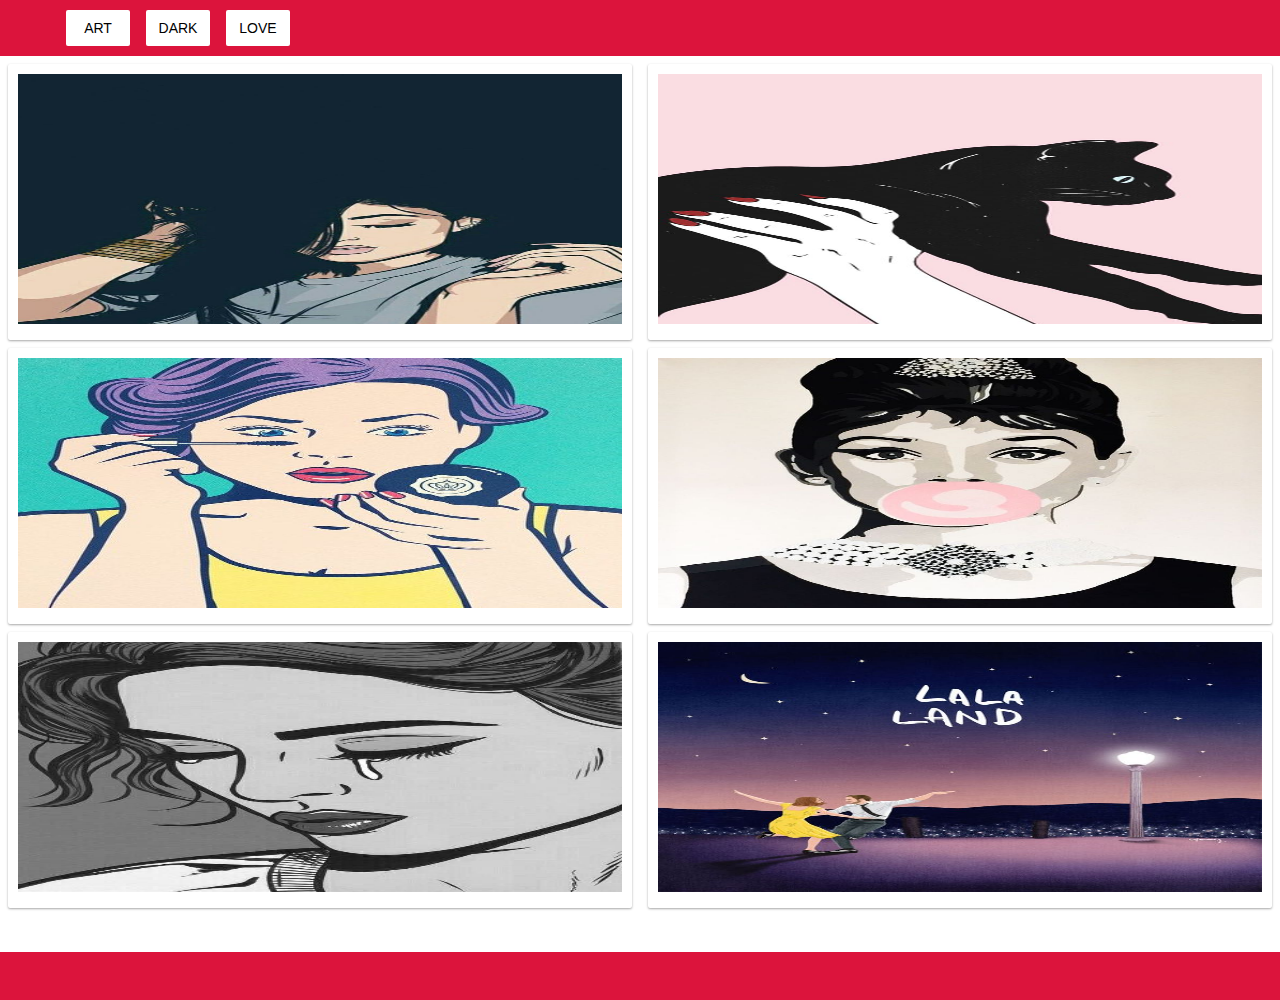
<file: wallpaper/www/index.html>
<!DOCTYPE html>
<html>
  <head>
    <meta charset="utf-8">
    <meta name="viewport" content="width=device-width, initial-scale=1, maximum-scale=1, minimum-scale=1, user-scalable=no, minimal-ui">
    <meta name="apple-mobile-web-app-capable" content="yes">
    <meta name="apple-mobile-web-app-status-bar-style" content="black">
    <title>My App</title>
    <!-- Path to Framework7 Library CSS-->
    <link rel="stylesheet" href="css/framework7.material.min.css">
    <link rel="stylesheet" href="css/framework7.material.colors.min.css">
    <!-- Path to your custom app styles-->
    <link rel="stylesheet" href="css/my-app.css">
  </head>
  <body  >
    <!-- Status bar overlay for fullscreen mode-->
    <div class="statusbar-overlay"></div>
    <!-- Panels overlay-->
    <div class="panel-overlay"></div>
    <!-- Left panel with reveal effect-->
    <div class="panel panel-left panel-reveal">
      <div class="content-block">
        <p>Left panel content goes here</p>
      </div>
    </div>
    <!-- Right panel with cover effect-->
    <div class="panel panel-right panel-cover">
      <div class="content-block">
        <p>Right panel content goes here</p>
      </div>
    </div>
    <!-- Views-->
    <div class="views">
      <!-- Your main view, should have "view-main" class-->
      <div class="view view-main">
        <!-- Top Navbar-->
     
        <!-- Pages, because we need fixed-through navbar and toolbar, it has additional appropriate classes-->
        <div class="pages navbar-through toolbar-through">
          <!-- Page, data-page contains page name-->
          <div data-page="index" class="page">
            <!-- Scrollable page content-->
            <div class="page-content">
<div class="navbar">
  <div class="navbar-inner">
    <div class="right">
    </div>
    <div class="center">
      <!-- Buttons row as tabs controller in navbar-->
      <div class="buttons-row">
        <!-- Link to 1st tab, active -->
        <a href="#tab1" class="tab-link active button">Art</a>
        <!-- Link to 2nd tab -->
        <a href="#tab2" class="tab-link button">Dark</a>
        <!-- Link to 3rd tab -->
        <a href="#tab3" class="tab-link button">LOVE</a>
      </div>
    </div>
  </div>
</div>
<div class="pages">
  <div class="page">
    <div class="page-content">
      <!-- Tabs animated wrapper, required to switch tabs with transition -->
      <div class="tabs-animated-wrap">
        
        <!-- Tabs, tabs wrapper -->
        <div class="tabs">
          <!-- Tab 1, active by default -->
          <div id="tab1" class="tab active">

        <div class="row no-gutter">
    <!-- Each "cell" has col-[widht in percents] class -->
    
    <div class="col-50">
      
      <div class="card">
  <div class="card-content">
    <div class="card-content-inner">
      <img class="pb-standalone" src="img/art1.jpg " onclick=" myPhoto3.open(0)"/></div>


    </div>
  </div>

     <div class="card">
  <div class="card-content">
    <div class="card-content-inner">
           <img class="pb-standalone" src="img/art3.jpg " onclick=" myPhoto3.open(2)"/></div>


    </div>
  </div>



     <div class="card">
  <div class="card-content">
    <div class="card-content-inner">
           <img class="pb-standalone" src="img/art5.jpg " onclick=" myPhoto3.open(4)"/></div>


    </div>
  </div>

 

</div>
 
    <div class="col-50">


    <div class="card">
  <div class="card-content">
    <div class="card-content-inner">
           <img class="pb-standalone" src="img/art2.jpg " onclick=" myPhoto3.open(1)"/></div>


    </div>
  </div>

     <div class="card">
  <div class="card-content">
    <div class="card-content-inner">
           <img class="pb-standalone" src="img/art4.jpg " onclick=" myPhoto3.open(3)"/></div>

    </div>
  </div>


       <div class="card fo">
  <div class="card-content">
    <div class="card-content-inner">
           <img class="pb-standalone" src="img/art6.jpg " onclick=" myPhoto3.open(5)"/></div>

    </div>
  </div>

  
    </div>
</div> 
          </div>
 
          <!-- Tab 2 -->
          <div id="tab2" class="tab">
                <div class="row no-gutter">
    <!-- Each "cell" has col-[widht in percents] class -->
    
    <div class="col-50">
      
      <div class="card">
  <div class="card-content">
    <div class="card-content-inner">
      <img class="pb-standalone" src="img/dark-moon-mobile-wallpaper.png " onclick=" myPhoto2.open(0) "/></div>


    </div>
  </div>

     <div class="card">
  <div class="card-content">
    <div class="card-content-inner">
      <img class="pb-standalone" src="img/dark-balls-5568.jpg " onclick=" myPhoto2.open(2)"/></div>


    </div>
  </div>


   <div class="card">
  <div class="card-content">
    <div class="card-content-inner">
      <img class="pb-standalone" src="img/dark3.jpg " onclick=" myPhoto2.open(4)"/></div>


    </div>
  </div>


 

</div>
 
    <div class="col-50">


    <div class="card">
  <div class="card-content">
    <div class="card-content-inner">
      <img class="pb-popup" src="img/monsters-in-the-dark-3365.jpg" onclick=" myPhoto2.open(1)" /></div>


    </div>
  </div>

     <div class="card">
  <div class="card-content">
    <div class="card-content-inner">
      <img class="pb-standalone" src="img/dark-trail-1031.jpg" onclick=" myPhoto2.open(3)"/></div>


    </div>
  </div>

    <div class="card">
  <div class="card-content">
    <div class="card-content-inner">
      <img class="pb-standalone" src="img/dark4.jpg" onclick=" myPhoto2.open(6)"/></div>


    </div>
  </div>
  
  
    </div>
</div> 
          </div>
 
          <!-- Tab 3 -->
          <div id="tab3" class="tab">



            <div class="row no-gutter">
    <!-- Each "cell" has col-[widht in percents] class -->
    
    <div class="col-50">
      
      <div class="card">
  <div class="card-content">
    <div class="card-content-inner">
      <img class="pb-standalone" src="img/love-it-1147.jpg " onclick=" myPhotoBrowserStandalone.open(0)"/></div>


    </div>
  </div>

     <div class="card">
  <div class="card-content">
    <div class="card-content-inner">
      <img class="pb-standalone" src="img/love-lock-mobile-wallpaper.png " onclick=" myPhotoBrowserStandalone.open(2)"/></div>


    </div>
  </div>


   <div class="card">
  <div class="card-content">
    <div class="card-content-inner">
      <img class="pb-standalone" src="img/love3.jpg " onclick=" myPhotoBrowserStandalone.open(4)"/></div>


    </div>
  </div>

 

</div>
 
    <div class="col-50">


    <div class="card">
  <div class="card-content">
    <div class="card-content-inner">
      <img class="pb-popup" src="img/gentle-love-5549.jpg" onclick=" myPhotoBrowserStandalone.open(1)" /></div>


    </div>
  </div>

     <div class="card">
  <div class="card-content">
    <div class="card-content-inner">
      <img class="pb-standalone" src="img/love-sunsets-5547.jpg" onclick=" myPhotoBrowserStandalone.open(3)"/></div>


    </div>
  </div>

     <div class="card">
  <div class="card-content">
    <div class="card-content-inner">
      <img class="pb-standalone" src="img/love4.jpg" onclick=" myPhotoBrowserStandalone.open(6)"/></div>


    </div>
  </div>
  
  
    </div>
</div> 

       
          </div>       
        </div>
        
      </div> 
    </div>
  </div>
</div> 
              
           
            </div>
          </div>
        </div>
        <!-- Bottom Toolbar-->
        <div class="toolbar">
        </div>
      </div>
    </div>
    <!-- Path to Framework7 Library JS-->
    <script type="text/javascript" src="js/framework7.min.js"></script>
    <!-- Path to your app js-->
    <script type="text/javascript" src="js/my-app.js"></script>
  </body>
</html>
</file>
<file: wallpaper/www/css/my-app.css>
.buttons-row
{
    margin-left: 50px;
}
.row img
{
    width: 100%;
    height: 250px;
}
.navbar-inner
{
    background-color: crimson;
}
.toolbar
{
    background-color: crimson;
}
.photo-browser .page[data-page="photo-browser-slides"] .toolbar, .view[data-page="photo-browser-slides"] .page[data-page="photo-browser-slides"] .toolbar {
      background-color: crimson;

}
.button 
{
    background-color: white;
    color: black !important;
}
.fo
{
    margin-bottom: 200px !important;
}
.framework7-root, body, html 
{
    height: 1000px;
}
.page-content {
  overflow: hidden;
}
.card-content-inner {
    padding: 10px;
    position: relative;
}
.card 
{
}
</file>
<file: wallpaper/www/css/framework7.material.min.css>
/**
 * Framework7 1.5.2
 * Full featured mobile HTML framework for building iOS & Android apps
 * 
 * http://framework7.io/
 * 
 * Copyright 2016, Vladimir Kharlampidi
 * The iDangero.us
 * http://www.idangero.us/
 * 
 * Licensed under MIT
 * 
 * Released on: December 17, 2016
 */
.framework7-root,body,html{position:relative;height:100%;width:100%;overflow-x:hidden}body{font-family:Roboto,Noto,Helvetica,Arial,sans-serif;margin:0;padding:0;color:#212121;font-size:14px;line-height:1.5;width:100%;-webkit-text-size-adjust:100%;background:#fff;overflow:hidden}.framework7-root{overflow:hidden}*{-webkit-tap-highlight-color:transparent;-webkit-touch-callout:none}a,input,select,textarea{outline:0}a{text-decoration:none;color:#2196f3}p{margin:1em 0}.row{display:-webkit-box;display:-ms-flexbox;display:-webkit-flex;display:flex;-webkit-box-pack:justify;-ms-flex-pack:justify;-webkit-justify-content:space-between;justify-content:space-between;-webkit-box-lines:multiple;-moz-box-lines:multiple;-webkit-flex-wrap:wrap;-ms-flex-wrap:wrap;flex-wrap:wrap;-webkit-box-align:start;-ms-flex-align:start;-webkit-align-items:flex-start;align-items:flex-start}.row>[class*=col-]{box-sizing:border-box}.row .col-auto{width:100%}.row .col-100{width:100%;width:-webkit-calc((100% - 16px*0)/ 1);width:calc((100% - 16px*0)/ 1)}.row.no-gutter .col-100{width:100%}.row .col-95{width:95%;width:-webkit-calc((100% - 16px*.05263157894736836)/ 1.0526315789473684);width:calc((100% - 16px*.05263157894736836)/ 1.0526315789473684)}.row.no-gutter .col-95{width:95%}.row .col-90{width:90%;width:-webkit-calc((100% - 16px*.11111111111111116)/ 1.1111111111111112);width:calc((100% - 16px*.11111111111111116)/ 1.1111111111111112)}.row.no-gutter .col-90{width:90%}.row .col-85{width:85%;width:-webkit-calc((100% - 16px*.17647058823529416)/ 1.1764705882352942);width:calc((100% - 16px*.17647058823529416)/ 1.1764705882352942)}.row.no-gutter .col-85{width:85%}.row .col-80{width:80%;width:-webkit-calc((100% - 16px*.25)/ 1.25);width:calc((100% - 16px*.25)/ 1.25)}.row.no-gutter .col-80{width:80%}.row .col-75{width:75%;width:-webkit-calc((100% - 16px*.33333333333333326)/ 1.3333333333333333);width:calc((100% - 16px*.33333333333333326)/ 1.3333333333333333)}.row.no-gutter .col-75{width:75%}.row .col-70{width:70%;width:-webkit-calc((100% - 16px*.4285714285714286)/ 1.4285714285714286);width:calc((100% - 16px*.4285714285714286)/ 1.4285714285714286)}.row.no-gutter .col-70{width:70%}.row .col-66{width:66.66666666666666%;width:-webkit-calc((100% - 16px*.5000000000000002)/ 1.5000000000000002);width:calc((100% - 16px*.5000000000000002)/ 1.5000000000000002)}.row.no-gutter .col-66{width:66.66666666666666%}.row .col-65{width:65%;width:-webkit-calc((100% - 16px*.5384615384615385)/ 1.5384615384615385);width:calc((100% - 16px*.5384615384615385)/ 1.5384615384615385)}.row.no-gutter .col-65{width:65%}.row .col-60{width:60%;width:-webkit-calc((100% - 16px*.6666666666666667)/ 1.6666666666666667);width:calc((100% - 16px*.6666666666666667)/ 1.6666666666666667)}.row.no-gutter .col-60{width:60%}.row .col-55{width:55%;width:-webkit-calc((100% - 16px*.8181818181818181)/ 1.8181818181818181);width:calc((100% - 16px*.8181818181818181)/ 1.8181818181818181)}.row.no-gutter .col-55{width:55%}.row .col-50{width:50%;width:-webkit-calc((100% - 16px*1)/ 2);width:calc((100% - 16px*1)/ 2)}.row.no-gutter .col-50{width:50%}.row .col-45{width:45%;width:-webkit-calc((100% - 16px*1.2222222222222223)/ 2.2222222222222223);width:calc((100% - 16px*1.2222222222222223)/ 2.2222222222222223)}.row.no-gutter .col-45{width:45%}.row .col-40{width:40%;width:-webkit-calc((100% - 16px*1.5)/ 2.5);width:calc((100% - 16px*1.5)/ 2.5)}.row.no-gutter .col-40{width:40%}.row .col-35{width:35%;width:-webkit-calc((100% - 16px*1.8571428571428572)/ 2.857142857142857);width:calc((100% - 16px*1.8571428571428572)/ 2.857142857142857)}.row.no-gutter .col-35{width:35%}.row .col-33{width:33.333333333333336%;width:-webkit-calc((100% - 16px*2)/ 3);width:calc((100% - 16px*2)/ 3)}.row.no-gutter .col-33{width:33.333333333333336%}.row .col-30{width:30%;width:-webkit-calc((100% - 16px*2.3333333333333335)/ 3.3333333333333335);width:calc((100% - 16px*2.3333333333333335)/ 3.3333333333333335)}.row.no-gutter .col-30{width:30%}.row .col-25{width:25%;width:-webkit-calc((100% - 16px*3)/ 4);width:calc((100% - 16px*3)/ 4)}.row.no-gutter .col-25{width:25%}.row .col-20{width:20%;width:-webkit-calc((100% - 16px*4)/ 5);width:calc((100% - 16px*4)/ 5)}.row.no-gutter .col-20{width:20%}.row .col-15{width:15%;width:-webkit-calc((100% - 16px*5.666666666666667)/ 6.666666666666667);width:calc((100% - 16px*5.666666666666667)/ 6.666666666666667)}.row.no-gutter .col-15{width:15%}.row .col-10{width:10%;width:-webkit-calc((100% - 16px*9)/ 10);width:calc((100% - 16px*9)/ 10)}.row.no-gutter .col-10{width:10%}.row .col-5{width:5%;width:-webkit-calc((100% - 16px*19)/ 20);width:calc((100% - 16px*19)/ 20)}.row.no-gutter .col-5{width:5%}.row .col-auto:nth-last-child(1),.row .col-auto:nth-last-child(1)~.col-auto{width:100%;width:-webkit-calc((100% - 16px*0)/ 1);width:calc((100% - 16px*0)/ 1)}.row.no-gutter .col-auto:nth-last-child(1),.row.no-gutter .col-auto:nth-last-child(1)~.col-auto{width:100%}.row .col-auto:nth-last-child(2),.row .col-auto:nth-last-child(2)~.col-auto{width:50%;width:-webkit-calc((100% - 16px*1)/ 2);width:calc((100% - 16px*1)/ 2)}.row.no-gutter .col-auto:nth-last-child(2),.row.no-gutter .col-auto:nth-last-child(2)~.col-auto{width:50%}.row .col-auto:nth-last-child(3),.row .col-auto:nth-last-child(3)~.col-auto{width:33.33333333%;width:-webkit-calc((100% - 16px*2)/ 3);width:calc((100% - 16px*2)/ 3)}.row.no-gutter .col-auto:nth-last-child(3),.row.no-gutter .col-auto:nth-last-child(3)~.col-auto{width:33.33333333%}.row .col-auto:nth-last-child(4),.row .col-auto:nth-last-child(4)~.col-auto{width:25%;width:-webkit-calc((100% - 16px*3)/ 4);width:calc((100% - 16px*3)/ 4)}.row.no-gutter .col-auto:nth-last-child(4),.row.no-gutter .col-auto:nth-last-child(4)~.col-auto{width:25%}.row .col-auto:nth-last-child(5),.row .col-auto:nth-last-child(5)~.col-auto{width:20%;width:-webkit-calc((100% - 16px*4)/ 5);width:calc((100% - 16px*4)/ 5)}.row.no-gutter .col-auto:nth-last-child(5),.row.no-gutter .col-auto:nth-last-child(5)~.col-auto{width:20%}.row .col-auto:nth-last-child(6),.row .col-auto:nth-last-child(6)~.col-auto{width:16.66666667%;width:-webkit-calc((100% - 16px*5)/ 6);width:calc((100% - 16px*5)/ 6)}.row.no-gutter .col-auto:nth-last-child(6),.row.no-gutter .col-auto:nth-last-child(6)~.col-auto{width:16.66666667%}.row .col-auto:nth-last-child(7),.row .col-auto:nth-last-child(7)~.col-auto{width:14.28571429%;width:-webkit-calc((100% - 16px*6)/ 7);width:calc((100% - 16px*6)/ 7)}.row.no-gutter .col-auto:nth-last-child(7),.row.no-gutter .col-auto:nth-last-child(7)~.col-auto{width:14.28571429%}.row .col-auto:nth-last-child(8),.row .col-auto:nth-last-child(8)~.col-auto{width:12.5%;width:-webkit-calc((100% - 16px*7)/ 8);width:calc((100% - 16px*7)/ 8)}.row.no-gutter .col-auto:nth-last-child(8),.row.no-gutter .col-auto:nth-last-child(8)~.col-auto{width:12.5%}.row .col-auto:nth-last-child(9),.row .col-auto:nth-last-child(9)~.col-auto{width:11.11111111%;width:-webkit-calc((100% - 16px*8)/ 9);width:calc((100% - 16px*8)/ 9)}.row.no-gutter .col-auto:nth-last-child(9),.row.no-gutter .col-auto:nth-last-child(9)~.col-auto{width:11.11111111%}.row .col-auto:nth-last-child(10),.row .col-auto:nth-last-child(10)~.col-auto{width:10%;width:-webkit-calc((100% - 16px*9)/ 10);width:calc((100% - 16px*9)/ 10)}.row.no-gutter .col-auto:nth-last-child(10),.row.no-gutter .col-auto:nth-last-child(10)~.col-auto{width:10%}.row .col-auto:nth-last-child(11),.row .col-auto:nth-last-child(11)~.col-auto{width:9.09090909%;width:-webkit-calc((100% - 16px*10)/ 11);width:calc((100% - 16px*10)/ 11)}.row.no-gutter .col-auto:nth-last-child(11),.row.no-gutter .col-auto:nth-last-child(11)~.col-auto{width:9.09090909%}.row .col-auto:nth-last-child(12),.row .col-auto:nth-last-child(12)~.col-auto{width:8.33333333%;width:-webkit-calc((100% - 16px*11)/ 12);width:calc((100% - 16px*11)/ 12)}.row.no-gutter .col-auto:nth-last-child(12),.row.no-gutter .col-auto:nth-last-child(12)~.col-auto{width:8.33333333%}.row .col-auto:nth-last-child(13),.row .col-auto:nth-last-child(13)~.col-auto{width:7.69230769%;width:-webkit-calc((100% - 16px*12)/ 13);width:calc((100% - 16px*12)/ 13)}.row.no-gutter .col-auto:nth-last-child(13),.row.no-gutter .col-auto:nth-last-child(13)~.col-auto{width:7.69230769%}.row .col-auto:nth-last-child(14),.row .col-auto:nth-last-child(14)~.col-auto{width:7.14285714%;width:-webkit-calc((100% - 16px*13)/ 14);width:calc((100% - 16px*13)/ 14)}.row.no-gutter .col-auto:nth-last-child(14),.row.no-gutter .col-auto:nth-last-child(14)~.col-auto{width:7.14285714%}.row .col-auto:nth-last-child(15),.row .col-auto:nth-last-child(15)~.col-auto{width:6.66666667%;width:-webkit-calc((100% - 16px*14)/ 15);width:calc((100% - 16px*14)/ 15)}.row.no-gutter .col-auto:nth-last-child(15),.row.no-gutter .col-auto:nth-last-child(15)~.col-auto{width:6.66666667%}.row .col-auto:nth-last-child(16),.row .col-auto:nth-last-child(16)~.col-auto{width:6.25%;width:-webkit-calc((100% - 16px*15)/ 16);width:calc((100% - 16px*15)/ 16)}.row.no-gutter .col-auto:nth-last-child(16),.row.no-gutter .col-auto:nth-last-child(16)~.col-auto{width:6.25%}.row .col-auto:nth-last-child(17),.row .col-auto:nth-last-child(17)~.col-auto{width:5.88235294%;width:-webkit-calc((100% - 16px*16)/ 17);width:calc((100% - 16px*16)/ 17)}.row.no-gutter .col-auto:nth-last-child(17),.row.no-gutter .col-auto:nth-last-child(17)~.col-auto{width:5.88235294%}.row .col-auto:nth-last-child(18),.row .col-auto:nth-last-child(18)~.col-auto{width:5.55555556%;width:-webkit-calc((100% - 16px*17)/ 18);width:calc((100% - 16px*17)/ 18)}.row.no-gutter .col-auto:nth-last-child(18),.row.no-gutter .col-auto:nth-last-child(18)~.col-auto{width:5.55555556%}.row .col-auto:nth-last-child(19),.row .col-auto:nth-last-child(19)~.col-auto{width:5.26315789%;width:-webkit-calc((100% - 16px*18)/ 19);width:calc((100% - 16px*18)/ 19)}.row.no-gutter .col-auto:nth-last-child(19),.row.no-gutter .col-auto:nth-last-child(19)~.col-auto{width:5.26315789%}.row .col-auto:nth-last-child(20),.row .col-auto:nth-last-child(20)~.col-auto{width:5%;width:-webkit-calc((100% - 16px*19)/ 20);width:calc((100% - 16px*19)/ 20)}.row.no-gutter .col-auto:nth-last-child(20),.row.no-gutter .col-auto:nth-last-child(20)~.col-auto{width:5%}.row .col-auto:nth-last-child(21),.row .col-auto:nth-last-child(21)~.col-auto{width:4.76190476%;width:-webkit-calc((100% - 16px*20)/ 21);width:calc((100% - 16px*20)/ 21)}.row.no-gutter .col-auto:nth-last-child(21),.row.no-gutter .col-auto:nth-last-child(21)~.col-auto{width:4.76190476%}@media all and (min-width:768px){.row .tablet-100{width:100%;width:-webkit-calc((100% - 16px*0)/ 1);width:calc((100% - 16px*0)/ 1)}.row.no-gutter .tablet-100{width:100%}.row .tablet-95{width:95%;width:-webkit-calc((100% - 16px*.05263157894736836)/ 1.0526315789473684);width:calc((100% - 16px*.05263157894736836)/ 1.0526315789473684)}.row.no-gutter .tablet-95{width:95%}.row .tablet-90{width:90%;width:-webkit-calc((100% - 16px*.11111111111111116)/ 1.1111111111111112);width:calc((100% - 16px*.11111111111111116)/ 1.1111111111111112)}.row.no-gutter .tablet-90{width:90%}.row .tablet-85{width:85%;width:-webkit-calc((100% - 16px*.17647058823529416)/ 1.1764705882352942);width:calc((100% - 16px*.17647058823529416)/ 1.1764705882352942)}.row.no-gutter .tablet-85{width:85%}.row .tablet-80{width:80%;width:-webkit-calc((100% - 16px*.25)/ 1.25);width:calc((100% - 16px*.25)/ 1.25)}.row.no-gutter .tablet-80{width:80%}.row .tablet-75{width:75%;width:-webkit-calc((100% - 16px*.33333333333333326)/ 1.3333333333333333);width:calc((100% - 16px*.33333333333333326)/ 1.3333333333333333)}.row.no-gutter .tablet-75{width:75%}.row .tablet-70{width:70%;width:-webkit-calc((100% - 16px*.4285714285714286)/ 1.4285714285714286);width:calc((100% - 16px*.4285714285714286)/ 1.4285714285714286)}.row.no-gutter .tablet-70{width:70%}.row .tablet-66{width:66.66666666666666%;width:-webkit-calc((100% - 16px*.5000000000000002)/ 1.5000000000000002);width:calc((100% - 16px*.5000000000000002)/ 1.5000000000000002)}.row.no-gutter .tablet-66{width:66.66666666666666%}.row .tablet-65{width:65%;width:-webkit-calc((100% - 16px*.5384615384615385)/ 1.5384615384615385);width:calc((100% - 16px*.5384615384615385)/ 1.5384615384615385)}.row.no-gutter .tablet-65{width:65%}.row .tablet-60{width:60%;width:-webkit-calc((100% - 16px*.6666666666666667)/ 1.6666666666666667);width:calc((100% - 16px*.6666666666666667)/ 1.6666666666666667)}.row.no-gutter .tablet-60{width:60%}.row .tablet-55{width:55%;width:-webkit-calc((100% - 16px*.8181818181818181)/ 1.8181818181818181);width:calc((100% - 16px*.8181818181818181)/ 1.8181818181818181)}.row.no-gutter .tablet-55{width:55%}.row .tablet-50{width:50%;width:-webkit-calc((100% - 16px*1)/ 2);width:calc((100% - 16px*1)/ 2)}.row.no-gutter .tablet-50{width:50%}.row .tablet-45{width:45%;width:-webkit-calc((100% - 16px*1.2222222222222223)/ 2.2222222222222223);width:calc((100% - 16px*1.2222222222222223)/ 2.2222222222222223)}.row.no-gutter .tablet-45{width:45%}.row .tablet-40{width:40%;width:-webkit-calc((100% - 16px*1.5)/ 2.5);width:calc((100% - 16px*1.5)/ 2.5)}.row.no-gutter .tablet-40{width:40%}.row .tablet-35{width:35%;width:-webkit-calc((100% - 16px*1.8571428571428572)/ 2.857142857142857);width:calc((100% - 16px*1.8571428571428572)/ 2.857142857142857)}.row.no-gutter .tablet-35{width:35%}.row .tablet-33{width:33.333333333333336%;width:-webkit-calc((100% - 16px*2)/ 3);width:calc((100% - 16px*2)/ 3)}.row.no-gutter .tablet-33{width:33.333333333333336%}.row .tablet-30{width:30%;width:-webkit-calc((100% - 16px*2.3333333333333335)/ 3.3333333333333335);width:calc((100% - 16px*2.3333333333333335)/ 3.3333333333333335)}.row.no-gutter .tablet-30{width:30%}.row .tablet-25{width:25%;width:-webkit-calc((100% - 16px*3)/ 4);width:calc((100% - 16px*3)/ 4)}.row.no-gutter .tablet-25{width:25%}.row .tablet-20{width:20%;width:-webkit-calc((100% - 16px*4)/ 5);width:calc((100% - 16px*4)/ 5)}.row.no-gutter .tablet-20{width:20%}.row .tablet-15{width:15%;width:-webkit-calc((100% - 16px*5.666666666666667)/ 6.666666666666667);width:calc((100% - 16px*5.666666666666667)/ 6.666666666666667)}.row.no-gutter .tablet-15{width:15%}.row .tablet-10{width:10%;width:-webkit-calc((100% - 16px*9)/ 10);width:calc((100% - 16px*9)/ 10)}.row.no-gutter .tablet-10{width:10%}.row .tablet-5{width:5%;width:-webkit-calc((100% - 16px*19)/ 20);width:calc((100% - 16px*19)/ 20)}.row.no-gutter .tablet-5{width:5%}.row .tablet-auto:nth-last-child(1),.row .tablet-auto:nth-last-child(1)~.col-auto{width:100%;width:-webkit-calc((100% - 16px*0)/ 1);width:calc((100% - 16px*0)/ 1)}.row.no-gutter .tablet-auto:nth-last-child(1),.row.no-gutter .tablet-auto:nth-last-child(1)~.tablet-auto{width:100%}.row .tablet-auto:nth-last-child(2),.row .tablet-auto:nth-last-child(2)~.col-auto{width:50%;width:-webkit-calc((100% - 16px*1)/ 2);width:calc((100% - 16px*1)/ 2)}.row.no-gutter .tablet-auto:nth-last-child(2),.row.no-gutter .tablet-auto:nth-last-child(2)~.tablet-auto{width:50%}.row .tablet-auto:nth-last-child(3),.row .tablet-auto:nth-last-child(3)~.col-auto{width:33.33333333%;width:-webkit-calc((100% - 16px*2)/ 3);width:calc((100% - 16px*2)/ 3)}.row.no-gutter .tablet-auto:nth-last-child(3),.row.no-gutter .tablet-auto:nth-last-child(3)~.tablet-auto{width:33.33333333%}.row .tablet-auto:nth-last-child(4),.row .tablet-auto:nth-last-child(4)~.col-auto{width:25%;width:-webkit-calc((100% - 16px*3)/ 4);width:calc((100% - 16px*3)/ 4)}.row.no-gutter .tablet-auto:nth-last-child(4),.row.no-gutter .tablet-auto:nth-last-child(4)~.tablet-auto{width:25%}.row .tablet-auto:nth-last-child(5),.row .tablet-auto:nth-last-child(5)~.col-auto{width:20%;width:-webkit-calc((100% - 16px*4)/ 5);width:calc((100% - 16px*4)/ 5)}.row.no-gutter .tablet-auto:nth-last-child(5),.row.no-gutter .tablet-auto:nth-last-child(5)~.tablet-auto{width:20%}.row .tablet-auto:nth-last-child(6),.row .tablet-auto:nth-last-child(6)~.col-auto{width:16.66666667%;width:-webkit-calc((100% - 16px*5)/ 6);width:calc((100% - 16px*5)/ 6)}.row.no-gutter .tablet-auto:nth-last-child(6),.row.no-gutter .tablet-auto:nth-last-child(6)~.tablet-auto{width:16.66666667%}.row .tablet-auto:nth-last-child(7),.row .tablet-auto:nth-last-child(7)~.col-auto{width:14.28571429%;width:-webkit-calc((100% - 16px*6)/ 7);width:calc((100% - 16px*6)/ 7)}.row.no-gutter .tablet-auto:nth-last-child(7),.row.no-gutter .tablet-auto:nth-last-child(7)~.tablet-auto{width:14.28571429%}.row .tablet-auto:nth-last-child(8),.row .tablet-auto:nth-last-child(8)~.col-auto{width:12.5%;width:-webkit-calc((100% - 16px*7)/ 8);width:calc((100% - 16px*7)/ 8)}.row.no-gutter .tablet-auto:nth-last-child(8),.row.no-gutter .tablet-auto:nth-last-child(8)~.tablet-auto{width:12.5%}.row .tablet-auto:nth-last-child(9),.row .tablet-auto:nth-last-child(9)~.col-auto{width:11.11111111%;width:-webkit-calc((100% - 16px*8)/ 9);width:calc((100% - 16px*8)/ 9)}.row.no-gutter .tablet-auto:nth-last-child(9),.row.no-gutter .tablet-auto:nth-last-child(9)~.tablet-auto{width:11.11111111%}.row .tablet-auto:nth-last-child(10),.row .tablet-auto:nth-last-child(10)~.col-auto{width:10%;width:-webkit-calc((100% - 16px*9)/ 10);width:calc((100% - 16px*9)/ 10)}.row.no-gutter .tablet-auto:nth-last-child(10),.row.no-gutter .tablet-auto:nth-last-child(10)~.tablet-auto{width:10%}.row .tablet-auto:nth-last-child(11),.row .tablet-auto:nth-last-child(11)~.col-auto{width:9.09090909%;width:-webkit-calc((100% - 16px*10)/ 11);width:calc((100% - 16px*10)/ 11)}.row.no-gutter .tablet-auto:nth-last-child(11),.row.no-gutter .tablet-auto:nth-last-child(11)~.tablet-auto{width:9.09090909%}.row .tablet-auto:nth-last-child(12),.row .tablet-auto:nth-last-child(12)~.col-auto{width:8.33333333%;width:-webkit-calc((100% - 16px*11)/ 12);width:calc((100% - 16px*11)/ 12)}.row.no-gutter .tablet-auto:nth-last-child(12),.row.no-gutter .tablet-auto:nth-last-child(12)~.tablet-auto{width:8.33333333%}.row .tablet-auto:nth-last-child(13),.row .tablet-auto:nth-last-child(13)~.col-auto{width:7.69230769%;width:-webkit-calc((100% - 16px*12)/ 13);width:calc((100% - 16px*12)/ 13)}.row.no-gutter .tablet-auto:nth-last-child(13),.row.no-gutter .tablet-auto:nth-last-child(13)~.tablet-auto{width:7.69230769%}.row .tablet-auto:nth-last-child(14),.row .tablet-auto:nth-last-child(14)~.col-auto{width:7.14285714%;width:-webkit-calc((100% - 16px*13)/ 14);width:calc((100% - 16px*13)/ 14)}.row.no-gutter .tablet-auto:nth-last-child(14),.row.no-gutter .tablet-auto:nth-last-child(14)~.tablet-auto{width:7.14285714%}.row .tablet-auto:nth-last-child(15),.row .tablet-auto:nth-last-child(15)~.col-auto{width:6.66666667%;width:-webkit-calc((100% - 16px*14)/ 15);width:calc((100% - 16px*14)/ 15)}.row.no-gutter .tablet-auto:nth-last-child(15),.row.no-gutter .tablet-auto:nth-last-child(15)~.tablet-auto{width:6.66666667%}.row .tablet-auto:nth-last-child(16),.row .tablet-auto:nth-last-child(16)~.col-auto{width:6.25%;width:-webkit-calc((100% - 16px*15)/ 16);width:calc((100% - 16px*15)/ 16)}.row.no-gutter .tablet-auto:nth-last-child(16),.row.no-gutter .tablet-auto:nth-last-child(16)~.tablet-auto{width:6.25%}.row .tablet-auto:nth-last-child(17),.row .tablet-auto:nth-last-child(17)~.col-auto{width:5.88235294%;width:-webkit-calc((100% - 16px*16)/ 17);width:calc((100% - 16px*16)/ 17)}.row.no-gutter .tablet-auto:nth-last-child(17),.row.no-gutter .tablet-auto:nth-last-child(17)~.tablet-auto{width:5.88235294%}.row .tablet-auto:nth-last-child(18),.row .tablet-auto:nth-last-child(18)~.col-auto{width:5.55555556%;width:-webkit-calc((100% - 16px*17)/ 18);width:calc((100% - 16px*17)/ 18)}.row.no-gutter .tablet-auto:nth-last-child(18),.row.no-gutter .tablet-auto:nth-last-child(18)~.tablet-auto{width:5.55555556%}.row .tablet-auto:nth-last-child(19),.row .tablet-auto:nth-last-child(19)~.col-auto{width:5.26315789%;width:-webkit-calc((100% - 16px*18)/ 19);width:calc((100% - 16px*18)/ 19)}.row.no-gutter .tablet-auto:nth-last-child(19),.row.no-gutter .tablet-auto:nth-last-child(19)~.tablet-auto{width:5.26315789%}.row .tablet-auto:nth-last-child(20),.row .tablet-auto:nth-last-child(20)~.col-auto{width:5%;width:-webkit-calc((100% - 16px*19)/ 20);width:calc((100% - 16px*19)/ 20)}.row.no-gutter .tablet-auto:nth-last-child(20),.row.no-gutter .tablet-auto:nth-last-child(20)~.tablet-auto{width:5%}.row .tablet-auto:nth-last-child(21),.row .tablet-auto:nth-last-child(21)~.col-auto{width:4.76190476%;width:-webkit-calc((100% - 16px*20)/ 21);width:calc((100% - 16px*20)/ 21)}.row.no-gutter .tablet-auto:nth-last-child(21),.row.no-gutter .tablet-auto:nth-last-child(21)~.tablet-auto{width:4.76190476%}}.view,.views{position:relative;width:100%;height:100%;z-index:5000}.views{overflow:auto;-webkit-overflow-scrolling:touch}.view{overflow:hidden;box-sizing:border-box}.pages{position:relative;width:100%;height:100%;overflow:hidden}.page{box-sizing:border-box;position:absolute;left:0;top:0;width:100%;height:100%;background:#fff;-webkit-transform:translate3d(0,0,0);transform:translate3d(0,0,0)}.page.cached{display:none}.page-on-left{opacity:1;-webkit-transform:translate3d(0,0,0);transform:translate3d(0,0,0)}.page-on-right{opacity:0;pointer-events:none;-webkit-transform:translate3d(0,56px,0);transform:translate3d(0,56px,0)}.page-content{overflow:auto;-webkit-overflow-scrolling:touch;box-sizing:border-box;height:100%;position:relative;z-index:1}.page-transitioning{-webkit-transition-duration:.3s;transition-duration:.3s}.page-from-right-to-center{pointer-events:none;-webkit-animation:pageFromRightToCenter .3s forwards;animation:pageFromRightToCenter .3s forwards}.page-from-center-to-right{pointer-events:none;-webkit-animation:pageFromCenterToRight .3s forwards;animation:pageFromCenterToRight .3s forwards}@-webkit-keyframes pageFromRightToCenter{from{opacity:0;-webkit-transform:translate3d(0,56px,0)}to{opacity:1;-webkit-transform:translate3d(0,0,0)}}@keyframes pageFromRightToCenter{from{opacity:0;transform:translate3d(0,56px,0)}to{opacity:1;transform:translate3d(0,0,0)}}@-webkit-keyframes pageFromCenterToRight{from{opacity:1;-webkit-transform:translate3d(0,0,0)}to{opacity:0;-webkit-transform:translate3d(0,56px,0)}}@keyframes pageFromCenterToRight{from{opacity:1;transform:translate3d(0,0,0)}to{opacity:0;transform:translate3d(0,56px,0)}}.page-from-center-to-left{-webkit-animation:pageFromCenterToLeft .3s forwards;animation:pageFromCenterToLeft .3s forwards}.page-from-left-to-center{-webkit-animation:pageFromLeftToCenter .3s forwards;animation:pageFromLeftToCenter .3s forwards}@-webkit-keyframes pageFromCenterToLeft{from{opacity:1}to{opacity:1}}@keyframes pageFromCenterToLeft{from{opacity:1}to{opacity:1}}@-webkit-keyframes pageFromLeftToCenter{from{opacity:1}to{opacity:1}}@keyframes pageFromLeftToCenter{from{opacity:1}to{opacity:1}}.navbar-inner,.toolbar-inner{position:absolute;left:0;top:0;width:100%;height:100%;box-sizing:border-box;overflow:hidden;display:-webkit-box;display:-ms-flexbox;display:-webkit-flex;display:flex;-webkit-box-align:center;-ms-flex-align:center;-webkit-align-items:center;align-items:center}.navbar-inner{-webkit-box-pack:start;-ms-flex-pack:start;-webkit-justify-content:flex-start;justify-content:flex-start}.toolbar-inner{-webkit-box-pack:justify;-ms-flex-pack:justify;-webkit-justify-content:space-between;justify-content:space-between}.navbar-inner.cached{display:none}.navbar,.toolbar{width:100%;box-sizing:border-box;position:relative;margin:0;z-index:500;-webkit-backface-visibility:hidden;backface-visibility:hidden;color:#fff}.navbar b,.toolbar b{font-weight:500}.navbar~.toolbar{z-index:499}.navbar,.subnavbar,.toolbar{background:#2196f3}.navbar a.link,.subnavbar a.link,.toolbar a.link{text-decoration:none;position:relative;color:#fff;box-sizing:border-box;display:-webkit-box;display:-ms-flexbox;display:-webkit-flex;display:flex;-webkit-box-pack:center;-ms-flex-pack:center;-webkit-justify-content:center;justify-content:center;-webkit-box-align:center;-ms-flex-align:center;-webkit-align-items:center;align-items:center;padding:0 16px;min-width:48px}.navbar a.link:before,.subnavbar a.link:before,.toolbar a.link:before{content:'';width:152%;height:152%;position:absolute;left:-26%;top:-26%;background-image:-webkit-radial-gradient(center,circle cover,rgba(255,255,255,.15) 66%,rgba(255,255,255,0) 66%);background-image:radial-gradient(circle at center,rgba(255,255,255,.15) 66%,rgba(255,255,255,0) 66%);background-repeat:no-repeat;background-position:center;background-size:100% 100%;opacity:0;pointer-events:none;-webkit-transition-duration:.6s;transition-duration:.6s}.navbar a.link.active-state:before,.subnavbar a.link.active-state:before,.toolbar a.link.active-state:before,html:not(.watch-active-state) .navbar a.link:active:before,html:not(.watch-active-state) .subnavbar a.link:active:before,html:not(.watch-active-state) .toolbar a.link:active:before{opacity:1;-webkit-transition-duration:150ms;transition-duration:150ms}.navbar a.link i+i,.navbar a.link i+span,.navbar a.link span+i,.navbar a.link span+span,.subnavbar a.link i+i,.subnavbar a.link i+span,.subnavbar a.link span+i,.subnavbar a.link span+span,.toolbar a.link i+i,.toolbar a.link i+span,.toolbar a.link span+i,.toolbar a.link span+span{margin-left:8px}.navbar a.icon-only,.subnavbar a.icon-only,.toolbar a.icon-only{min-width:0;-webkit-box-flex:0;-webkit-flex-shrink:0;-ms-flex:0 0 auto;flex-shrink:0}.navbar i.icon,.subnavbar i.icon,.toolbar i.icon{display:block}.navbar .center,.subnavbar .center{font-size:20px;font-weight:500;text-align:center;margin:0 16px;position:relative;overflow:hidden;text-overflow:ellipsis;white-space:nowrap;line-height:56px;display:inline-block;text-align:left}.navbar .left,.navbar .right,.subnavbar .left,.subnavbar .right{-webkit-box-flex:0;-webkit-flex-shrink:0;-ms-flex:0 0 auto;flex-shrink:0;display:-webkit-box;display:-ms-flexbox;display:-webkit-flex;display:flex;-webkit-box-pack:start;-ms-flex-pack:start;-webkit-justify-content:flex-start;justify-content:flex-start;-webkit-box-align:center;-ms-flex-align:center;-webkit-align-items:center;align-items:center;-webkit-transform:translate3d(0,0,0);transform:translate3d(0,0,0)}.navbar .right,.subnavbar .right{margin-left:auto}.navbar .right:first-child,.subnavbar .right:first-child{position:absolute;right:16px;height:100%}.navbar{left:0;top:0;height:56px;font-size:20px}.navbar a.link{line-height:56px;height:56px}.popup .navbar{-webkit-transform:translate3d(0,0,0);transform:translate3d(0,0,0)}.subnavbar{height:48px;width:100%;position:absolute;left:0;top:100%;z-index:20;box-sizing:border-box;padding:0 16px;display:-webkit-box;display:-ms-flexbox;display:-webkit-flex;display:flex;-webkit-box-pack:justify;-ms-flex-pack:justify;-webkit-justify-content:space-between;justify-content:space-between;-webkit-box-align:center;-ms-flex-align:center;-webkit-align-items:center;align-items:center;overflow:hidden}.subnavbar a.link{line-height:48px;height:48px}.subnavbar .center{line-height:48px}.subnavbar .center:first-child{margin-left:56px}.navbar.no-border .subnavbar{margin-top:0}.navbar-on-left .subnavbar,.navbar-on-right .subnavbar{pointer-events:none}.navbar .subnavbar,.page .subnavbar{position:absolute}.page>.subnavbar{top:0;margin-top:0}.subnavbar>.buttons-row{width:100%}.subnavbar .searchbar,.subnavbar.searchbar{position:absolute}.subnavbar .searchbar,.subnavbar.searchbar{position:absolute}.subnavbar .searchbar{left:0;top:0}.toolbar{left:0;bottom:0;height:48px;font-size:14px}.toolbar a.link{line-height:48px;height:48px}.toolbar a{-webkit-box-flex:1;-webkit-flex-shrink:1;-ms-flex:0 1 auto;flex-shrink:1;position:relative;white-space:nowrap;text-overflow:ellipsis}.tabbar{z-index:5001;overflow:hidden;bottom:auto;top:0}.tabbar .toolbar-inner{padding-left:0;padding-right:0}.tabbar a.link{line-height:1.4}.tabbar a.link,.tabbar a.tab-link{height:100%;width:100%;box-sizing:border-box;padding-left:0;padding-right:0;display:-webkit-box;display:-ms-flexbox;display:-webkit-flex;display:flex;-webkit-box-pack:center;-ms-flex-pack:center;-webkit-justify-content:center;justify-content:center;-webkit-box-align:center;-ms-flex-align:center;-webkit-align-items:center;align-items:center;-ms-flex:1;-webkit-box-orient:vertical;-moz-box-orient:vertical;-ms-flex-direction:column;-webkit-flex-direction:column;flex-direction:column;font-size:14px;text-transform:uppercase}.tabbar i.icon{height:24px}.tabbar a.tab-link{-webkit-transition-duration:.3s;transition-duration:.3s;overflow:hidden;color:rgba(255,255,255,.7);position:relative}.tabbar a.tab-link.active,.tabbar a.tab-link.active-state,html:not(.watch-active-state) .tabbar a.tab-link:active{color:#fff}.tabbar .tab-link-highlight{position:absolute;left:0;bottom:0;height:3px;background:#0a6ebd;background:rgba(255,255,255,.5);-webkit-transition-duration:.3s;transition-duration:.3s}.tabbar-labels{height:72px}.tabbar-labels a.link,.tabbar-labels a.tab-link{padding-top:12px;padding-bottom:12px;height:100%;-webkit-box-pack:justify;-ms-flex-pack:justify;-webkit-justify-content:space-between;justify-content:space-between}.tabbar-labels span.tabbar-label{line-height:1;display:block;margin:0;margin-top:10px;position:relative;text-overflow:ellipsis;white-space:nowrap;overflow:hidden;max-width:100%}.tabbar-scrollable .toolbar-inner{-webkit-box-pack:start;-ms-flex-pack:start;-webkit-justify-content:flex-start;justify-content:flex-start;overflow:auto}.tabbar-scrollable .toolbar-inner::-webkit-scrollbar{display:none!important;width:0!important;height:0!important;-webkit-appearance:none;opacity:0!important}.tabbar-scrollable a.link,.tabbar-scrollable a.tab-link{width:auto;-webkit-box-flex:0;-webkit-flex-shrink:0;-ms-flex:0 0 auto;flex-shrink:0;-ms-flex:0;padding:0 16px}.toolbar-bottom{bottom:0;top:auto}.toolbar-bottom .tab-link-highlight{bottom:auto;top:0}.navbar input[type=text],.navbar input[type=password],.navbar input[type=search],.navbar input[type=email],.navbar input[type=tel],.navbar input[type=url],.subnavbar input[type=text],.subnavbar input[type=password],.subnavbar input[type=search],.subnavbar input[type=email],.subnavbar input[type=tel],.subnavbar input[type=url]{box-sizing:border-box;width:100%;height:32px;display:block;border:none;-webkit-appearance:none;-moz-appearance:none;-ms-appearance:none;appearance:none;border-radius:0;font-family:inherit;color:#fff;font-size:16px;font-weight:400;background-color:transparent;padding:0;border-bottom:1px solid #fff}.navbar input[type=text]::-webkit-input-placeholder,.navbar input[type=password]::-webkit-input-placeholder,.navbar input[type=search]::-webkit-input-placeholder,.navbar input[type=email]::-webkit-input-placeholder,.navbar input[type=tel]::-webkit-input-placeholder,.navbar input[type=url]::-webkit-input-placeholder,.subnavbar input[type=text]::-webkit-input-placeholder,.subnavbar input[type=password]::-webkit-input-placeholder,.subnavbar input[type=search]::-webkit-input-placeholder,.subnavbar input[type=email]::-webkit-input-placeholder,.subnavbar input[type=tel]::-webkit-input-placeholder,.subnavbar input[type=url]::-webkit-input-placeholder{color:#fff;opacity:1}.page>.navbar,.page>.toolbar,.view>.navbar,.view>.toolbar,.views>.navbar,.views>.toolbar{position:absolute}.subnavbar~.page-content{padding-top:48px}.tabbar-fixed .page-content,.toolbar-fixed .page-content{padding-top:48px}.tabbar-labels-fixed .page-content{padding-top:72px}.toolbar~.page-content{padding-top:48px}.tabbar-labels~.page-content{padding-top:72px}.messagebar~.page-content,.toolbar-bottom~.page-content{padding-top:0;padding-bottom:48px}.tabbar-labels.toolbar-bottom~.page-content{padding-bottom:72px}.navbar-fixed .page-content{padding-top:56px}.navbar-fixed .tabbar-fixed .page-content,.navbar-fixed .toolbar-fixed .page-content,.navbar-fixed.tabbar-fixed .page-content,.navbar-fixed.toolbar-fixed .page-content,.tabbar-fixed .navbar-fixed .page-content,.toolbar-fixed .navbar-fixed .page-content{padding-top:104px}.navbar-fixed .tabbar-labels-fixed .page-content,.navbar-fixed.tabbar-labels-fixed .page-content,.tabbar-labels-fixed .navbar-fixed .page-content{padding-top:128px}.navbar-fixed .toolbar~.page-content{padding-top:104px}.navbar-fixed .messagebar~.page-content,.navbar-fixed .toolbar-bottom~.page-content{padding-top:56px}.navbar-fixed .tabbar-labels~.page-content{padding-top:128px}.navbar-fixed .tabbar-labels.toolbar-bottom~.page-content{padding-top:56px}.navbar-fixed .page-content.with-subnavbar,.navbar-fixed .subnavbar~.page-content,.navbar-fixed .with-subnavbar .page-content{padding-top:104px}.navbar-fixed .page .subnavbar,.navbar-fixed.page .subnavbar{top:56px}.navbar-fixed .toolbar{top:56px}.navbar-fixed .messagebar,.navbar-fixed .toolbar-bottom{top:auto}.navbar.navbar-hiding{-webkit-transition-duration:.4s;transition-duration:.4s;-webkit-transform:translate3d(0,0,0);transform:translate3d(0,0,0)}.navbar.navbar-hiding~.page .list-group-title,.navbar.navbar-hiding~.page-content .list-group-title,.navbar.navbar-hiding~.pages .list-group-title{-webkit-transition-duration:.4s;transition-duration:.4s}.navbar.navbar-hiding~.page .subnavbar,.navbar.navbar-hiding~.page-content .subnavbar,.navbar.navbar-hiding~.pages .subnavbar{-webkit-transition-duration:.4s;transition-duration:.4s}.navbar.navbar-hiding~.subnavbar,.navbar.navbar-hiding~.toolbar{-webkit-transition-duration:.4s;transition-duration:.4s}.navbar.navbar-hidden{-webkit-transition-duration:.4s;transition-duration:.4s;-webkit-transform:translate3d(0,-100%,0);transform:translate3d(0,-100%,0)}.navbar.navbar-hidden~.page .list-group-title,.navbar.navbar-hidden~.page-content .list-group-title,.navbar.navbar-hidden~.pages .list-group-title{-webkit-transition-duration:.4s;transition-duration:.4s;top:-56px}.navbar.navbar-hidden~.page .subnavbar,.navbar.navbar-hidden~.page-content .subnavbar,.navbar.navbar-hidden~.pages .subnavbar{-webkit-transform:translate3d(0,-56px,0);transform:translate3d(0,-56px,0);-webkit-transition-duration:.4s;transition-duration:.4s}.navbar.navbar-hidden~.subnavbar,.navbar.navbar-hidden~.toolbar:not(.messagebar):not(.toolbar-bottom){-webkit-transform:translate3d(0,-56px,0);transform:translate3d(0,-56px,0);-webkit-transition-duration:.4s;transition-duration:.4s}.page.no-navbar .page-content{padding-top:0}.page.no-navbar .page-content.with-subnavbar,.page.no-navbar.with-subnavbar .page-content,.with-subnavbar .page.no-navbar .page-content{padding-top:48px}.tabbar.tabbar-hiding,.tabbar.toolbar-hiding,.toolbar.tabbar-hiding,.toolbar.toolbar-hiding{-webkit-transition-duration:.4s;transition-duration:.4s;-webkit-transform:translate3d(0,0,0);transform:translate3d(0,0,0)}.tabbar.tabbar-hidden,.tabbar.toolbar-hidden,.toolbar.tabbar-hidden,.toolbar.toolbar-hidden{-webkit-transition-duration:.4s;transition-duration:.4s}.tabbar.tabbar-hidden,.tabbar.toolbar-hidden,.toolbar.tabbar-hidden,.toolbar.toolbar-hidden{-webkit-transform:translate3d(0,-100%,0);transform:translate3d(0,-100%,0)}.navbar~.tabbar.tabbar-hidden,.navbar~.tabbar.toolbar-hidden,.navbar~.toolbar.tabbar-hidden,.navbar~.toolbar.toolbar-hidden{-webkit-transform:translate3d(0,-104px,0);transform:translate3d(0,-104px,0)}.navbar~.tabbar.tabbar-labels.toolbar-hidden,.navbar~.toolbar.tabbar-labels.toolbar-hidden{-webkit-transform:translate3d(0,-128px,0);transform:translate3d(0,-128px,0)}.tabbar.toolbar-hidden.messagebar,.tabbar.toolbar-hidden.toolbar-bottom,.toolbar.toolbar-hidden.messagebar,.toolbar.toolbar-hidden.toolbar-bottom{-webkit-transform:translate3d(0,100%,0);transform:translate3d(0,100%,0)}.page.no-tabbar .page-content,.page.no-toolbar .page-content{padding-bottom:0}.searchbar{height:48px;width:100%;background:#2196f3;box-sizing:border-box;padding:0 16px;overflow:hidden;position:relative;display:-webkit-box;display:-ms-flexbox;display:-webkit-flex;display:flex;-webkit-box-align:center;-ms-flex-align:center;-webkit-align-items:center;align-items:center;color:#fff}.searchbar a{position:relative;color:#fff}.searchbar a:before{content:'';width:152%;height:152%;position:absolute;left:-26%;top:-26%;background-image:-webkit-radial-gradient(center,circle cover,rgba(255,255,255,.15) 66%,rgba(255,255,255,0) 66%);background-image:radial-gradient(circle at center,rgba(255,255,255,.15) 66%,rgba(255,255,255,0) 66%);background-repeat:no-repeat;background-position:center;background-size:100% 100%;opacity:0;pointer-events:none;-webkit-transition-duration:.6s;transition-duration:.6s}.searchbar a.active-state:before,html:not(.watch-active-state) .searchbar a:active:before{opacity:1;-webkit-transition-duration:150ms;transition-duration:150ms}.searchbar .searchbar-input{width:100%;height:32px;position:relative;-webkit-box-flex:1;-webkit-flex-shrink:1;-ms-flex:0 1 auto;flex-shrink:1}.searchbar input[type=search]{box-sizing:border-box;width:100%;height:32px;display:block;border:none;-webkit-appearance:none;-moz-appearance:none;-ms-appearance:none;appearance:none;border-radius:0;font-family:inherit;color:#fff;font-size:16px;font-weight:400;padding:0;border-bottom:1px solid #fff;height:100%;padding:0 36px 0 24px;background-color:transparent;background-repeat:no-repeat;background-position:0 center;opacity:.6;-webkit-background-size:24px 24px;background-size:24px 24px;-webkit-transition-duration:.3s;transition-duration:.3s;background-image:url("data:image/svg+xml;charset=utf-8,%3Csvg%20fill%3D'%23FFFFFF'%20height%3D'24'%20viewBox%3D'0%200%2024%2024'%20width%3D'24'%20xmlns%3D'http%3A%2F%2Fwww.w3.org%2F2000%2Fsvg'%3E%3Cpath%20d%3D'M15.5%2014h-.79l-.28-.27C15.41%2012.59%2016%2011.11%2016%209.5%2016%205.91%2013.09%203%209.5%203S3%205.91%203%209.5%205.91%2016%209.5%2016c1.61%200%203.09-.59%204.23-1.57l.27.28v.79l5%204.99L20.49%2019l-4.99-5zm-6%200C7.01%2014%205%2011.99%205%209.5S7.01%205%209.5%205%2014%207.01%2014%209.5%2011.99%2014%209.5%2014z'%2F%3E%3Cpath%20d%3D'M0%200h24v24H0z'%20fill%3D'none'%2F%3E%3C%2Fsvg%3E")}.searchbar input[type=search]::-webkit-input-placeholder{color:#fff;opacity:1}.searchbar input[type=search]::-webkit-search-cancel-button{-webkit-appearance:none}.searchbar .searchbar-clear{position:absolute;width:56px;height:100%;right:-16px;top:0;opacity:0;pointer-events:none;background-position:center;background-repeat:no-repeat;background-image:url("data:image/svg+xml;charset=utf-8,%3Csvg%20fill%3D'%23fff'%20height%3D'24'%20viewBox%3D'0%200%2024%2024'%20width%3D'24'%20xmlns%3D'http%3A%2F%2Fwww.w3.org%2F2000%2Fsvg'%3E%3Cpath%20d%3D'M19%206.41L17.59%205%2012%2010.59%206.41%205%205%206.41%2010.59%2012%205%2017.59%206.41%2019%2012%2013.41%2017.59%2019%2019%2017.59%2013.41%2012z'%2F%3E%3Cpath%20d%3D'M0%200h24v24H0z'%20fill%3D'none'%2F%3E%3C%2Fsvg%3E");-webkit-background-size:24px 24px;background-size:24px 24px;-webkit-transition-duration:.3s;transition-duration:.3s;cursor:pointer}.searchbar .searchbar-cancel{display:none}.searchbar.searchbar-active input[type=search]{opacity:1}.searchbar.searchbar-active .searchbar-clear{pointer-events:auto;opacity:1}.searchbar.searchbar-not-empty .searchbar-clear{pointer-events:auto;opacity:1}.searchbar-overlay{position:absolute;left:0;top:0;width:100%;height:100%;z-index:100;opacity:0;pointer-events:none;background:rgba(0,0,0,.25);-webkit-transition-duration:.3s;transition-duration:.3s;-webkit-transform:translate3d(0,0,0);transform:translate3d(0,0,0)}.searchbar-overlay.searchbar-overlay-active{opacity:1;pointer-events:auto}.searchbar-not-found{display:none}.hidden-by-searchbar,.list-block .hidden-by-searchbar,.list-block li.hidden-by-searchbar{display:none}.page>.searchbar{position:absolute;width:100%;left:0;top:0;z-index:200}.page>.searchbar~.page-content{padding-top:48px}.navbar-fixed .page>.searchbar,.navbar-fixed>.searchbar,.navbar-through .page>.searchbar,.navbar-through>.searchbar{top:56px}.navbar-fixed .page>.searchbar~.page-content,.navbar-fixed>.searchbar~.page-content,.navbar-through .page>.searchbar~.page-content,.navbar-through>.searchbar~.page-content{padding-top:104px}.toolbar.messagebar{-webkit-transform:translate3d(0,0,0);transform:translate3d(0,0,0);background:#fff;height:48px;top:auto;bottom:0;font-size:16px;overflow:hidden}.toolbar.messagebar:before{content:'';position:absolute;left:0;top:0;bottom:auto;right:auto;height:1px;width:100%;background-color:#d1d1d1;display:block;z-index:15;-webkit-transform-origin:50% 0;transform-origin:50% 0}html.pixel-ratio-2 .toolbar.messagebar:before{-webkit-transform:scaleY(.5);transform:scaleY(.5)}html.pixel-ratio-3 .toolbar.messagebar:before{-webkit-transform:scaleY(.33);transform:scaleY(.33)}.toolbar.messagebar textarea{-webkit-appearance:none;-moz-appearance:none;-ms-appearance:none;appearance:none;-webkit-box-sizing:border-box;-moz-box-sizing:border-box;box-sizing:border-box;border:none;background:0 0;border-radius:0;box-shadow:none;display:block;padding:3px 8px 3px;margin:0;width:100%;height:28px;color:#333;font-size:16px;line-height:22px;font-family:inherit;resize:none;-webkit-box-flex:1;-webkit-flex-shrink:1;-ms-flex:0 1 auto;flex-shrink:1}.toolbar.messagebar a.link{color:#333;-ms-flex-item-align:flex-end;-webkit-align-self:flex-end;align-self:flex-end;height:48px;line-height:48px}.toolbar.messagebar a.link:before{background-image:-webkit-radial-gradient(center,circle cover,rgba(0,0,0,.1) 66%,rgba(0,0,0,0) 66%);background-image:radial-gradient(circle at center,rgba(0,0,0,.1) 66%,rgba(0,0,0,0) 66%)}.toolbar.messagebar .link{-webkit-box-flex:0;-webkit-flex-shrink:0;-ms-flex:0 0 auto;flex-shrink:0}.toolbar.messagebar~.page-content{padding-bottom:48px}.page.no-toolbar .toolbar.messagebar~.page-content{padding-bottom:48px}.hidden-toolbar .toolbar.messagebar{-webkit-transform:translate3d(0,0,0);transform:translate3d(0,0,0);-webkit-transition-duration:0s;transition-duration:0s}i.icon{display:inline-block;vertical-align:middle;background-size:100% auto;background-position:center;background-repeat:no-repeat;font-style:normal;position:relative}i.icon.icon-back{width:24px;height:24px;background-image:url("data:image/svg+xml;charset=utf-8,%3Csvg%20xmlns%3D'http%3A%2F%2Fwww.w3.org%2F2000%2Fsvg'%20width%3D'24'%20height%3D'24'%20viewBox%3D'0%200%2024%2024'%3E%3Cpath%20d%3D'M20%2011H7.83l5.59-5.59L12%204l-8%208%208%208%201.41-1.41L7.83%2013H20v-2z'%20fill%3D'%23ffffff'%2F%3E%3C%2Fsvg%3E")}i.icon.icon-forward{width:24px;height:24px;background-image:url("data:image/svg+xml;charset=utf-8,%3Csvg%20xmlns%3D'http%3A%2F%2Fwww.w3.org%2F2000%2Fsvg'%20width%3D'24'%20height%3D'24'%20viewBox%3D'0%200%2024%2024'%3E%3Cpath%20d%3D'M12%204l-1.41%201.41L16.17%2011H4v2h12.17l-5.58%205.59L12%2020l8-8z'%20fill%3D'%23ffffff'%2F%3E%3C%2Fsvg%3E")}i.icon.icon-bars{width:24px;height:24px;background-image:url("data:image/svg+xml;charset=utf-8,%3Csvg%20xmlns%3D'http%3A%2F%2Fwww.w3.org%2F2000%2Fsvg'%20width%3D'24'%20height%3D'24'%20viewBox%3D'0%200%2024%2024'%3E%3Cpath%20d%3D'M3%2018h18v-2H3v2zm0-5h18v-2H3v2zm0-7v2h18V6H3z'%20fill%3D'%23ffffff'%2F%3E%3C%2Fsvg%3E")}i.icon.icon-camera{width:24px;height:24px;background-image:url("data:image/svg+xml;charset=utf-8,%3Csvg%20fill%3D'%23333'%20height%3D'24'%20viewBox%3D'0%200%2024%2024'%20width%3D'24'%20xmlns%3D'http%3A%2F%2Fwww.w3.org%2F2000%2Fsvg'%3E%3Ccircle%20cx%3D'12'%20cy%3D'12'%20r%3D'3.2'%2F%3E%3Cpath%20d%3D'M9%202L7.17%204H4c-1.1%200-2%20.9-2%202v12c0%201.1.9%202%202%202h16c1.1%200%202-.9%202-2V6c0-1.1-.9-2-2-2h-3.17L15%202H9zm3%2015c-2.76%200-5-2.24-5-5s2.24-5%205-5%205%202.24%205%205-2.24%205-5%205z'%2F%3E%3Cpath%20d%3D'M0%200h24v24H0z'%20fill%3D'none'%2F%3E%3C%2Fsvg%3E")}i.icon.icon-f7{width:24px;height:24px;background-image:url(../img/i-f7-material.png);border-radius:3px}i.icon.icon-next,i.icon.icon-prev{width:24px;height:24px}i.icon.icon-next{background-image:url("data:image/svg+xml;charset=utf-8,%3Csvg%20xmlns%3D'http%3A%2F%2Fwww.w3.org%2F2000%2Fsvg'%20fill%3D'%23ffffff'%20width%3D'24'%20height%3D'24'%20viewBox%3D'0%200%2024%2024'%3E%3Cpath%20d%3D'M10%206L8.59%207.41%2013.17%2012l-4.58%204.59L10%2018l6-6z'%2F%3E%3Cpath%20d%3D'M0%200h24v24H0z'%20fill%3D'none'%2F%3E%3C%2Fsvg%3E")}i.icon.icon-prev{background-image:url("data:image/svg+xml;charset=utf-8,%3Csvg%20xmlns%3D'http%3A%2F%2Fwww.w3.org%2F2000%2Fsvg'%20fill%3D'%23ffffff'%20width%3D'24'%20height%3D'24'%20viewBox%3D'0%200%2024%2024'%3E%3Cpath%20d%3D'M15.41%207.41L14%206l-6%206%206%206%201.41-1.41L10.83%2012z'%2F%3E%3Cpath%20d%3D'M0%200h24v24H0z'%20fill%3D'none'%2F%3E%3C%2Fsvg%3E")}i.icon.icon-plus{width:24px;height:24px;font-size:0;background-image:url("data:image/svg+xml;charset=utf-8,%3Csvg%20fill%3D'%23FFFFFF'%20height%3D'24'%20viewBox%3D'0%200%2024%2024'%20width%3D'24'%20xmlns%3D'http%3A%2F%2Fwww.w3.org%2F2000%2Fsvg'%3E%3Cpath%20d%3D'M19%2013h-6v6h-2v-6H5v-2h6V5h2v6h6v2z'%2F%3E%3Cpath%20d%3D'M0%200h24v24H0z'%20fill%3D'none'%2F%3E%3C%2Fsvg%3E")}i.icon.icon-close{width:24px;height:24px;font-size:0;background-image:url("data:image/svg+xml;charset=utf-8,%3Csvg%20fill%3D'%23FFFFFF'%20height%3D'24'%20viewBox%3D'0%200%2024%2024'%20width%3D'24'%20xmlns%3D'http%3A%2F%2Fwww.w3.org%2F2000%2Fsvg'%3E%3Cpath%20d%3D'M19%206.41L17.59%205%2012%2010.59%206.41%205%205%206.41%2010.59%2012%205%2017.59%206.41%2019%2012%2013.41%2017.59%2019%2019%2017.59%2013.41%2012z'%2F%3E%3Cpath%20d%3D'M0%200h24v24H0z'%20fill%3D'none'%2F%3E%3C%2Fsvg%3E")}.badge{font-size:10px;display:inline-block;color:#fff;background:#8e8e93;border-radius:3px;padding:1px 6px;box-sizing:border-box;vertical-align:middle}.icon .badge{position:absolute;left:100%;margin-left:-10px;top:-2px;font-size:10px;line-height:1.4;padding:1px 5px}.chip{font-size:13px;font-weight:400;color:rgba(0,0,0,.87);background:rgba(0,0,0,.12);display:inline-block;height:32px;line-height:32px;border-radius:16px;padding:0 12px;box-sizing:border-box;vertical-align:middle;display:-webkit-inline-box;display:-ms-inline-flexbox;display:-webkit-inline-flex;display:inline-flex;-webkit-box-align:center;-ms-flex-align:center;-webkit-align-items:center;align-items:center;margin:2px 0}.chip-media{width:32px;height:32px;margin-left:-12px;vertical-align:top;border-radius:50%;text-align:center;line-height:32px;color:#fff;-webkit-box-flex:0;-webkit-flex-shrink:0;-ms-flex:0 0 auto;flex-shrink:0;font-size:16px;display:-webkit-box;display:-ms-flexbox;display:-webkit-flex;display:flex;-webkit-box-align:center;-ms-flex-align:center;-webkit-align-items:center;align-items:center;-webkit-box-pack:center;-ms-flex-pack:center;-webkit-justify-content:center;justify-content:center}.chip-media img{max-width:100%;max-height:100%;width:auto;height:auto;border-radius:50%;display:block}.chip-media+.chip-label{margin-left:8px}.chip-label{white-space:nowrap;overflow:hidden;text-overflow:ellipsis;position:relative;-webkit-box-flex:1;-webkit-flex-shrink:1;-ms-flex:0 1 auto;flex-shrink:1;min-width:0}.chip-label+.chip-delete{margin-left:4px}.chip-delete{margin-right:-8px;width:24px;height:24px;text-align:center;line-height:24px;cursor:pointer;-webkit-box-flex:0;-webkit-flex-shrink:0;-ms-flex:0 0 auto;flex-shrink:0;background-image:url("data:image/svg+xml;charset=utf-8,%3Csvg%20fill%3D'%23000'%20height%3D'24'%20viewBox%3D'0%200%2024%2024'%20width%3D'24'%20xmlns%3D'http%3A%2F%2Fwww.w3.org%2F2000%2Fsvg'%3E%3Cpath%20d%3D'M12%202C6.47%202%202%206.47%202%2012s4.47%2010%2010%2010%2010-4.47%2010-10S17.53%202%2012%202zm5%2013.59L15.59%2017%2012%2013.41%208.41%2017%207%2015.59%2010.59%2012%207%208.41%208.41%207%2012%2010.59%2015.59%207%2017%208.41%2013.41%2012%2017%2015.59z'%2F%3E%3Cpath%20d%3D'M0%200h24v24H0z'%20fill%3D'none'%2F%3E%3C%2Fsvg%3E");background-repeat:no-repeat;background-position:center;background-size:20px 20px;opacity:.54}.chip-delete.active-state,html:not(.watch-active-state) .chip-delete:active{opacity:1}.content-block{margin:32px 0;padding:0 16px;box-sizing:border-box}.content-block.no-hairlines .content-block-inner:before,.content-block.no-hairlines ul:before,.content-block.no-hairlines:before{display:none}.content-block.no-hairlines .content-block-inner:after,.content-block.no-hairlines ul:after,.content-block.no-hairlines:after{display:none}.content-block-title{position:relative;overflow:hidden;margin:0;white-space:nowrap;text-overflow:ellipsis;font-size:14px;line-height:1;margin:16px 16px 16px;padding-top:16px;line-height:16px;font-weight:500;color:rgba(0,0,0,.54)}.content-block-title+.card,.content-block-title+.content-block,.content-block-title+.list-block,.content-block-title+.timeline{margin-top:0}.content-block-inner{padding:16px 16px;margin-left:-16px;width:100%;position:relative}.content-block-inner:before{content:'';position:absolute;left:0;top:0;bottom:auto;right:auto;height:1px;width:100%;background-color:rgba(0,0,0,.12);display:block;z-index:15;-webkit-transform-origin:50% 0;transform-origin:50% 0}html.pixel-ratio-2 .content-block-inner:before{-webkit-transform:scaleY(.5);transform:scaleY(.5)}html.pixel-ratio-3 .content-block-inner:before{-webkit-transform:scaleY(.33);transform:scaleY(.33)}.content-block-inner:after{content:'';position:absolute;left:0;bottom:0;right:auto;top:auto;height:1px;width:100%;background-color:rgba(0,0,0,.12);display:block;z-index:15;-webkit-transform-origin:50% 100%;transform-origin:50% 100%}html.pixel-ratio-2 .content-block-inner:after{-webkit-transform:scaleY(.5);transform:scaleY(.5)}html.pixel-ratio-3 .content-block-inner:after{-webkit-transform:scaleY(.33);transform:scaleY(.33)}.content-block-inner>p:first-child{margin-top:0}.content-block-inner>p:last-child{margin-bottom:0}.content-block.inset{margin-left:16px;margin-right:16px;border-radius:7px}.content-block.inset .content-block-inner{border-radius:4px}.content-block.inset .content-block-inner:before{display:none}.content-block.inset .content-block-inner:after{display:none}@media all and (min-width:768px){.content-block.tablet-inset{margin-left:16px;margin-right:16px;border-radius:4px}.content-block.tablet-inset .content-block-inner{border-radius:4px}.content-block.tablet-inset .content-block-inner:before{display:none}.content-block.tablet-inset .content-block-inner:after{display:none}}.list-block{margin:32px 0;font-size:16px}.list-block ul{list-style:none;padding:0;margin:0;position:relative}.list-block ul:before{content:'';position:absolute;left:0;top:0;bottom:auto;right:auto;height:1px;width:100%;background-color:rgba(0,0,0,.12);display:block;z-index:15;-webkit-transform-origin:50% 0;transform-origin:50% 0}html.pixel-ratio-2 .list-block ul:before{-webkit-transform:scaleY(.5);transform:scaleY(.5)}html.pixel-ratio-3 .list-block ul:before{-webkit-transform:scaleY(.33);transform:scaleY(.33)}.list-block ul:after{content:'';position:absolute;left:0;bottom:0;right:auto;top:auto;height:1px;width:100%;background-color:rgba(0,0,0,.12);display:block;z-index:15;-webkit-transform-origin:50% 100%;transform-origin:50% 100%}html.pixel-ratio-2 .list-block ul:after{-webkit-transform:scaleY(.5);transform:scaleY(.5)}html.pixel-ratio-3 .list-block ul:after{-webkit-transform:scaleY(.33);transform:scaleY(.33)}.list-block ul ul{padding-left:56px}.list-block ul ul:before{display:none}.list-block ul ul:after{display:none}.list-block .align-top,.list-block .align-top .item-content,.list-block .align-top .item-inner{-webkit-box-align:start;-ms-flex-align:start;-webkit-align-items:flex-start;align-items:flex-start}.list-block.inset{margin-left:16px;margin-right:16px;border-radius:4px}.list-block.inset .content-block-title{margin-left:0;margin-right:0}.list-block.inset ul{border-radius:4px}.list-block.inset ul:before{display:none}.list-block.inset ul:after{display:none}.list-block.inset li:first-child>a{border-radius:4px 4px 0 0}.list-block.inset li:last-child>a{border-radius:0 0 4px 4px}.list-block.inset li:first-child:last-child>a{border-radius:4px}@media all and (min-width:768px){.list-block.tablet-inset{margin-left:16px;margin-right:16px;border-radius:4px}.list-block.tablet-inset .content-block-title{margin-left:0;margin-right:0}.list-block.tablet-inset ul{border-radius:4px}.list-block.tablet-inset ul:before{display:none}.list-block.tablet-inset ul:after{display:none}.list-block.tablet-inset li:first-child>a{border-radius:4px 4px 0 0}.list-block.tablet-inset li:last-child>a{border-radius:0 0 4px 4px}.list-block.tablet-inset li:first-child:last-child>a{border-radius:4px}.list-block.tablet-inset .content-block-title{margin-left:0;margin-right:0}.list-block.tablet-inset ul{border-radius:4px}.list-block.tablet-inset ul:before{display:none}.list-block.tablet-inset ul:after{display:none}.list-block.tablet-inset li:first-child>a{border-radius:4px 4px 0 0}.list-block.tablet-inset li:last-child>a{border-radius:0 0 4px 4px}.list-block.tablet-inset li:first-child:last-child>a{border-radius:4px}}.list-block li{box-sizing:border-box;position:relative}.list-block .item-media{display:-webkit-box;display:-ms-flexbox;display:-webkit-flex;display:flex;-webkit-box-flex:0;-webkit-flex-shrink:0;-ms-flex:0 0 auto;flex-shrink:0;-webkit-box-lines:single;-moz-box-lines:single;-webkit-flex-wrap:nowrap;-ms-flex-wrap:none;-ms-flex-wrap:nowrap;flex-wrap:nowrap;-webkit-box-align:center;-ms-flex-align:center;-webkit-align-items:center;align-items:center;box-sizing:border-box;padding-top:8px;padding-bottom:8px;min-width:40px}.list-block .item-media i+i{margin-left:8px}.list-block .item-media i+img{margin-left:8px}.list-block .item-media+.item-inner{margin-left:16px}.list-block .item-inner{padding-right:16px;position:relative;width:100%;padding-top:8px;padding-bottom:8px;min-height:48px;box-sizing:border-box;-webkit-box-flex:1;-ms-flex:1;min-width:0;display:-webkit-box;display:-ms-flexbox;display:-webkit-flex;display:flex;-webkit-box-pack:justify;-ms-flex-pack:justify;-webkit-justify-content:space-between;justify-content:space-between;-webkit-box-align:center;-ms-flex-align:center;-webkit-align-items:center;align-items:center;-ms-flex-item-align:stretch;-webkit-align-self:stretch;align-self:stretch}.list-block .item-inner:after{content:'';position:absolute;left:0;bottom:0;right:auto;top:auto;height:1px;width:100%;background-color:rgba(0,0,0,.12);display:block;z-index:15;-webkit-transform-origin:50% 100%;transform-origin:50% 100%}html.pixel-ratio-2 .list-block .item-inner:after{-webkit-transform:scaleY(.5);transform:scaleY(.5)}html.pixel-ratio-3 .list-block .item-inner:after{-webkit-transform:scaleY(.33);transform:scaleY(.33)}.list-block .item-title{min-width:0;-webkit-box-flex:1;-webkit-flex-shrink:1;-ms-flex:0 1 auto;flex-shrink:1;white-space:nowrap;position:relative;overflow:hidden;text-overflow:ellipsis;max-width:100%}.list-block .item-after{white-space:nowrap;color:#757575;-webkit-box-flex:0;-webkit-flex-shrink:0;-ms-flex:0 0 auto;flex-shrink:0;margin-left:8px;display:-webkit-box;display:-ms-flexbox;display:-webkit-flex;display:flex;max-height:28px;font-size:14px}.list-block .autocomplete-opener .item-after,.list-block .smart-select .item-after{max-width:70%;overflow:hidden;text-overflow:ellipsis;position:relative;display:block}.list-block .item-link{-webkit-transition-duration:.3s;transition-duration:.3s;display:block;color:inherit;position:relative;overflow:hidden;z-index:0}.list-block .item-link .item-inner{padding-right:42px;background-image:url("data:image/svg+xml;charset=utf-8,%3Csvg%20viewBox%3D'0%200%2060%20120'%20xmlns%3D'http%3A%2F%2Fwww.w3.org%2F2000%2Fsvg'%3E%3Cpath%20d%3D'm60%2061.5-38.25%2038.25-9.75-9.75%2029.25-28.5-29.25-28.5%209.75-9.75z'%20fill%3D'%23c7c7cc'%2F%3E%3C%2Fsvg%3E");background-size:10px 20px;background-repeat:no-repeat;background-position:95% center;background-position:-webkit-calc(100% - 16px) center;background-position:calc(100% - 16px) center}.list-block .item-link.active-state,html:not(.watch-active-state) .list-block .item-link:active{background-color:rgba(0,0,0,.1)}.list-block .item-link.list-button{padding:0 16px;font-size:16px;display:block;line-height:48px}.list-block .item-content{box-sizing:border-box;padding-left:16px;min-height:48px;display:-webkit-box;display:-ms-flexbox;display:-webkit-flex;display:flex;-webkit-box-pack:justify;-ms-flex-pack:justify;-webkit-justify-content:space-between;justify-content:space-between;-webkit-box-align:center;-ms-flex-align:center;-webkit-align-items:center;align-items:center}.list-block .list-block-label{margin:10px 0 35px;padding:0 16px;font-size:14px;color:rgba(0,0,0,.54)}.list-block .swipeout{overflow:hidden;-webkit-transform-style:preserve-3d;transform-style:preserve-3d}.list-block .swipeout.deleting{-webkit-transition-duration:.3s;transition-duration:.3s}.list-block .swipeout.deleting .swipeout-content{-webkit-transform:translateX(-100%);transform:translateX(-100%)}.list-block .swipeout.transitioning .swipeout-actions-left a,.list-block .swipeout.transitioning .swipeout-actions-right a,.list-block .swipeout.transitioning .swipeout-content,.list-block .swipeout.transitioning .swipeout-overswipe{-webkit-transition:.3s;transition:.3s}.list-block .swipeout-content{position:relative;z-index:10}.list-block .swipeout-overswipe{-webkit-transition:.2s left;transition:.2s left}.list-block .swipeout-actions-left,.list-block .swipeout-actions-right{position:absolute;top:0;height:100%;display:-webkit-box;display:-ms-flexbox;display:-webkit-flex;display:flex}.list-block .swipeout-actions-left a,.list-block .swipeout-actions-right a{padding:0 24px;color:#fff;background:#c7c7cc;display:-webkit-box;display:-ms-flexbox;display:-webkit-flex;display:flex;-webkit-box-align:center;-ms-flex-align:center;-webkit-align-items:center;align-items:center;position:relative;left:0}.list-block .swipeout-actions-left a:after,.list-block .swipeout-actions-right a:after{content:'';position:absolute;top:0;width:600%;height:100%;background:inherit;z-index:-1}.list-block .swipeout-actions-left a.swipeout-delete,.list-block .swipeout-actions-right a.swipeout-delete{background:#f44336}.list-block .swipeout-actions-right{right:0;-webkit-transform:translateX(100%);transform:translateX(100%)}.list-block .swipeout-actions-right a:after{left:100%;margin-left:-1px}.list-block .swipeout-actions-left{left:0;-webkit-transform:translateX(-100%);transform:translateX(-100%)}.list-block .swipeout-actions-left a:after{right:100%;margin-right:-1px}.list-block .item-subtitle{font-size:14px;position:relative;overflow:hidden;white-space:nowrap;max-width:100%;text-overflow:ellipsis}.list-block .item-text{font-size:14px;color:#757575;line-height:20px;position:relative;overflow:hidden;max-height:40px;text-overflow:ellipsis;-webkit-line-clamp:2;-webkit-box-orient:vertical;display:-webkit-box}.list-block li.media-item .item-inner,.list-block.media-list .item-inner{display:block;padding-top:14px;padding-bottom:14px;-ms-flex-item-align:stretch;-webkit-align-self:stretch;align-self:stretch}.list-block li.media-item .item-link .item-inner,.list-block.media-list .item-link .item-inner{background:0 0;padding-right:16px}.list-block li.media-item .item-link .item-title-row,.list-block.media-list .item-link .item-title-row{padding-right:26px;background:no-repeat right top;background-image:url("data:image/svg+xml;charset=utf-8,%3Csvg%20viewBox%3D'0%200%2060%20120'%20xmlns%3D'http%3A%2F%2Fwww.w3.org%2F2000%2Fsvg'%3E%3Cpath%20d%3D'm60%2061.5-38.25%2038.25-9.75-9.75%2029.25-28.5-29.25-28.5%209.75-9.75z'%20fill%3D'%23c7c7cc'%2F%3E%3C%2Fsvg%3E");background-size:10px 20px}.list-block li.media-item .item-media,.list-block.media-list .item-media{padding-top:14px;padding-bottom:14px;-ms-flex-item-align:flex-start;-webkit-align-self:flex-start;align-self:flex-start}.list-block li.media-item .item-media img,.list-block.media-list .item-media img{display:block}.list-block li.media-item .item-title-row,.list-block.media-list .item-title-row{display:-webkit-box;display:-ms-flexbox;display:-webkit-flex;display:flex;-webkit-box-pack:justify;-ms-flex-pack:justify;-webkit-justify-content:space-between;justify-content:space-between}.list-block li.media-item .item-content>.item-after,.list-block.media-list .item-content>.item-after{padding-top:14px;padding-bottom:14px;-ms-flex-item-align:flex-start;-webkit-align-self:flex-start;align-self:flex-start}.list-block .list-group ul:after,.list-block .list-group ul:before{z-index:11}.list-block .list-group+.list-group ul:before{display:none}.list-block .item-divider,.list-block .list-group-title{background:#f4f4f4;padding:0 16px;white-space:nowrap;position:relative;max-width:100%;text-overflow:ellipsis;overflow:hidden;color:rgba(0,0,0,.54);height:48px;box-sizing:border-box;line-height:48px;font-size:14px}.list-block .item-divider:before,.list-block .list-group-title:before{display:none}.list-block .list-group-title{position:relative;position:-webkit-sticky;position:-moz-sticky;position:sticky;top:0;z-index:10;margin-top:0}.list-block .sortable-handler{position:absolute;right:0;top:0;bottom:1px;z-index:10;background-repeat:no-repeat;background-size:18px 12px;background-position:center;width:50px;background-image:url("data:image/svg+xml;charset=utf-8,%3Csvg%20xmlns%3D'http%3A%2F%2Fwww.w3.org%2F2000%2Fsvg'%20viewBox%3D'0%200%2018%2012'%20fill%3D'%23c7c7cc'%3E%3Cpath%20d%3D'M0%2C2V0h22v2H0z'%2F%3E%3Cpath%20d%3D'M0%2C7V5h22v2H0z'%2F%3E%3Cpath%20d%3D'M0%2C12v-2h22v2H0z'%2F%3E%3C%2Fsvg%3E");opacity:0;visibility:hidden;cursor:pointer;-webkit-transition-duration:.3s;transition-duration:.3s}.list-block.sortable .item-inner{-webkit-transition-duration:.3s;transition-duration:.3s}.list-block.sortable-opened .sortable-handler{visibility:visible;opacity:1}.list-block.sortable-opened .item-inner,.list-block.sortable-opened .item-link .item-inner{padding-right:50px}.list-block.sortable-opened .item-link .item-inner,.list-block.sortable-opened .item-link .item-title-row{background-image:none}.list-block.sortable-sorting li{-webkit-transition-duration:.3s;transition-duration:.3s}.list-block li.sorting{z-index:50;background:rgba(255,255,255,.8);box-shadow:0 3px 6px rgba(0,0,0,.16),0 3px 6px rgba(0,0,0,.23);-webkit-transition-duration:0s;transition-duration:0s}.list-block li.sorting .item-inner:after{display:none}.list-block li:last-child .list-button:after{display:none}.list-block li:last-child .item-inner:after,.list-block li:last-child li:last-child .item-inner:after{display:none}.list-block li li:last-child .item-inner:after,.list-block li:last-child li .item-inner:after{content:'';position:absolute;left:0;bottom:0;right:auto;top:auto;height:1px;width:100%;background-color:rgba(0,0,0,.12);display:block;z-index:15;-webkit-transform-origin:50% 100%;transform-origin:50% 100%}html.pixel-ratio-2 .list-block li li:last-child .item-inner:after,html.pixel-ratio-2 .list-block li:last-child li .item-inner:after{-webkit-transform:scaleY(.5);transform:scaleY(.5)}html.pixel-ratio-3 .list-block li li:last-child .item-inner:after,html.pixel-ratio-3 .list-block li:last-child li .item-inner:after{-webkit-transform:scaleY(.33);transform:scaleY(.33)}.list-block.no-hairlines .content-block-inner:before,.list-block.no-hairlines ul:before,.list-block.no-hairlines:before{display:none}.list-block.no-hairlines .content-block-inner:after,.list-block.no-hairlines ul:after,.list-block.no-hairlines:after{display:none}.list-block.no-hairlines-between .item-divider:after,.list-block.no-hairlines-between .item-inner:after,.list-block.no-hairlines-between .list-button:after,.list-block.no-hairlines-between .list-group-title:after{display:none}.contacts-block{margin:0}.contacts-block .list-group-title{padding:0 16px;pointer-events:none;background:0 0;color:#888;line-height:48px;height:48px;font-size:20px;font-weight:500;overflow:visible;width:56px;top:0}.contacts-block .list-group-title+li{margin-top:-48px}.contacts-block .list-group:first-child ul:before{display:none}.contacts-block .list-group:last-child ul:after{display:none}.contacts-block li:not(.list-group-title){padding-left:56px}.list-block input[type=time],.list-block input[type=number],.list-block input[type=text],.list-block input[type=password],.list-block input[type=search],.list-block input[type=email],.list-block input[type=tel],.list-block input[type=url],.list-block input[type=date],.list-block input[type=datetime-local],.list-block select,.list-block textarea{-webkit-appearance:none;-moz-appearance:none;-ms-appearance:none;appearance:none;box-sizing:border-box;border:none;background:0 0;border-radius:0;box-shadow:none;display:block;padding:0;margin:0;width:100%;height:36px;color:#212121;font-size:16px;font-family:inherit}.list-block input[type=time]::-webkit-input-placeholder,.list-block input[type=number]::-webkit-input-placeholder,.list-block input[type=text]::-webkit-input-placeholder,.list-block input[type=password]::-webkit-input-placeholder,.list-block input[type=search]::-webkit-input-placeholder,.list-block input[type=email]::-webkit-input-placeholder,.list-block input[type=tel]::-webkit-input-placeholder,.list-block input[type=url]::-webkit-input-placeholder,.list-block input[type=date]::-webkit-input-placeholder,.list-block input[type=datetime-local]::-webkit-input-placeholder,.list-block select::-webkit-input-placeholder,.list-block textarea::-webkit-input-placeholder{color:rgba(0,0,0,.35)}.list-block .floating-label,.list-block .label{vertical-align:top;color:rgba(0,0,0,.65);-webkit-transition-duration:.2s;transition-duration:.2s;width:35%;-webkit-box-flex:0;-webkit-flex-shrink:0;-ms-flex:0 0 auto;flex-shrink:0}.list-block input[type=date],.list-block input[type=datetime-local]{line-height:44px}.list-block select{-webkit-appearance:none;-moz-appearance:none;-ms-appearance:none;appearance:none}.list-block textarea{resize:none;line-height:1.4;padding-top:8px;padding-bottom:7px;height:100px}.list-block textarea.resizable{height:36px}.list-block .item-input{width:100%;-ms-flex:1;-webkit-box-flex:1;-webkit-flex-shrink:1;-ms-flex:0 1 auto;flex-shrink:1;font-size:0;position:relative;margin-bottom:4px;min-height:36px}.list-block .input-item ul:after,.list-block.inputs-list ul:after{display:none}.list-block .input-item .item-media,.list-block.inputs-list .item-media{-ms-flex-item-align:flex-end;-webkit-align-self:flex-end;align-self:flex-end;min-height:36px;margin-bottom:8px;padding:0}.list-block .input-item .item-inner,.list-block.inputs-list .item-inner{display:block;margin-bottom:4px;padding-bottom:0}.list-block .input-item .item-inner:after,.list-block.inputs-list .item-inner:after{display:none}.list-block .input-item .floating-label,.list-block .input-item .label,.list-block.inputs-list .floating-label,.list-block.inputs-list .label{width:100%;font-size:12px}.list-block .input-item .floating-label,.list-block.inputs-list .floating-label{-webkit-transform-origin:left;transform-origin:left;-webkit-transform:scale(1.33333333) translateY(21px);transform:scale(1.33333333) translateY(21px);color:rgba(0,0,0,.35);width:auto;max-width:75%}.list-block .input-item .floating-label~.item-input input::-webkit-input-placeholder,.list-block.inputs-list .floating-label~.item-input input::-webkit-input-placeholder{color:transparent}.list-block .focus-state .floating-label,.list-block .not-empty-state .floating-label{color:rgba(0,0,0,.65);-webkit-transform:scale(1) translateY(0);transform:scale(1) translateY(0)}.list-block .focus-state .floating-label,.list-block .focus-state .label{color:#2196f3}.input-field,.item-input-field{position:relative}.input-field:after,.item-input-field:after{content:'';position:absolute;left:0;bottom:0;right:auto;top:auto;height:1px;width:100%;background-color:rgba(0,0,0,.12);display:block;z-index:15;-webkit-transform-origin:50% 100%;transform-origin:50% 100%}html.pixel-ratio-2 .input-field:after,html.pixel-ratio-2 .item-input-field:after{-webkit-transform:scaleY(.5);transform:scaleY(.5)}html.pixel-ratio-3 .input-field:after,html.pixel-ratio-3 .item-input-field:after{-webkit-transform:scaleY(.33);transform:scaleY(.33)}.input-field:after,.item-input-field:after{-webkit-transition-duration:.2s;transition-duration:.2s}.focus-state .input-field:after,.focus-state .item-input-field:after,.input-field.focus-state:after,.input-field.not-empty-state:after,.item-input-field.focus-state:after,.item-input-field.not-empty-state:after,.not-empty-state .input-field:after,.not-empty-state .item-input-field:after{background:#2196f3;-webkit-transform:scaleY(2)!important;transform:scaleY(2)!important}textarea.resizable{overflow:hidden}.label-switch{display:inline-block;vertical-align:middle;width:36px;height:14px;position:relative;cursor:pointer;-ms-flex-item-align:center;-webkit-align-self:center;align-self:center}.label-switch .checkbox{width:36px;border-radius:36px;box-sizing:border-box;height:14px;background:#b0afaf;z-index:0;margin:0;padding:0;-webkit-appearance:none;-moz-appearance:none;-ms-appearance:none;appearance:none;border:none;cursor:pointer;position:relative;-webkit-transition-duration:.3s;transition-duration:.3s}.label-switch .checkbox:after{content:' ';height:20px;width:20px;border-radius:20px;background:#fff;position:absolute;z-index:2;top:-3px;left:0;box-shadow:0 2px 5px rgba(0,0,0,.4);-webkit-transform:translateX(0);transform:translateX(0);-webkit-transition-duration:.3s;transition-duration:.3s}.label-switch input[type=checkbox]{display:none}.label-switch input[type=checkbox]:checked+.checkbox{background:rgba(33,150,243,.5)}.label-switch input[type=checkbox]:checked+.checkbox:after{-webkit-transform:translateX(16px);transform:translateX(16px);background:#2196f3}.item-input .label-switch{top:11px}.button{color:#2196f3;text-decoration:none;text-align:center;display:block;border-radius:2px;line-height:36px;box-sizing:border-box;-webkit-appearance:none;-moz-appearance:none;-ms-appearance:none;appearance:none;background:0 0;padding:0 10px;margin:0;height:36px;white-space:nowrap;text-overflow:ellipsis;font-size:14px;text-transform:uppercase;font-family:inherit;cursor:pointer;min-width:64px;padding:0 8px;position:relative;overflow:hidden;outline:0;border:none;-webkit-transition-duration:.3s;transition-duration:.3s;-webkit-transform:translate3d(0,0,0);transform:translate3d(0,0,0)}input[type=submit].button,input[type=button].button{width:100%}.button.active-state,html:not(.watch-active-state) .button:active{background:rgba(0,0,0,.1)}.button.button-fill{background-color:#2196f3;color:#fff}.button.button-fill.active-state,html:not(.watch-active-state) .button.button-fill:active{background:#0c82df}.button.button-big{height:48px;line-height:48px;border-radius:3px}.button i.icon+i.icon,.button i.icon+span,.button span:not(.ripple-wave)+i.icon,.button span:not(.ripple-wave)+span{margin-left:8px}.navbar .button:not(.button-fill),.notifications .button:not(.button-fill),.subnavbar .button:not(.button-fill),.toolbar .button:not(.button-fill){color:#fff}.navbar .button:not(.button-fill).active-state,.notifications .button:not(.button-fill).active-state,.subnavbar .button:not(.button-fill).active-state,.toolbar .button:not(.button-fill).active-state,html:not(.watch-active-state) .navbar .button:not(.button-fill):active,html:not(.watch-active-state) .notifications .button:not(.button-fill):active,html:not(.watch-active-state) .subnavbar .button:not(.button-fill):active,html:not(.watch-active-state) .toolbar .button:not(.button-fill):active{background:rgba(255,255,255,.15)}.button-raised{box-shadow:0 1px 3px rgba(0,0,0,.12),0 1px 2px rgba(0,0,0,.24)}.button-raised.active-state,html:not(.watch-active-state) .button-raised:active{box-shadow:0 3px 6px rgba(0,0,0,.16),0 3px 6px rgba(0,0,0,.23)}.buttons-row{-ms-flex-item-align:center;-webkit-align-self:center;align-self:center;display:-webkit-box;display:-ms-flexbox;display:-webkit-flex;display:flex;-webkit-box-lines:single;-moz-box-lines:single;-webkit-flex-wrap:nowrap;-ms-flex-wrap:none;-ms-flex-wrap:nowrap;flex-wrap:nowrap}.buttons-row .button{margin-left:16px;width:100%;-webkit-box-flex:1;-ms-flex:1}.buttons-row .button:first-child{margin-left:0}.range-slider{width:100%;position:relative;overflow:hidden;-ms-flex-item-align:center;-webkit-align-self:center;align-self:center}.range-slider input[type=range]{position:relative;height:20px;width:100%;margin:0;-webkit-appearance:none;-moz-appearance:none;-ms-appearance:none;appearance:none;background:-webkit-gradient(linear,50% 0,50% 100%,color-stop(0,#b9b9b9),color-stop(100%,#b9b9b9));background:linear-gradient(to right,#b9b9b9 0,#b9b9b9 100%);background-position:center;background-size:100% 2px;background-repeat:no-repeat;outline:0;-ms-background-position-y:500px}.range-slider input[type=range]:active,.range-slider input[type=range]:focus{border:0;outline:0 none}.range-slider input[type=range]::-webkit-slider-thumb{-webkit-appearance:none;-moz-appearance:none;-ms-appearance:none;appearance:none;border:none;outline:0;height:20px;width:20px;position:relative;background:#2196f3;border-radius:20px}.range-slider input[type=range]::-webkit-slider-thumb:before{position:absolute;top:50%;right:100%;width:2000px;height:2px;margin-top:-1px;z-index:1;background:#2196f3;content:' '}.range-slider input[type=range]::-moz-range-track{width:100%;height:2px;background:#b7b8b7;border:none;outline:0}.range-slider input[type=range]::-moz-range-thumb{-webkit-appearance:none;-moz-appearance:none;-ms-appearance:none;appearance:none;border:none;outline:0;height:20px;width:20px;position:relative;background:#2196f3;border-radius:20px}.range-slider input[type=range]::-ms-track{width:100%;height:2px;cursor:pointer;background:0 0;border-color:transparent;color:transparent}.range-slider input[type=range]::-ms-thumb{-webkit-appearance:none;-moz-appearance:none;-ms-appearance:none;appearance:none;border:none;outline:0;height:20px;width:20px;position:relative;background:#2196f3;border-radius:20px}.range-slider input[type=range]::-ms-fill-lower{background:#2196f3}.range-slider input[type=range]::-ms-fill-upper{background:#b7b8b7}.item-input .range-slider{top:8px}label.label-checkbox{cursor:pointer}label.label-checkbox i.icon-form-checkbox{width:18px;height:18px;position:relative;border-radius:2px;border:2px solid #6d6d6d;box-sizing:border-box;-webkit-transition-duration:.3s;transition-duration:.3s;background:0 0}label.label-checkbox i.icon-form-checkbox:after{content:' ';position:absolute;width:18px;height:18px;left:-2px;top:-2px;-webkit-transition-duration:.3s;transition-duration:.3s;opacity:0;background:no-repeat center;background-image:url("data:image/svg+xml;charset=utf-8,%3Csvg%20xmlns%3D'http%3A%2F%2Fwww.w3.org%2F2000%2Fsvg'%20fill%3D'%23ffffff'%20width%3D'24'%20height%3D'24'%20viewBox%3D'0%200%2024%2024'%3E%3Cpath%20d%3D'M9%2016.17L4.83%2012l-1.42%201.41L9%2019%2021%207l-1.41-1.41z'%2F%3E%3C%2Fsvg%3E");-webkit-background-size:100% auto;background-size:100% auto}label.label-checkbox input[type=checkbox],label.label-checkbox input[type=radio]{display:none}label.label-checkbox input[type=checkbox]:checked+.item-media i.icon-form-checkbox,label.label-checkbox input[type=checkbox]:checked~.item-after i.icon-form-checkbox,label.label-checkbox input[type=checkbox]:checked~.item-inner i.icon-form-checkbox,label.label-checkbox input[type=radio]:checked+.item-media i.icon-form-checkbox,label.label-checkbox input[type=radio]:checked~.item-after i.icon-form-checkbox,label.label-checkbox input[type=radio]:checked~.item-inner i.icon-form-checkbox{border-color:#2196f3;background-color:#2196f3}label.label-checkbox input[type=checkbox]:checked+.item-media i.icon-form-checkbox:after,label.label-checkbox input[type=checkbox]:checked~.item-after i.icon-form-checkbox:after,label.label-checkbox input[type=checkbox]:checked~.item-inner i.icon-form-checkbox:after,label.label-checkbox input[type=radio]:checked+.item-media i.icon-form-checkbox:after,label.label-checkbox input[type=radio]:checked~.item-after i.icon-form-checkbox:after,label.label-checkbox input[type=radio]:checked~.item-inner i.icon-form-checkbox:after{opacity:1}label.label-radio{cursor:pointer}label.label-radio i.icon-form-radio{width:20px;height:20px;position:relative;border-radius:20px;border:2px solid #6d6d6d;box-sizing:border-box;-webkit-transition-duration:.3s;transition-duration:.3s}label.label-radio i.icon-form-radio:after{content:' ';position:absolute;width:10px;height:10px;left:50%;top:50%;margin-left:-5px;margin-top:-5px;background-color:#2196f3;border-radius:100%;-webkit-transform:scale(0);transform:scale(0);-webkit-transition-duration:.3s;transition-duration:.3s}label.label-radio input[type=checkbox],label.label-radio input[type=radio]{display:none}label.label-radio input[type=checkbox]:checked+.item-media i.icon-form-radio,label.label-radio input[type=checkbox]:checked~.item-after i.icon-form-radio,label.label-radio input[type=checkbox]:checked~.item-inner i.icon-form-radio,label.label-radio input[type=radio]:checked+.item-media i.icon-form-radio,label.label-radio input[type=radio]:checked~.item-after i.icon-form-radio,label.label-radio input[type=radio]:checked~.item-inner i.icon-form-radio{border-color:#2196f3}label.label-radio input[type=checkbox]:checked+.item-media i.icon-form-radio:after,label.label-radio input[type=checkbox]:checked~.item-after i.icon-form-radio:after,label.label-radio input[type=checkbox]:checked~.item-inner i.icon-form-radio:after,label.label-radio input[type=radio]:checked+.item-media i.icon-form-radio:after,label.label-radio input[type=radio]:checked~.item-after i.icon-form-radio:after,label.label-radio input[type=radio]:checked~.item-inner i.icon-form-radio:after{background-color:#2196f3;-webkit-transform:scale(1);transform:scale(1)}label.label-checkbox,label.label-radio{position:relative;overflow:hidden;z-index:0;-webkit-transition-duration:.3s;transition-duration:.3s}label.label-checkbox .item-after i.icon-form-checkbox,label.label-checkbox .item-after i.icon-form-radio,label.label-radio .item-after i.icon-form-checkbox,label.label-radio .item-after i.icon-form-radio{margin-left:8px;margin-right:16px}.media-item label.label-checkbox .item-media i.icon-form-checkbox,.media-item label.label-checkbox .item-media i.icon-form-radio,.media-item label.label-radio .item-media i.icon-form-checkbox,.media-item label.label-radio .item-media i.icon-form-radio,.media-list label.label-checkbox .item-media i.icon-form-checkbox,.media-list label.label-checkbox .item-media i.icon-form-radio,.media-list label.label-radio .item-media i.icon-form-checkbox,.media-list label.label-radio .item-media i.icon-form-radio{margin-top:4px}html:not(.watch-active-state) label.label-checkbox:active,html:not(.watch-active-state) label.label-radio:active,label.label-checkbox.active-state,label.label-radio.active-state{background-color:rgba(0,0,0,.1)}html:not(.watch-active-state) label.label-checkbox:active .item-inner:after,html:not(.watch-active-state) label.label-radio:active .item-inner:after,label.label-checkbox.active-state .item-inner:after,label.label-radio.active-state .item-inner:after{background-color:transparent}.smart-select select{display:none}.floating-button{position:absolute;right:16px;bottom:16px;width:56px;height:56px;border-radius:50%;z-index:1500;box-shadow:0 10px 20px rgba(0,0,0,.19),0 6px 6px rgba(0,0,0,.23);background-color:#2196f3;color:#fff;overflow:hidden;-webkit-transition-duration:.3s;transition-duration:.3s;display:-webkit-box;display:-ms-flexbox;display:-webkit-flex;display:flex;-webkit-box-align:center;-ms-flex-align:center;-webkit-align-items:center;align-items:center;-webkit-box-pack:center;-ms-flex-pack:center;-webkit-justify-content:center;justify-content:center}.floating-button.active-state,html:not(.watch-active-state) .floating-button:active{background:#0c82df}.floating-button-toolbar,.speed-dial{position:absolute;right:16px;bottom:16px;z-index:1500}.floating-button-toolbar .floating-button,.speed-dial .floating-button{right:0;bottom:0;position:relative}.speed-dial .floating-button i{position:absolute;left:50%;top:50%;-webkit-transform:translate3d(-50%,-50%,0) rotate(0) scale(1);transform:translate3d(-50%,-50%,0) rotate(0) scale(1);-webkit-transition-duration:.3s;transition-duration:.3s}.speed-dial .floating-button i+i{-webkit-transform:translate3d(-50%,-50%,0) rotate(-90deg) scale(.5);transform:translate3d(-50%,-50%,0) rotate(-90deg) scale(.5);opacity:0}.speed-dial.speed-dial-opened .floating-button i{-webkit-transform:translate3d(-50%,-50%,0) rotate(90deg) scale(.5);transform:translate3d(-50%,-50%,0) rotate(90deg) scale(.5);opacity:0}.speed-dial.speed-dial-opened .floating-button i+i{-webkit-transform:translate3d(-50%,-50%,0) rotate(0) scale(1);transform:translate3d(-50%,-50%,0) rotate(0) scale(1);opacity:1}.speed-dial-buttons{position:absolute;width:40px;left:50%;margin-left:-20px;bottom:100%;margin-bottom:16px;display:-webkit-box;display:-ms-flexbox;display:-webkit-flex;display:flex;-webkit-box-orient:vertical;-webkit-box-direction:reverse;-moz-box-orient:vertical;-moz-box-direction:reverse;-ms-flex-direction:column-reverse;-webkit-flex-direction:column-reverse;flex-direction:column-reverse;visibility:hidden;pointer-events:none}.speed-dial-buttons a{width:40px;height:40px;opacity:0;color:#fff;border-radius:50%;position:relative;z-index:1;overflow:hidden;background-color:#2196f3;-webkit-transition-duration:.3s;transition-duration:.3s;display:-webkit-box;display:-ms-flexbox;display:-webkit-flex;display:flex;-webkit-box-align:center;-ms-flex-align:center;-webkit-align-items:center;align-items:center;-webkit-box-pack:center;-ms-flex-pack:center;-webkit-justify-content:center;justify-content:center;-webkit-transform:translate3d(0,8px,0) scale(.3);transform:translate3d(0,8px,0) scale(.3);-webkit-transform-origin:center bottom;transform-origin:center bottom}.speed-dial-buttons a.active-state,html:not(.watch-active-state) .speed-dial-buttons a:active{background:#0c82df}.speed-dial-buttons a+a{margin-bottom:16px}.speed-dial-opened .speed-dial-buttons{visibility:visible;pointer-events:auto}.speed-dial-opened .speed-dial-buttons a{opacity:1;-webkit-transform:translate3d(0,0,0) scaleY(1);transform:translate3d(0,0,0) scaleY(1);box-shadow:0 10px 20px rgba(0,0,0,.19),0 6px 6px rgba(0,0,0,.23)}.speed-dial-opened .speed-dial-buttons a:nth-child(2){-webkit-transition-delay:50ms;transition-delay:50ms}.speed-dial-opened .speed-dial-buttons a:nth-child(3){-webkit-transition-delay:.1s;transition-delay:.1s}.speed-dial-opened .speed-dial-buttons a:nth-child(4){-webkit-transition-delay:150ms;transition-delay:150ms}.speed-dial-opened .speed-dial-buttons a:nth-child(5){-webkit-transition-delay:.2s;transition-delay:.2s}.speed-dial-opened .speed-dial-buttons a:nth-child(6){-webkit-transition-delay:250ms;transition-delay:250ms}.floating-button-to-popover.floating-button-to-popover{-webkit-transition-duration:.3s;transition-duration:.3s}.floating-button-to-popover.floating-button-to-popover-in{-webkit-transition-duration:.1s;transition-duration:.1s}.floating-button-to-popover.floating-button-to-popover-in i{opacity:0;-webkit-transition-duration:.1s;transition-duration:.1s}.floating-button-to-popover.floating-button-to-popover-scale{border-radius:0;-webkit-transition-duration:.3s;transition-duration:.3s;box-shadow:none}.floating-button-to-popover.floating-button-to-popover-out{-webkit-transition-delay:0s;transition-delay:0s;-webkit-transition-duration:.3s;transition-duration:.3s}.floating-button-to-popover.floating-button-to-popover-out i{opacity:1;-webkit-transition-duration:.1s;transition-duration:.1s;-webkit-transition-delay:.2s;transition-delay:.2s}.list-block .accordion-item-toggle{cursor:pointer;-webkit-transition-duration:.3s;transition-duration:.3s}.list-block .accordion-item-toggle .item-inner{padding-right:42px;background:no-repeat -webkit-calc(100% - 15px) center;background:no-repeat calc(100% - 15px) center;background-image:url("data:image/svg+xml;charset=utf-8,%3Csvg%20viewBox%3D'0%200%2060%20120'%20xmlns%3D'http%3A%2F%2Fwww.w3.org%2F2000%2Fsvg'%3E%3Cpath%20d%3D'm60%2061.5-38.25%2038.25-9.75-9.75%2029.25-28.5-29.25-28.5%209.75-9.75z'%20fill%3D'%23c7c7cc'%2F%3E%3C%2Fsvg%3E");background-size:10px 20px}.list-block .accordion-item-toggle.active-state,html:not(.watch-active-state) .list-block .accordion-item-toggle:active{-webkit-transition-duration:0s;transition-duration:0s;background-color:#d9d9d9}.list-block .accordion-item-toggle.active-state>.item-inner:after,html:not(.watch-active-state) .list-block .accordion-item-toggle:active>.item-inner:after{background-color:transparent}.list-block .accordion-item-toggle .item-inner,.list-block .accordion-item>.item-link .item-inner{-webkit-transition-duration:.3s;transition-duration:.3s;-webkit-transition-property:background-color;transition-property:background-color}.list-block .accordion-item-toggle .item-inner:after,.list-block .accordion-item>.item-link .item-inner:after{-webkit-transition-duration:.3s;transition-duration:.3s}.list-block .accordion-item-expanded.media-item .accordion-item-toggle .item-title-row,.list-block .accordion-item-expanded.media-item>.item-link .item-title-row,.list-block.media-list .accordion-item-expanded .accordion-item-toggle .item-title-row,.list-block.media-list .accordion-item-expanded>.item-link .item-title-row,.list-block:not(.media-list) .accordion-item-expanded:not(.media-item) .accordion-item-toggle .item-inner,.list-block:not(.media-list) .accordion-item-expanded:not(.media-item)>.item-link .item-inner{background-image:url("data:image/svg+xml;charset=utf-8,%3Csvg%20viewBox%3D'0%200%2060%20120'%20xmlns%3D'http%3A%2F%2Fwww.w3.org%2F2000%2Fsvg'%3E%3Cpath%20d%3D'm60%2061.5-38.25%2038.25-9.75-9.75%2029.25-28.5-29.25-28.5%209.75-9.75z'%20transform%3D'translate(115%2C%2030)%20rotate(90)'%20fill%3D'%23c7c7cc'%2F%3E%3C%2Fsvg%3E");background-size:20px 20px}.list-block .accordion-item-expanded .accordion-item-toggle .item-inner:after,.list-block .accordion-item-expanded>.item-link .item-inner:after{background-color:transparent}.list-block .accordion-item .content-block,.list-block .accordion-item .list-block{margin-top:0;margin-bottom:0}.list-block .accordion-item ul{padding-left:0}.accordion-item-content{position:relative;overflow:hidden;height:0;font-size:14px;-webkit-transition-duration:.3s;transition-duration:.3s;-webkit-transform:translate3d(0,0,0);transform:translate3d(0,0,0)}.accordion-item-expanded>.accordion-item-content{height:auto}html.android-4 .accordion-item-content{-webkit-transform:none;transform:none}.card .list-block ul,.cards-list ul{background:0 0}.card .list-block>ul:before,.cards-list>ul:before{display:none}.card .list-block>ul:after,.cards-list>ul:after{display:none}.card{background:#fff;margin:8px;position:relative;border-radius:2px;font-size:14px;box-shadow:0 1px 3px rgba(0,0,0,.12),0 1px 2px rgba(0,0,0,.24)}.card .content-block,.card .list-block{margin:0}.row:not(.no-gutter) .col>.card{margin-left:0;margin-right:0}.page-content>.card:last-child{margin-bottom:32px}.card-content{position:relative}.card-content-inner{padding:16px;position:relative}.card-content-inner>p:first-child{margin-top:0}.card-content-inner>p:last-child{margin-bottom:0}.card-content-inner>.content-block,.card-content-inner>.list-block{margin:-15px}.card-footer,.card-header{min-height:48px;position:relative;padding:4px 16px;box-sizing:border-box;display:-webkit-box;display:-ms-flexbox;display:-webkit-flex;display:flex;-webkit-box-pack:justify;-ms-flex-pack:justify;-webkit-justify-content:space-between;justify-content:space-between;-webkit-box-align:center;-ms-flex-align:center;-webkit-align-items:center;align-items:center}.card-footer[valign=top],.card-header[valign=top]{-webkit-box-align:start;-ms-flex-align:start;-webkit-align-items:flex-start;align-items:flex-start}.card-footer[valign=bottom],.card-header[valign=bottom]{-webkit-box-align:end;-ms-flex-align:end;-webkit-align-items:flex-end;align-items:flex-end}.card-footer a.link,.card-header a.link{color:#2196f3;text-decoration:none;text-align:center;display:block;border-radius:2px;line-height:36px;box-sizing:border-box;-webkit-appearance:none;-moz-appearance:none;-ms-appearance:none;appearance:none;background:0 0;padding:0 10px;margin:0;height:36px;white-space:nowrap;text-overflow:ellipsis;font-size:14px;text-transform:uppercase;font-family:inherit;cursor:pointer;min-width:64px;padding:0 8px;position:relative;overflow:hidden;outline:0;border:none;-webkit-transition-duration:.3s;transition-duration:.3s;-webkit-transform:translate3d(0,0,0);transform:translate3d(0,0,0);-webkit-user-select:none;user-select:none}input[type=submit].card-footer a.link,input[type=submit].card-header a.link,input[type=button].card-footer a.link,input[type=button].card-header a.link{width:100%}.card-footer a.link.active-state,.card-header a.link.active-state,html:not(.watch-active-state) .card-footer a.link:active,html:not(.watch-active-state) .card-header a.link:active{background:rgba(0,0,0,.1)}.card-footer a.link.button-fill,.card-header a.link.button-fill{background-color:#2196f3;color:#fff}.card-footer a.link.button-fill.active-state,.card-header a.link.button-fill.active-state,html:not(.watch-active-state) .card-footer a.link.button-fill:active,html:not(.watch-active-state) .card-header a.link.button-fill:active{background:#0c82df}.card-footer a.link.button-big,.card-header a.link.button-big{height:48px;line-height:48px;border-radius:3px}.card-footer a.link i.icon+i.icon,.card-footer a.link i.icon+span,.card-footer a.link span:not(.ripple-wave)+i.icon,.card-footer a.link span:not(.ripple-wave)+span,.card-header a.link i.icon+i.icon,.card-header a.link i.icon+span,.card-header a.link span:not(.ripple-wave)+i.icon,.card-header a.link span:not(.ripple-wave)+span{margin-left:8px}.navbar .card-footer a.link:not(.button-fill),.navbar .card-header a.link:not(.button-fill),.notifications .card-footer a.link:not(.button-fill),.notifications .card-header a.link:not(.button-fill),.subnavbar .card-footer a.link:not(.button-fill),.subnavbar .card-header a.link:not(.button-fill),.toolbar .card-footer a.link:not(.button-fill),.toolbar .card-header a.link:not(.button-fill){color:#fff}.navbar .card-footer a.link:not(.button-fill).active-state,.navbar .card-header a.link:not(.button-fill).active-state,.notifications .card-footer a.link:not(.button-fill).active-state,.notifications .card-header a.link:not(.button-fill).active-state,.subnavbar .card-footer a.link:not(.button-fill).active-state,.subnavbar .card-header a.link:not(.button-fill).active-state,.toolbar .card-footer a.link:not(.button-fill).active-state,.toolbar .card-header a.link:not(.button-fill).active-state,html:not(.watch-active-state) .navbar .card-footer a.link:not(.button-fill):active,html:not(.watch-active-state) .navbar .card-header a.link:not(.button-fill):active,html:not(.watch-active-state) .notifications .card-footer a.link:not(.button-fill):active,html:not(.watch-active-state) .notifications .card-header a.link:not(.button-fill):active,html:not(.watch-active-state) .subnavbar .card-footer a.link:not(.button-fill):active,html:not(.watch-active-state) .subnavbar .card-header a.link:not(.button-fill):active,html:not(.watch-active-state) .toolbar .card-footer a.link:not(.button-fill):active,html:not(.watch-active-state) .toolbar .card-header a.link:not(.button-fill):active{background:rgba(255,255,255,.15)}.card-footer a.link i+i,.card-footer a.link i+span,.card-footer a.link span+i,.card-footer a.link span+span,.card-header a.link i+i,.card-header a.link i+span,.card-header a.link span+i,.card-header a.link span+span{margin-left:7px}.card-footer a.link i.icon,.card-header a.link i.icon{display:block}.card-footer a.icon-only,.card-header a.icon-only{min-width:48px;display:-webkit-box;display:-ms-flexbox;display:-webkit-flex;display:flex;-webkit-box-pack:center;-ms-flex-pack:center;-webkit-justify-content:center;justify-content:center;-webkit-box-align:center;-ms-flex-align:center;-webkit-align-items:center;align-items:center;margin:0}.card-header{border-radius:2px 2px 0 0;font-size:16px}.card-header:after{content:'';position:absolute;left:0;bottom:0;right:auto;top:auto;height:1px;width:100%;background-color:#e1e1e1;display:block;z-index:15;-webkit-transform-origin:50% 100%;transform-origin:50% 100%}html.pixel-ratio-2 .card-header:after{-webkit-transform:scaleY(.5);transform:scaleY(.5)}html.pixel-ratio-3 .card-header:after{-webkit-transform:scaleY(.33);transform:scaleY(.33)}.card-header.no-border:after{display:none}.card-footer{border-radius:0 0 2px 2px;color:#757575}.card-footer:before{content:'';position:absolute;left:0;top:0;bottom:auto;right:auto;height:1px;width:100%;background-color:#e1e1e1;display:block;z-index:15;-webkit-transform-origin:50% 0;transform-origin:50% 0}html.pixel-ratio-2 .card-footer:before{-webkit-transform:scaleY(.5);transform:scaleY(.5)}html.pixel-ratio-3 .card-footer:before{-webkit-transform:scaleY(.33);transform:scaleY(.33)}.card-footer.no-border:before{display:none}.modal-overlay,.picker-modal-overlay,.popup-overlay,.preloader-indicator-overlay{position:absolute;left:0;top:0;width:100%;height:100%;background:rgba(0,0,0,.4);z-index:13000;visibility:hidden;opacity:0;-webkit-transition-duration:.4s;transition-duration:.4s}.modal-overlay.modal-overlay-visible,.picker-modal-overlay.modal-overlay-visible,.popup-overlay.modal-overlay-visible,.preloader-indicator-overlay.modal-overlay-visible{visibility:visible;opacity:1}.popup-overlay{z-index:10500}.picker-modal-overlay{z-index:12000}.modal{width:280px;position:absolute;z-index:13500;left:50%;margin-left:-140px;margin-top:0;top:50%;border-radius:3px;opacity:0;-webkit-transform:translate3d(0,0,0) scale(1.185);transform:translate3d(0,0,0) scale(1.185);-webkit-transition-property:-webkit-transform,opacity;-moz-transition-property:-moz-transform,opacity;-ms-transition-property:-ms-transform,opacity;-o-transition-property:-o-transform,opacity;transition-property:transform,opacity;color:#757575;display:none;background:#fff;font-size:16px;box-shadow:0 19px 38px rgba(0,0,0,.3),0 15px 12px rgba(0,0,0,.22)}.modal.modal-in{opacity:1;-webkit-transition-duration:.4s;transition-duration:.4s;-webkit-transform:translate3d(0,0,0) scale(1);transform:translate3d(0,0,0) scale(1)}.modal.modal-out{opacity:0;z-index:13499;-webkit-transition-duration:.4s;transition-duration:.4s;-webkit-transform:translate3d(0,0,0) scale(.815);transform:translate3d(0,0,0) scale(.815)}.modal-inner{padding:24px 24px 20px;position:relative}.modal-title{font-weight:500;font-size:20px;color:#212121;line-height:1.3}.modal-title+.modal-text{margin-top:20px}.modal-text{line-height:1.5}.modal-buttons{height:48px;padding:6px 8px;overflow:hidden;box-sizing:border-box;display:-webkit-box;display:-ms-flexbox;display:-webkit-flex;display:flex;-webkit-box-pack:end;-ms-flex-pack:end;-webkit-justify-content:flex-end;justify-content:flex-end}.modal-buttons.modal-buttons-vertical{display:block;height:auto;padding:0 0 8px 0}.modal-buttons.modal-buttons-vertical .modal-button{margin-left:0;text-align:right;height:48px;line-height:48px;border-radius:0;padding-left:16px;padding-right:16px}.modal-button,.modal-buttons .button{color:#2196f3;text-decoration:none;text-align:center;display:block;border-radius:2px;line-height:36px;box-sizing:border-box;-webkit-appearance:none;-moz-appearance:none;-ms-appearance:none;appearance:none;background:0 0;padding:0 10px;margin:0;height:36px;white-space:nowrap;text-overflow:ellipsis;font-size:14px;text-transform:uppercase;font-family:inherit;cursor:pointer;min-width:64px;padding:0 8px;position:relative;overflow:hidden;outline:0;border:none;-webkit-transition-duration:.3s;transition-duration:.3s;-webkit-transform:translate3d(0,0,0);transform:translate3d(0,0,0);-webkit-user-select:none;user-select:none}input[type=submit].modal-button,input[type=submit].modal-buttons .button,input[type=button].modal-button,input[type=button].modal-buttons .button{width:100%}.modal-button.active-state,.modal-buttons .button.active-state,html:not(.watch-active-state) .modal-button:active,html:not(.watch-active-state) .modal-buttons .button:active{background:rgba(0,0,0,.1)}.modal-button.button-fill,.modal-buttons .button.button-fill{background-color:#2196f3;color:#fff}.modal-button.button-fill.active-state,.modal-buttons .button.button-fill.active-state,html:not(.watch-active-state) .modal-button.button-fill:active,html:not(.watch-active-state) .modal-buttons .button.button-fill:active{background:#0c82df}.modal-button.button-big,.modal-buttons .button.button-big{height:48px;line-height:48px;border-radius:3px}.modal-button i.icon+i.icon,.modal-button i.icon+span,.modal-button span:not(.ripple-wave)+i.icon,.modal-button span:not(.ripple-wave)+span,.modal-buttons .button i.icon+i.icon,.modal-buttons .button i.icon+span,.modal-buttons .button span:not(.ripple-wave)+i.icon,.modal-buttons .button span:not(.ripple-wave)+span{margin-left:8px}.navbar .modal-button:not(.button-fill),.navbar .modal-buttons .button:not(.button-fill),.notifications .modal-button:not(.button-fill),.notifications .modal-buttons .button:not(.button-fill),.subnavbar .modal-button:not(.button-fill),.subnavbar .modal-buttons .button:not(.button-fill),.toolbar .modal-button:not(.button-fill),.toolbar .modal-buttons .button:not(.button-fill){color:#fff}.navbar .modal-button:not(.button-fill).active-state,.navbar .modal-buttons .button:not(.button-fill).active-state,.notifications .modal-button:not(.button-fill).active-state,.notifications .modal-buttons .button:not(.button-fill).active-state,.subnavbar .modal-button:not(.button-fill).active-state,.subnavbar .modal-buttons .button:not(.button-fill).active-state,.toolbar .modal-button:not(.button-fill).active-state,.toolbar .modal-buttons .button:not(.button-fill).active-state,html:not(.watch-active-state) .navbar .modal-button:not(.button-fill):active,html:not(.watch-active-state) .navbar .modal-buttons .button:not(.button-fill):active,html:not(.watch-active-state) .notifications .modal-button:not(.button-fill):active,html:not(.watch-active-state) .notifications .modal-buttons .button:not(.button-fill):active,html:not(.watch-active-state) .subnavbar .modal-button:not(.button-fill):active,html:not(.watch-active-state) .subnavbar .modal-buttons .button:not(.button-fill):active,html:not(.watch-active-state) .toolbar .modal-button:not(.button-fill):active,html:not(.watch-active-state) .toolbar .modal-buttons .button:not(.button-fill):active{background:rgba(255,255,255,.15)}.modal-button.modal-button-bold,.modal-buttons .button.modal-button-bold{font-weight:700}.modal-button+.modal-button,.modal-buttons .button+.modal-button{margin-left:4px}.modal-no-buttons .modal-buttons{display:none}.actions-modal{position:absolute;left:0;bottom:0;z-index:13500;width:100%;background:#fff;-webkit-transform:translate3d(0,100%,0);transform:translate3d(0,100%,0);max-height:100%;overflow:auto;-webkit-overflow-scrolling:touch}.actions-modal.modal-in{-webkit-transition-duration:.3s;transition-duration:.3s;-webkit-transform:translate3d(0,0,0);transform:translate3d(0,0,0)}.actions-modal.modal-out{z-index:13499;-webkit-transition-duration:.3s;transition-duration:.3s;-webkit-transform:translate3d(0,100%,0);transform:translate3d(0,100%,0)}.actions-modal-group{position:relative}.actions-modal-group:after{content:'';position:absolute;left:0;bottom:0;right:auto;top:auto;height:1px;width:100%;background-color:#d2d2d6;display:block;z-index:15;-webkit-transform-origin:50% 100%;transform-origin:50% 100%}html.pixel-ratio-2 .actions-modal-group:after{-webkit-transform:scaleY(.5);transform:scaleY(.5)}html.pixel-ratio-3 .actions-modal-group:after{-webkit-transform:scaleY(.33);transform:scaleY(.33)}.actions-modal-group:last-child:after{display:none}.actions-modal-button,.actions-modal-label{width:100%;font-weight:400;margin:0;box-sizing:border-box;display:block;position:relative;padding:0 16px}.actions-modal-button a,.actions-modal-label a{text-decoration:none;color:inherit;display:block}.actions-modal-button b,.actions-modal-label b{font-weight:500}.actions-modal-button.actions-modal-button-bold,.actions-modal-label.actions-modal-button-bold{font-weight:500}.actions-modal-button.actions-modal-button-red,.actions-modal-label.actions-modal-button-red{color:#f44336}.actions-modal-button.disabled,.actions-modal-label.disabled{opacity:.95;color:#9e9e9e}.actions-modal-button{cursor:pointer;line-height:48px;font-size:16px;color:rgba(0,0,0,.87);-webkit-transition-duration:.3s;transition-duration:.3s}.actions-modal-button,.actions-modal-button a{position:relative;overflow:hidden;white-space:nowrap;text-overflow:ellipsis}.actions-modal-button.active-state,html:not(.watch-active-state) .actions-modal-button:active{background:rgba(0,0,0,.1)}.actions-modal-label{font-size:16px;color:rgba(0,0,0,.54);min-height:56px;line-height:1.3;padding-top:12px;padding-bottom:12px;display:-webkit-box;display:-ms-flexbox;display:-webkit-flex;display:flex;-webkit-box-pack:start;-ms-flex-pack:start;-webkit-justify-content:flex-start;justify-content:flex-start;-webkit-box-align:center;-ms-flex-align:center;-webkit-align-items:center;align-items:center}input.modal-text-input{box-sizing:border-box;height:36px;background:#fff;margin:0;margin-top:15px;padding:0;border:none;width:100%;font-size:16px;font-family:inherit;display:block;box-shadow:none;-webkit-appearance:none;-moz-appearance:none;-ms-appearance:none;appearance:none;-webkit-transition-duration:.2s;transition-duration:.2s}input.modal-text-input::-webkit-input-placeholder{color:rgba(0,0,0,.35)}input.modal-text-input+input.modal-text-input{margin-top:16px}.popover{width:320px;background:#fff;z-index:13500;margin:0;top:0;opacity:0;left:0;border-radius:3px;position:absolute;display:none;box-shadow:0 3px 6px rgba(0,0,0,.16),0 3px 6px rgba(0,0,0,.23);-webkit-transform:scale(.85,.6);transform:scale(.85,.6);-webkit-transition-property:opacity,-webkit-transform,border-radius;-moz-transition-property:opacity,-moz-transform,border-radius;transition-property:opacity,transform,border-radius}.popover.popover-on-top{-webkit-transform-origin:center bottom;transform-origin:center bottom}.popover.popover-on-bottom{-webkit-transform-origin:center top;transform-origin:center top}.popover.modal-in{-webkit-transform:scale(1);transform:scale(1);-webkit-transition-duration:.3s;transition-duration:.3s;opacity:1}.popover.modal-out{-webkit-transform:scale(1);transform:scale(1);-webkit-transition-duration:.3s;transition-duration:.3s;opacity:0}.popover .list-block{margin:0}.popover .list-block:first-child:last-child ul:before{display:none}.popover .list-block:first-child:last-child ul:after{display:none}.popover .list-block ul{background:0 0}.popover .list-block ul:before{display:none}.popover .list-block:first-child ul{border-radius:3px 3px 0 0}.popover .list-block:first-child li:first-child a{border-radius:3px 3px 0 0}.popover .list-block:last-child ul{border-radius:0 0 3px 3px}.popover .list-block:last-child ul:after{display:none}.popover .list-block:last-child li:last-child a{border-radius:0 0 3px 3px}.popover .list-block:first-child:last-child li:first-child:last-child a,.popover .list-block:first-child:last-child ul:first-child:last-child{border-radius:3px}.popover.popover-floating-button{-webkit-transform-origin:center center;transform-origin:center center;-webkit-transform:scale(.7);transform:scale(.7);border-radius:50%;box-shadow:none;box-shadow:0 10px 20px rgba(0,0,0,.19),0 6px 6px rgba(0,0,0,.23)}.popover.popover-floating-button.modal-in{border-radius:0;-webkit-transform:scale(1);transform:scale(1);-webkit-transition-delay:.2s;transition-delay:.2s;-webkit-transition-duration:.2s;transition-duration:.2s}.popover.popover-floating-button.modal-out{border-radius:50%;-webkit-transform:scale(.7);transform:scale(.7);-webkit-transition-delay:0s;transition-delay:0s;-webkit-transition-duration:.1s;transition-duration:.1s}.popover.popover-floating-button .list-block{margin:0}.popover.popover-floating-button .list-block:first-child ul{border-radius:0}.popover.popover-floating-button .list-block:first-child li:first-child a{border-radius:0}.popover.popover-floating-button .list-block:last-child ul{border-radius:0}.popover.popover-floating-button .list-block:last-child li:last-child a{border-radius:0}.popover.popover-floating-button .list-block:first-child:last-child li:first-child:last-child a,.popover.popover-floating-button .list-block:first-child:last-child ul:first-child:last-child{border-radius:0}.popover-inner{overflow:auto;-webkit-overflow-scrolling:touch}.actions-popover .list-block{margin:0}.actions-popover-label{padding:8px 16px;color:rgba(0,0,0,.54);font-size:16px;line-height:1.3;padding-top:12px;padding-bottom:12px;position:relative}.actions-popover-label:after{content:'';position:absolute;left:0;bottom:0;right:auto;top:auto;height:1px;width:100%;background-color:#d2d2d6;display:block;z-index:15;-webkit-transform-origin:50% 100%;transform-origin:50% 100%}html.pixel-ratio-2 .actions-popover-label:after{-webkit-transform:scaleY(.5);transform:scaleY(.5)}html.pixel-ratio-3 .actions-popover-label:after{-webkit-transform:scaleY(.33);transform:scaleY(.33)}.actions-popover-label:last-child:after{display:none}.login-screen,.popup{position:absolute;left:0;top:0;width:100%;height:100%;z-index:11000;background:#fff;box-sizing:border-box;display:none;overflow:auto;-webkit-overflow-scrolling:touch;-webkit-transition-property:-webkit-transform;-moz-transition-property:-moz-transform;-ms-transition-property:-ms-transform;-o-transition-property:-o-transform;transition-property:transform;-webkit-transform:translate3d(0,100%,0);transform:translate3d(0,100%,0)}.login-screen.modal-in,.login-screen.modal-out,.popup.modal-in,.popup.modal-out{-webkit-transition-duration:.4s;transition-duration:.4s}.login-screen.modal-in,.popup.modal-in{-webkit-transform:translate3d(0,0,0);transform:translate3d(0,0,0)}.login-screen.modal-out,.popup.modal-out{-webkit-transform:translate3d(0,100%,0);transform:translate3d(0,100%,0)}.login-screen.modal-in,.login-screen.modal-out{display:block}@media all and (min-width:630px) and (min-height:630px){.popup:not(.tablet-fullscreen){width:630px;height:630px;left:50%;top:50%;margin-left:-315px;margin-top:-315px;box-shadow:0 20px 44px rgba(0,0,0,.5);border-radius:3px;-webkit-transform:translate3d(0,1024px,0);transform:translate3d(0,1024px,0)}.popup:not(.tablet-fullscreen).modal-in{-webkit-transform:translate3d(0,0,0);transform:translate3d(0,0,0)}.popup:not(.tablet-fullscreen).modal-out{-webkit-transform:translate3d(0,1024px,0);transform:translate3d(0,1024px,0)}}@media all and (max-width:629px),(max-height:629px){html.with-statusbar-overlay .popup{height:-webkit-calc(100% - 20px);height:calc(100% - 20px);top:20px}html.with-statusbar-overlay .popup-overlay{z-index:9500}}html.with-statusbar-overlay .login-screen,html.with-statusbar-overlay .popup.tablet-fullscreen{height:-webkit-calc(100% - 20px);height:calc(100% - 20px);top:20px}.modal-preloader .modal-inner,.modal-preloader .modal-title{text-align:center}.preloader-indicator-overlay{visibility:visible;opacity:0;background:0 0}.preloader-indicator-modal{position:absolute;left:50%;top:50%;padding:8px;margin-left:-24px;margin-top:-24px;background:rgba(0,0,0,.8);z-index:13500;border-radius:4px}.preloader-indicator-modal .preloader{display:block}.picker-modal{position:absolute;left:0;bottom:0;width:100%;height:260px;z-index:12000;display:none;-webkit-transition-property:-webkit-transform;-moz-transition-property:-moz-transform;-ms-transition-property:-ms-transform;-o-transition-property:-o-transform;transition-property:transform;background:#fff;-webkit-transform:translate3d(0,100%,0);transform:translate3d(0,100%,0)}.picker-modal.modal-in,.picker-modal.modal-out{-webkit-transition-duration:.4s;transition-duration:.4s}.picker-modal.modal-in{-webkit-transform:translate3d(0,0,0);transform:translate3d(0,0,0)}.picker-modal.modal-out{-webkit-transform:translate3d(0,100%,0);transform:translate3d(0,100%,0)}.picker-modal .picker-modal-inner{height:100%;position:relative}.picker-modal .toolbar{position:relative;width:100%;top:0}.picker-modal .toolbar+.picker-modal-inner{height:-webkit-calc(100% - 48px);height:-moz-calc(100% - 48px);height:calc(100% - 48px)}.picker-modal .toolbar a.link{-webkit-box-flex:0;-webkit-flex-shrink:0;-ms-flex:0 0 auto;flex-shrink:0}.picker-modal .picker-footer,.picker-modal .picker-header{height:48px}.picker-modal .picker-header{background:#2196f3}.picker-modal .picker-header+.toolbar .toolbar-inner{overflow:visible}.picker-modal .picker-header+.picker-footer+.toolbar+.picker-modal-inner{height:-webkit-calc(100% - 48px * 3);height:-moz-calc(100% - 48px * 3);height:calc(100% - 48px * 3)}.picker-modal .picker-footer{position:absolute;left:0;bottom:0;width:100%;height:48px;padding:6px 8px;overflow:hidden;box-sizing:border-box;display:-webkit-box;display:-ms-flexbox;display:-webkit-flex;display:flex;-webkit-box-pack:end;-ms-flex-pack:end;-webkit-justify-content:flex-end;justify-content:flex-end}.picker-modal .picker-footer.modal-buttons-vertical{display:block;height:auto;padding:0 0 8px 0}.picker-modal .picker-footer.modal-buttons-vertical .modal-button{margin-left:0;text-align:right;height:48px;line-height:48px;border-radius:0;padding-left:16px;padding-right:16px}.picker-modal .picker-footer+.picker-modal-inner,.picker-modal .picker-header+.picker-modal-inner{height:-webkit-calc(100% - 48px);height:-moz-calc(100% - 48px);height:calc(100% - 48px)}.picker-modal .picker-footer+.toolbar+.picker-modal-inner,.picker-modal .picker-header+.toolbar+.picker-modal-inner{height:-webkit-calc(100% - 48px * 2);height:-moz-calc(100% - 48px * 2);height:calc(100% - 48px * 2)}.picker-modal.picker-modal-inline,.popover .picker-modal{display:block;position:relative;background:0 0;z-index:inherit;-webkit-transform:translate3d(0,0,0);transform:translate3d(0,0,0)}.picker-modal.picker-modal-inline .toolbar,.popover .picker-modal .toolbar{top:0}.popover .picker-modal{width:auto}.popover .picker-modal .picker-header:first-child,.popover .picker-modal .toolbar:first-child{border-radius:2px 2px 0 0}.picker-modal.smart-select-picker .list-block{margin:0}.picker-modal.smart-select-picker .list-block ul:before{display:none}.picker-modal.smart-select-picker .list-block ul:after{display:none}.panel-overlay{position:absolute;left:0;top:0;width:100%;height:100%;background:rgba(0,0,0,.2);opacity:0;z-index:5999;display:none;-webkit-transform:translate3d(0,0,0);transform:translate3d(0,0,0);-webkit-transition-duration:.3s;transition-duration:.3s}.panel{z-index:1000;display:none;background:#fff;box-sizing:border-box;overflow:auto;-webkit-overflow-scrolling:touch;position:absolute;width:260px;top:0;height:100%;-webkit-transform:translate3d(0,0,0);transform:translate3d(0,0,0);-webkit-transition-duration:.3s;transition-duration:.3s}.panel.panel-left.panel-cover{z-index:6000;left:-260px}.panel.panel-left.panel-reveal{left:0}.panel.panel-right.panel-cover{z-index:6000;right:-260px}.panel.panel-right.panel-reveal{right:0}body.with-panel-left-cover .panel,body.with-panel-right-cover .panel{box-shadow:0 0 20px rgba(0,0,0,.5)}body.with-panel-left-cover .views,body.with-panel-right-cover .views{-webkit-transform:translate3d(0,0,0);transform:translate3d(0,0,0)}body.with-panel-left-cover .panel-overlay,body.with-panel-right-cover .panel-overlay{display:block;opacity:1}body.with-panel-left-reveal .views,body.with-panel-right-reveal .views{box-shadow:0 0 20px rgba(0,0,0,.5);-webkit-transition-duration:.3s;transition-duration:.3s;-webkit-transition-property:-webkit-transform,box-shadow;-moz-transition-property:-moz-transform,box-shadow;transition-property:transform,box-shadow}body.with-panel-left-reveal .panel-overlay,body.with-panel-right-reveal .panel-overlay{background:rgba(0,0,0,0);display:block;opacity:0}body.with-panel-left-reveal .views{-webkit-transform:translate3d(260px,0,0);transform:translate3d(260px,0,0)}body.with-panel-left-reveal .panel-overlay{-webkit-transform:translate3d(260px,0,0);transform:translate3d(260px,0,0)}body.with-panel-left-cover .panel-left{-webkit-transform:translate3d(260px,0,0);transform:translate3d(260px,0,0)}body.with-panel-right-reveal .views{-webkit-transform:translate3d(-260px,0,0);transform:translate3d(-260px,0,0)}body.with-panel-right-reveal .panel-overlay{-webkit-transform:translate3d(-260px,0,0);transform:translate3d(-260px,0,0)}body.with-panel-right-cover .panel-right{-webkit-transform:translate3d(-260px,0,0);transform:translate3d(-260px,0,0)}body.panel-closing .panel-overlay{display:block}body.panel-closing .views{-webkit-transition-duration:.3s;transition-duration:.3s;-webkit-transition-property:-webkit-transform,box-shadow;-moz-transition-property:-moz-transform,box-shadow;transition-property:transform,box-shadow}.lazy-loaded.lazy-fadeIn{-webkit-animation:lazyFadeIn .6s;animation:lazyFadeIn .6s}@-webkit-keyframes lazyFadeIn{from{opacity:0}to{opacity:1}}@keyframes lazyFadeIn{from{opacity:0}to{opacity:1}}.tabs .tab{display:none}.tabs .tab.active{display:block}.tabs-animated-wrap{position:relative;width:100%;overflow:hidden;height:100%}.tabs-animated-wrap>.tabs{display:-webkit-box;display:-ms-flexbox;display:-webkit-flex;display:flex;height:100%;-webkit-transition-duration:.3s;transition-duration:.3s}.tabs-animated-wrap>.tabs>.tab{width:100%;display:block;-webkit-box-flex:0;-webkit-flex-shrink:0;-ms-flex:0 0 auto;flex-shrink:0}.tabs-swipeable-wrap{height:100%}.tabs-swipeable-wrap>.tabs>.tab{display:block}.messages-content{background:#eee}.messages{display:-webkit-box;display:-ms-flexbox;display:-webkit-flex;display:flex;-webkit-box-orient:vertical;-moz-box-orient:vertical;-ms-flex-direction:column;-webkit-flex-direction:column;flex-direction:column}.messages-date{text-align:center;font-weight:500;font-size:12px;line-height:1;margin:10px 15px}.messages-date span{font-weight:400}.message{box-sizing:border-box;margin:0 8px 8px 8px;max-width:80%;display:-webkit-box;display:-ms-flexbox;display:-webkit-flex;display:flex;-webkit-box-orient:vertical;-moz-box-orient:vertical;-ms-flex-direction:column;-webkit-flex-direction:column;flex-direction:column}.message:first-child{margin-top:8px}.message.message-pic img{display:block}.message-date,.message-label,.message-name,.messages-date{color:rgba(0,0,0,.51)}.message-name{font-size:12px;line-height:1;margin-bottom:2px;margin-top:7px}.message-hide-name .message-name{display:none}.message-label{font-size:12px;line-height:1;margin-top:4px}.message-hide-label .message-label{display:none}.message-avatar{width:48px;height:48px;border-radius:100%;margin-top:-48px;position:relative;top:1px;background-size:cover;opacity:1;-webkit-transition-duration:.4s;transition-duration:.4s}.message-hide-avatar .message-avatar{opacity:0}.message-text{box-sizing:border-box;border-radius:2px;padding:6px 8px;min-width:48px;font-size:16px;line-height:1.2;word-break:break-word;color:#333;min-height:48px;position:relative;-webkit-transform:translate3d(0,0,0);transform:translate3d(0,0,0)}.message-text img{max-width:100%;height:auto}.message-pic .message-text{padding:8px}.message-date{font-size:12px;margin-top:4px}.message-pic img+.message-date{margin-top:8px}.message-sent{-ms-flex-item-align:end;-webkit-align-self:flex-end;align-self:flex-end;-webkit-box-align:end;-ms-flex-align:end;-webkit-align-items:flex-end;align-items:flex-end}.message-sent .message-label,.message-sent .message-name{margin-right:8px}.message-sent .message-text{background-color:#C8E6C9;margin-left:auto;border-radius:2px 2px 0 2px;margin-right:8px}.message-sent .message-text:before{position:absolute;content:'';border-left:0 solid transparent;border-right:8px solid transparent;border-bottom:8px solid #C8E6C9;left:100%;bottom:0;width:0;height:0}.message-sent.message-with-avatar .message-label,.message-sent.message-with-avatar .message-name,.message-sent.message-with-avatar .message-text{margin-right:56px}.message-received{-ms-flex-item-align:start;-webkit-align-self:flex-start;align-self:flex-start;-webkit-box-align:start;-ms-flex-align:start;-webkit-align-items:flex-start;align-items:flex-start}.message-received .message-text{background-color:#fff;border-radius:2px 2px 2px 0;margin-left:8px}.message-received .message-text:before{position:absolute;content:'';border-left:8px solid transparent;border-right:0 solid transparent;border-bottom:8px solid #fff;right:100%;bottom:0;width:0;height:0}.message-received .message-label,.message-received .message-name{margin-left:8px}.message-received.message-with-avatar .message-label,.message-received.message-with-avatar .message-name,.message-received.message-with-avatar .message-text{margin-left:56px}.message-appear-from-bottom{-webkit-animation:messageAppearFromBottom .4s;animation:messageAppearFromBottom .4s}.message-appear-from-top{-webkit-animation:messageAppearFromTop .4s;animation:messageAppearFromTop .4s}@-webkit-keyframes messageAppearFromBottom{from{-webkit-transform:translate3d(0,100%,0)}to{-webkit-transform:translate3d(0,0,0)}}@keyframes messageAppearFromBottom{from{transform:translate3d(0,100%,0)}to{transform:translate3d(0,0,0)}}@-webkit-keyframes messageAppearFromTop{from{-webkit-transform:translate3d(0,-100%,0)}to{-webkit-transform:translate3d(0,0,0)}}@keyframes messageAppearFromTop{from{transform:translate3d(0,-100%,0)}to{transform:translate3d(0,0,0)}}html.with-statusbar-overlay body{padding-top:20px;box-sizing:border-box}html.with-statusbar-overlay body .statusbar-overlay{display:block}html.with-statusbar-overlay body .panel{padding-top:20px}.statusbar-overlay{background:#2196f3;z-index:10000;position:absolute;left:0;top:0;height:20px;width:100%;display:none;-webkit-transition-duration:.3s;transition-duration:.3s}.preloader{font-size:0;display:inline-block;width:32px;height:32px;-webkit-animation:preloader-outer 3.3s linear infinite;animation:preloader-outer 3.3s linear infinite}.preloader svg{width:100%;height:100%;-webkit-animation:preloader-inner 1.32s linear infinite;animation:preloader-inner 1.32s linear infinite}.preloader svg circle{fill:none;stroke:#757575;stroke-linecap:square;-webkit-animation:preloader-arc 1.32s cubic-bezier(.8,0,.4,.8) infinite;animation:preloader-arc 1.32s cubic-bezier(.8,0,.4,.8) infinite}@-webkit-keyframes preloader-outer{0%{-webkit-transform:rotate(0)}100%{-webkit-transform:rotate(360deg)}}@keyframes preloader-outer{0%{transform:rotate(0)}100%{transform:rotate(360deg)}}@-webkit-keyframes preloader-inner{0%{-webkit-transform:rotate(-100.8deg)}100%{-webkit-transform:rotate(0)}}@keyframes preloader-inner{0%{transform:rotate(-100.8deg)}100%{transform:rotate(0)}}@-webkit-keyframes preloader-arc{0%{stroke-dasharray:1 210.49px;stroke-dashoffset:0}40%{stroke-dasharray:151.55px,210.49px;stroke-dashoffset:0}100%{stroke-dasharray:1 210.49px;stroke-dashoffset:-151.55px}}@keyframes preloader-arc{0%{stroke-dasharray:1 210.49px;stroke-dashoffset:0}40%{stroke-dasharray:151.55px,210.49px;stroke-dashoffset:0}100%{stroke-dasharray:1 210.49px;stroke-dashoffset:-151.55px}}.preloader-inner{position:relative;display:block;width:100%;height:100%;-webkit-animation:preloader-inner-rotate 5.25s cubic-bezier(.35,0,.25,1) infinite;animation:preloader-inner-rotate 5.25s cubic-bezier(.35,0,.25,1) infinite}.preloader-inner .preloader-inner-gap{position:absolute;width:2px;left:50%;margin-left:-1px;top:0;bottom:0;box-sizing:border-box;border-top:4px solid #757575}.preloader-inner .preloader-inner-left,.preloader-inner .preloader-inner-right{position:absolute;top:0;height:100%;width:50%;overflow:hidden}.preloader-inner .preloader-inner-half-circle{position:absolute;top:0;height:100%;width:200%;box-sizing:border-box;border:4px solid #757575;border-bottom-color:transparent!important;border-radius:50%;-webkit-animation-iteration-count:infinite;-webkit-animation-duration:1.3125s;-webkit-animation-timing-function:cubic-bezier(.35,0,.25,1);animation-iteration-count:infinite;animation-duration:1.3125s;animation-timing-function:cubic-bezier(.35,0,.25,1)}.preloader-white .preloader-inner .preloader-inner-gap,.preloader-white .preloader-inner .preloader-inner-half-circle{border-color:#fff}.preloader-inner .preloader-inner-left{left:0}.preloader-inner .preloader-inner-left .preloader-inner-half-circle{left:0;border-right-color:transparent!important;-webkit-animation-name:preloader-left-rotate;animation-name:preloader-left-rotate}.preloader-inner .preloader-inner-right{right:0}.preloader-inner .preloader-inner-right .preloader-inner-half-circle{right:0;border-left-color:transparent!important;-webkit-animation-name:preloader-right-rotate;animation-name:preloader-right-rotate}.color-multi .preloader-inner .preloader-inner-left .preloader-inner-half-circle{-webkit-animation-name:preloader-left-rotate-multicolor;animation-name:preloader-left-rotate-multicolor}.color-multi .preloader-inner .preloader-inner-right .preloader-inner-half-circle{-webkit-animation-name:preloader-right-rotate-multicolor;animation-name:preloader-right-rotate-multicolor}@-webkit-keyframes preloader-left-rotate{0%,100%{-webkit-transform:rotate(130deg)}50%{-webkit-transform:rotate(-5deg)}}@keyframes preloader-left-rotate{0%,100%{transform:rotate(130deg)}50%{transform:rotate(-5deg)}}@-webkit-keyframes preloader-right-rotate{0%,100%{-webkit-transform:rotate(-130deg)}50%{-webkit-transform:rotate(5deg)}}@keyframes preloader-right-rotate{0%,100%{transform:rotate(-130deg)}50%{transform:rotate(5deg)}}@-webkit-keyframes preloader-inner-rotate{12.5%{-webkit-transform:rotate(135deg)}25%{-webkit-transform:rotate(270deg)}37.5%{-webkit-transform:rotate(405deg)}50%{-webkit-transform:rotate(540deg)}62.5%{-webkit-transform:rotate(675deg)}75%{-webkit-transform:rotate(810deg)}87.5%{-webkit-transform:rotate(945deg)}100%{-webkit-transform:rotate(1080deg)}}@keyframes preloader-inner-rotate{12.5%{transform:rotate(135deg)}25%{transform:rotate(270deg)}37.5%{transform:rotate(405deg)}50%{transform:rotate(540deg)}62.5%{transform:rotate(675deg)}75%{transform:rotate(810deg)}87.5%{transform:rotate(945deg)}100%{transform:rotate(1080deg)}}@-webkit-keyframes preloader-left-rotate-multicolor{0%,100%{border-left-color:#4285F4;-webkit-transform:rotate(130deg)}75%{border-left-color:#1B9A59;border-top-color:#1B9A59}50%{border-left-color:#F7C223;border-top-color:#F7C223;-webkit-transform:rotate(-5deg)}25%{border-left-color:#DE3E35;border-top-color:#DE3E35}}@keyframes preloader-left-rotate-multicolor{0%,100%{border-left-color:#4285F4;transform:rotate(130deg)}75%{border-left-color:#1B9A59;border-top-color:#1B9A59}50%{border-left-color:#F7C223;border-top-color:#F7C223;transform:rotate(-5deg)}25%{border-left-color:#DE3E35;border-top-color:#DE3E35}}@-webkit-keyframes preloader-right-rotate-multicolor{0%,100%{border-right-color:#4285F4;-webkit-transform:rotate(-130deg)}75%{border-right-color:#1B9A59;border-top-color:#1B9A59}50%{border-right-color:#F7C223;border-top-color:#F7C223;-webkit-transform:rotate(5deg)}25%{border-top-color:#DE3E35;border-right-color:#DE3E35}}@keyframes preloader-right-rotate-multicolor{0%,100%{border-right-color:#4285F4;transform:rotate(-130deg)}75%{border-right-color:#1B9A59;border-top-color:#1B9A59}50%{border-right-color:#F7C223;border-top-color:#F7C223;transform:rotate(5deg)}25%{border-top-color:#DE3E35;border-right-color:#DE3E35}}.progressbar,.progressbar-infinite{height:4px;width:100%;overflow:hidden;display:block;position:relative;-webkit-transform-origin:center bottom;transform-origin:center bottom;background:rgba(33,150,243,.5)}.progressbar{display:block;vertical-align:middle;-webkit-transform-style:preserve-3d;transform-style:preserve-3d}.progressbar span{content:'';width:100%;background:#2196f3;height:100%;position:absolute;left:0;top:0;-webkit-transform:translate3d(-100%,0,0);transform:translate3d(-100%,0,0);-webkit-transition-duration:150ms;transition-duration:150ms}.progressbar-infinite{z-index:15000}.progressbar-infinite:after,.progressbar-infinite:before{content:'';position:absolute;left:0;top:0;width:100%;height:100%;background:#2196f3;-webkit-transform-origin:left center;transform-origin:left center}.progressbar-infinite:before{-webkit-animation:progressbar-infinite-1 2s linear infinite;animation:progressbar-infinite-1 2s linear infinite}.progressbar-infinite:after{-webkit-animation:progressbar-infinite-2 2s linear infinite;animation:progressbar-infinite-2 2s linear infinite}html.with-statusbar-overlay .framework7-root>.progressbar-infinite,html.with-statusbar-overlay body>.progressbar-infinite{top:20px}.progressbar-infinite.color-multi{background:0 0!important}.progressbar-infinite.color-multi:after,.progressbar-infinite.color-multi:before{width:100%;animation:none}.progressbar-infinite.color-multi:before{background:0 0;-webkit-animation:progressbar-infinite-multicolor-bg 3s step-end infinite;animation:progressbar-infinite-multicolor-bg 3s step-end infinite}.progressbar-infinite.color-multi:after{background:0 0;-webkit-animation:progressbar-infinite-multicolor-fill 3s linear infinite;animation:progressbar-infinite-multicolor-fill 3s linear infinite;-webkit-transform-origin:center center;transform-origin:center center}.framework7-root>.progressbar,.framework7-root>.progressbar-infinite,.page>.progressbar,.page>.progressbar-infinite,.panel>.progressbar,.panel>.progressbar-infinite,.popup>.progressbar,.popup>.progressbar-infinite,.view>.progressbar,.view>.progressbar-infinite,.views>.progressbar,.views>.progressbar-infinite,body>.progressbar,body>.progressbar-infinite{position:absolute;left:0;top:0;z-index:15000;-webkit-transform-origin:center top;transform-origin:center top}.progressbar-in{-webkit-animation:progressbar-in .3s forwards;animation:progressbar-in .3s forwards}.progressbar-out{-webkit-animation:progressbar-out .3s forwards;animation:progressbar-out .3s forwards}html.with-statusbar-overlay .framework7-root>.progressbar,html.with-statusbar-overlay body>.progressbar{top:20px}@-webkit-keyframes progressbar-in{from{opacity:0;-webkit-transform:scaleY(0)}to{opacity:1;-webkit-transform:scaleY(1)}}@keyframes progressbar-in{from{opacity:0;transform:scaleY(0)}to{opacity:1;transform:scaleY(1)}}@-webkit-keyframes progressbar-out{from{opacity:1;-webkit-transform:scaleY(1)}to{opacity:0;-webkit-transform:scaleY(0)}}@keyframes progressbar-out{from{opacity:1;transform:scaleY(1)}to{opacity:0;transform:scaleY(0)}}@-webkit-keyframes progressbar-infinite-1{0%{-webkit-transform:translateX(-10%) scaleX(.1)}25%{-webkit-transform:translateX(30%) scaleX(.6)}50%{-webkit-transform:translateX(100%) scaleX(1)}100%{-webkit-transform:translateX(100%) scaleX(1)}}@keyframes progressbar-infinite-1{0%{transform:translateX(-10%) scaleX(.1)}25%{transform:translateX(30%) scaleX(.6)}50%{transform:translateX(100%) scaleX(1)}100%{transform:translateX(100%) scaleX(1)}}@-webkit-keyframes progressbar-infinite-2{0%{-webkit-transform:translateX(-100%) scaleX(1)}40%{-webkit-transform:translateX(-100%) scaleX(1)}75%{-webkit-transform:translateX(60%) scaleX(.35)}90%{-webkit-transform:translateX(100%) scaleX(.1)}100%{-webkit-transform:translateX(100%) scaleX(.1)}}@keyframes progressbar-infinite-2{0%{transform:translateX(-100%) scaleX(1)}40%{transform:translateX(-100%) scaleX(1)}75%{transform:translateX(60%) scaleX(.35)}90%{transform:translateX(100%) scaleX(.1)}100%{transform:translateX(100%) scaleX(.1)}}@-webkit-keyframes progressbar-infinite-multicolor-bg{0%{background-color:#4caf50}25%{background-color:#f44336}50%{background-color:#2196f3}75%{background-color:#ffeb3b}}@keyframes progressbar-infinite-multicolor-bg{0%{background-color:#4caf50}25%{background-color:#f44336}50%{background-color:#2196f3}75%{background-color:#ffeb3b}}@-webkit-keyframes progressbar-infinite-multicolor-fill{0%{-webkit-transform:scaleX(0);background-color:#f44336}24.9%{-webkit-transform:scaleX(1);background-color:#f44336}25%{-webkit-transform:scaleX(0);background-color:#2196f3}49.9%{-webkit-transform:scaleX(1);background-color:#2196f3}50%{-webkit-transform:scaleX(0);background-color:#ffeb3b}74.9%{-webkit-transform:scaleX(1);background-color:#ffeb3b}75%{-webkit-transform:scaleX(0);background-color:#4caf50}100%{-webkit-transform:scaleX(1);background-color:#4caf50}}@keyframes progressbar-infinite-multicolor-fill{0%{transform:scaleX(0);background-color:#f44336}24.9%{transform:scaleX(1);background-color:#f44336}25%{transform:scaleX(0);background-color:#2196f3}49.9%{transform:scaleX(1);background-color:#2196f3}50%{transform:scaleX(0);background-color:#ffeb3b}74.9%{transform:scaleX(1);background-color:#ffeb3b}75%{transform:scaleX(0);background-color:#4caf50}100%{transform:scaleX(1);background-color:#4caf50}}.pull-to-refresh-layer{position:absolute;position:relative;margin-top:-48px;left:0;top:0;width:100%;height:48px}.pull-to-refresh-layer .preloader{position:absolute;left:50%;top:50%;margin-left:-16px;margin-top:-16px;visibility:hidden}.pull-to-refresh-layer .pull-to-refresh-arrow{width:24px;height:24px;position:absolute;left:50%;top:50%;margin-left:-12px;margin-top:-12px;background:no-repeat center;background-image:url("data:image/svg+xml;charset=utf-8,%3Csvg%20xmlns%3D'http%3A%2F%2Fwww.w3.org%2F2000%2Fsvg'%20viewBox%3D'-80%204%2024%2024'%3E%3Cpath%20d%3D'M-69%2C8v12.2l-5.6-5.6L-76%2C16l8%2C8l8-8l-1.4-1.4l-5.6%2C5.6V8H-69z'%20fill%3D'%238c8c8c'%2F%3E%3C%2Fsvg%3E");z-index:10;-webkit-transform:rotate(0) translate3d(0,0,0);transform:rotate(0) translate3d(0,0,0);-webkit-transition-duration:.3s;transition-duration:.3s}.pull-to-refresh-content.pull-to-refresh-no-navbar{margin-top:-48px;height:-webkit-calc(100% + 48px);height:-moz-calc(100% + 48px);height:calc(100% + 48px)}.pull-to-refresh-content.pull-to-refresh-no-navbar .pull-to-refresh-layer{margin-top:0}.pull-to-refresh-content.refreshing,.pull-to-refresh-content.transitioning{-webkit-transition-duration:.4s;transition-duration:.4s}.pull-to-refresh-content:not(.refreshing) .pull-to-refresh-layer .preloader{-webkit-animation:none;animation:none}.pull-to-refresh-content.refreshing{-webkit-transform:translate3d(0,48px,0);transform:translate3d(0,48px,0)}.pull-to-refresh-content.refreshing .pull-to-refresh-arrow{visibility:hidden;-webkit-transition-duration:0s;transition-duration:0s}.pull-to-refresh-content.refreshing .preloader{visibility:visible}.pull-to-refresh-content.pull-up .pull-to-refresh-arrow{-webkit-transform:rotate(180deg) translate3d(0,0,0);transform:rotate(180deg) translate3d(0,0,0)}.infinite-scroll-preloader{text-align:center;padding:8px 0}.autocomplete-page .autocomplete-found{display:block}.autocomplete-page .autocomplete-not-found{display:none}.autocomplete-page .autocomplete-values{display:block}.autocomplete-page .list-block ul:empty{display:none}.autocomplete-page .navbar .autocomplete-preloader{margin-right:16px}.autocomplete-preloader:not(.autocomplete-preloader-visible){-webkit-animation:none;animation:none;visibility:hidden}.autocomplete-dropdown{background:#fff;box-sizing:border-box;position:absolute;z-index:500;box-shadow:0 2px 2px rgba(0,0,0,.25);width:100%;left:0}.autocomplete-dropdown .autocomplete-dropdown-inner{position:relative;overflow:auto;-webkit-overflow-scrolling:touch;height:100%;z-index:1}.autocomplete-dropdown .autocomplete-preloader{display:none;position:absolute;right:16px;bottom:100%;margin-bottom:8px;width:20px;height:20px}.autocomplete-dropdown .autocomplete-preloader .preloader-inner-gap,.autocomplete-dropdown .autocomplete-preloader .preloader-inner-half-circle{border-width:3px}.autocomplete-dropdown .autocomplete-preloader-visible{display:block}.autocomplete-dropdown .autocomplete-dropdown-placeholder{color:#a9a9a9}.autocomplete-dropdown .list-block{margin:0;color:rgba(0,0,0,.54)}.autocomplete-dropdown .list-block ul{background:0 0!important}.autocomplete-dropdown .list-block ul:before{display:none}.autocomplete-dropdown .list-block ul:after{display:none}.autocomplete-dropdown .list-block b{font-weight:400;color:#212121}.timeline{margin:32px 0;padding:0 16px;box-sizing:border-box}.content-block-inner .timeline{padding:0;margin:0}.timeline-item{display:-webkit-box;display:-ms-flexbox;display:-webkit-flex;display:flex;-webkit-box-pack:start;-ms-flex-pack:start;-webkit-justify-content:flex-start;justify-content:flex-start;overflow:hidden;padding:2px 0 16px;box-sizing:border-box;position:relative}.timeline-item:last-child{padding-bottom:2px}.timeline-item-date{-webkit-box-flex:0;-webkit-flex-shrink:0;-ms-flex:0 0 auto;flex-shrink:0;width:50px;text-align:right;box-sizing:border-box}.timeline-item-date small{font-size:10px}.timeline-item-content{margin:2px;min-width:0;position:relative;-webkit-box-flex:10;-webkit-flex-shrink:10;-ms-flex:0 10 auto;flex-shrink:10}.timeline-item-content h1:first-child,.timeline-item-content h2:first-child,.timeline-item-content h3:first-child,.timeline-item-content h4:first-child,.timeline-item-content ol:first-child,.timeline-item-content p:first-child,.timeline-item-content ul:first-child{margin-top:0}.timeline-item-content h1:last-child,.timeline-item-content h2:last-child,.timeline-item-content h3:last-child,.timeline-item-content h4:last-child,.timeline-item-content ol:last-child,.timeline-item-content p:last-child,.timeline-item-content ul:last-child{margin-bottom:0}.timeline-item-content .card,.timeline-item-content .content-block,.timeline-item-content .list-block,.timeline-item-content.card,.timeline-item-content.content-block,.timeline-item-content.list-block{margin:0;width:100%}.timeline-item-content .card+.card,.timeline-item-content .card+.content-block,.timeline-item-content .card+.list-block,.timeline-item-content .content-block+.card,.timeline-item-content .content-block+.content-block,.timeline-item-content .content-block+.list-block,.timeline-item-content .list-block+.card,.timeline-item-content .list-block+.content-block,.timeline-item-content .list-block+.list-block{margin:16px 0 0}.timeline-item-inner{border-radius:2px;padding:8px 16px;background:#fff;box-sizing:border-box;box-shadow:0 1px 3px rgba(0,0,0,.12),0 1px 2px rgba(0,0,0,.24)}.timeline-item-inner .content-block{padding:0;color:inherit}.timeline-item-inner .content-block-inner{padding-left:0;padding-right:0;margin:0}.timeline-item-inner .content-block-inner:before{display:none}.timeline-item-inner .content-block-inner:after{display:none}.timeline-item-inner .list-block ul:before{display:none}.timeline-item-inner .list-block ul:after{display:none}.timeline-item-inner+.timeline-item-inner{margin-top:16px}.timeline-item-divider{width:1px;margin:0 16px;position:relative;width:10px;height:10px;background:#bbb;border-radius:50%;margin-top:3px;-webkit-box-flex:0;-webkit-flex-shrink:0;-ms-flex:0 0 auto;flex-shrink:0}.timeline-item-divider:after,.timeline-item-divider:before{content:' ';width:1px;height:100vh;position:absolute;left:50%;background:inherit;-webkit-transform:translate3d(-50%,0,0);transform:translate3d(-50%,0,0)}.timeline-item-divider:after{top:100%}.timeline-item-divider:before{bottom:100%}.timeline-item:last-child .timeline-item-divider:after{display:none}.timeline-item:first-child .timeline-item-divider:before{display:none}.timeline-item-time{color:rgba(0,0,0,.54);margin-top:16px;font-size:13px}.timeline-item-time:first-child{margin-top:0}.timeline-item-title+.timeline-item-time{margin-top:0}.timeline-item-title{font-size:16px}.timeline-sides .timeline-item{margin-left:-moz-calc(50% - (32px + 10px)/ 2 - 50px);margin-left:-webkit-calc(50% - (32px + 10px)/ 2 - 50px);margin-left:calc(50% - (32px + 10px)/ 2 - 50px);margin-right:0}.timeline-sides .timeline-item .timeline-item-date{text-align:right}.timeline-sides .timeline-item:not(.timeline-item-right):nth-child(2n){-webkit-box-direction:reverse;-moz-box-direction:reverse;-ms-flex-direction:row-reverse;-webkit-flex-direction:row-reverse;flex-direction:row-reverse;margin-right:-moz-calc(50% - (32px + 10px)/ 2 - 50px);margin-right:-webkit-calc(50% - (32px + 10px)/ 2 - 50px);margin-right:calc(50% - (32px + 10px)/ 2 - 50px);margin-left:0}.timeline-sides .timeline-item:not(.timeline-item-right):nth-child(2n) .timeline-item-date{text-align:left}.timeline-sides .timeline-item-left{-webkit-box-direction:reverse;-moz-box-direction:reverse;-ms-flex-direction:row-reverse;-webkit-flex-direction:row-reverse;flex-direction:row-reverse;margin-right:-moz-calc(50% - (32px + 10px)/ 2 - 50px);margin-right:-webkit-calc(50% - (32px + 10px)/ 2 - 50px);margin-right:calc(50% - (32px + 10px)/ 2 - 50px);margin-left:0}.timeline-sides .timeline-item-left .timeline-item-date{text-align:left}.timeline-sides .timeline-item-right{margin-left:-moz-calc(50% - (32px + 10px)/ 2 - 50px);margin-left:-webkit-calc(50% - (32px + 10px)/ 2 - 50px);margin-left:calc(50% - (32px + 10px)/ 2 - 50px);margin-right:0}.timeline-sides .timeline-item-right .timeline-item-date{text-align:right}@media (min-width:768px){.tablet-sides .timeline-item{margin-left:-moz-calc(50% - (32px + 10px)/ 2 - 50px);margin-left:-webkit-calc(50% - (32px + 10px)/ 2 - 50px);margin-left:calc(50% - (32px + 10px)/ 2 - 50px);margin-right:0}.tablet-sides .timeline-item .timeline-item-date{text-align:right}.tablet-sides .timeline-item:not(.timeline-item-right):nth-child(2n){-webkit-box-direction:reverse;-moz-box-direction:reverse;-ms-flex-direction:row-reverse;-webkit-flex-direction:row-reverse;flex-direction:row-reverse;margin-right:-moz-calc(50% - (32px + 10px)/ 2 - 50px);margin-right:-webkit-calc(50% - (32px + 10px)/ 2 - 50px);margin-right:calc(50% - (32px + 10px)/ 2 - 50px);margin-left:0}.tablet-sides .timeline-item:not(.timeline-item-right):nth-child(2n) .timeline-item-date{text-align:left}.tablet-sides .timeline-item-left{-webkit-box-direction:reverse;-moz-box-direction:reverse;-ms-flex-direction:row-reverse;-webkit-flex-direction:row-reverse;flex-direction:row-reverse;margin-right:-moz-calc(50% - (32px + 10px)/ 2 - 50px);margin-right:-webkit-calc(50% - (32px + 10px)/ 2 - 50px);margin-right:calc(50% - (32px + 10px)/ 2 - 50px);margin-left:0}.tablet-sides .timeline-item-left .timeline-item-date{text-align:left}.tablet-sides .timeline-item-right{margin-left:-moz-calc(50% - (32px + 10px)/ 2 - 50px);margin-left:-webkit-calc(50% - (32px + 10px)/ 2 - 50px);margin-left:calc(50% - (32px + 10px)/ 2 - 50px);margin-right:0}.tablet-sides .timeline-item-right .timeline-item-date{text-align:right}}.timeline-horizontal{padding:0;margin:0;height:100%;display:-webkit-box;display:-ms-flexbox;display:-webkit-flex;display:flex;position:relative}.timeline-horizontal .timeline-item{display:block;width:33.33333333vw;margin:0;padding:0;-webkit-box-flex:0;-webkit-flex-shrink:0;-ms-flex:0 0 auto;flex-shrink:0;padding-top:34px;padding-bottom:12px;position:relative;height:100%}.timeline-horizontal .timeline-item:after{content:'';position:absolute;right:0;top:0;left:auto;bottom:auto;width:1px;height:100%;background-color:rgba(0,0,0,.12);display:block;z-index:15;-webkit-transform-origin:100% 50%;transform-origin:100% 50%}html.pixel-ratio-2 .timeline-horizontal .timeline-item:after{-webkit-transform:scaleX(.5);transform:scaleX(.5)}html.pixel-ratio-3 .timeline-horizontal .timeline-item:after{-webkit-transform:scaleX(.33);transform:scaleX(.33)}.timeline-horizontal .timeline-item:before{content:'';position:absolute;left:0;top:0;bottom:auto;right:auto;height:1px;width:100%;background-color:rgba(0,0,0,.12);display:block;z-index:15;-webkit-transform-origin:50% 0;transform-origin:50% 0}html.pixel-ratio-2 .timeline-horizontal .timeline-item:before{-webkit-transform:scaleY(.5);transform:scaleY(.5)}html.pixel-ratio-3 .timeline-horizontal .timeline-item:before{-webkit-transform:scaleY(.33);transform:scaleY(.33)}.timeline-horizontal .timeline-item-date{background:#2196f3;width:auto;text-align:left;padding:0 12px;line-height:34px;position:absolute;left:0;top:0;width:100%;height:34px;color:#fff}.timeline-horizontal .timeline-item-date:after{content:'';position:absolute;left:0;bottom:0;right:auto;top:auto;height:1px;width:100%;background-color:rgba(0,0,0,.12);display:block;z-index:15;-webkit-transform-origin:50% 100%;transform-origin:50% 100%}html.pixel-ratio-2 .timeline-horizontal .timeline-item-date:after{-webkit-transform:scaleY(.5);transform:scaleY(.5)}html.pixel-ratio-3 .timeline-horizontal .timeline-item-date:after{-webkit-transform:scaleY(.33);transform:scaleY(.33)}.timeline-horizontal .timeline-item-content{padding:12px;overflow:auto;-webkit-overflow-scrolling:touch;margin:0;height:-webkit-calc(100% - 12px);height:-moz-calc(100% - 12px);height:calc(100% - 12px)}.timeline-horizontal .timeline-item-divider{display:none}.timeline-horizontal.col-100 .timeline-item{width:100vw}.timeline-horizontal.col-95 .timeline-item{width:95vw}.timeline-horizontal.col-90 .timeline-item{width:90vw}.timeline-horizontal.col-85 .timeline-item{width:85vw}.timeline-horizontal.col-80 .timeline-item{width:80vw}.timeline-horizontal.col-75 .timeline-item{width:75vw}.timeline-horizontal.col-70 .timeline-item{width:70vw}.timeline-horizontal.col-66 .timeline-item{width:66.66666666666666vw}.timeline-horizontal.col-65 .timeline-item{width:65vw}.timeline-horizontal.col-60 .timeline-item{width:60vw}.timeline-horizontal.col-55 .timeline-item{width:55vw}.timeline-horizontal.col-50 .timeline-item{width:50vw}.timeline-horizontal.col-45 .timeline-item{width:45vw}.timeline-horizontal.col-40 .timeline-item{width:40vw}.timeline-horizontal.col-35 .timeline-item{width:35vw}.timeline-horizontal.col-33 .timeline-item{width:33.333333333333336vw}.timeline-horizontal.col-30 .timeline-item{width:30vw}.timeline-horizontal.col-25 .timeline-item{width:25vw}.timeline-horizontal.col-20 .timeline-item{width:20vw}.timeline-horizontal.col-15 .timeline-item{width:15vw}.timeline-horizontal.col-10 .timeline-item{width:10vw}.timeline-horizontal.col-5 .timeline-item{width:5vw}@media all and (min-width:768px){.timeline-horizontal.tablet-100 .timeline-item{width:100vw}.timeline-horizontal.tablet-95 .timeline-item{width:95vw}.timeline-horizontal.tablet-90 .timeline-item{width:90vw}.timeline-horizontal.tablet-85 .timeline-item{width:85vw}.timeline-horizontal.tablet-80 .timeline-item{width:80vw}.timeline-horizontal.tablet-75 .timeline-item{width:75vw}.timeline-horizontal.tablet-70 .timeline-item{width:70vw}.timeline-horizontal.tablet-66 .timeline-item{width:66.66666666666666vw}.timeline-horizontal.tablet-65 .timeline-item{width:65vw}.timeline-horizontal.tablet-60 .timeline-item{width:60vw}.timeline-horizontal.tablet-55 .timeline-item{width:55vw}.timeline-horizontal.tablet-50 .timeline-item{width:50vw}.timeline-horizontal.tablet-45 .timeline-item{width:45vw}.timeline-horizontal.tablet-40 .timeline-item{width:40vw}.timeline-horizontal.tablet-35 .timeline-item{width:35vw}.timeline-horizontal.tablet-33 .timeline-item{width:33.333333333333336vw}.timeline-horizontal.tablet-30 .timeline-item{width:30vw}.timeline-horizontal.tablet-25 .timeline-item{width:25vw}.timeline-horizontal.tablet-20 .timeline-item{width:20vw}.timeline-horizontal.tablet-15 .timeline-item{width:15vw}.timeline-horizontal.tablet-10 .timeline-item{width:10vw}.timeline-horizontal.tablet-5 .timeline-item{width:5vw}}.timeline-month,.timeline-year{display:-webkit-box;display:-ms-flexbox;display:-webkit-flex;display:flex;-webkit-box-flex:0;-webkit-flex-shrink:0;-ms-flex:0 0 auto;flex-shrink:0;padding-top:24px;position:relative;box-sizing:border-box;height:100%}.timeline-month-title,.timeline-year-title{position:absolute;left:0;top:0;width:100%;line-height:24px;height:24px;padding:0 12px;box-sizing:border-box;background:#2196f3;color:#fff}.timeline-month-title span,.timeline-year-title span{display:inline-block;position:-webkit-sticky;position:-moz-sticky;position:sticky;left:12px}.timeline-year-title{font-size:16px}.timeline-year-title span{margin-top:2px}.timeline-month-title span{margin-top:-2px}.swiper-container{margin-left:auto;margin-right:auto;position:relative;overflow:hidden;z-index:1}.swiper-container-no-flexbox .swiper-slide{float:left}.swiper-container-vertical>.swiper-wrapper{-webkit-box-orient:vertical;-moz-box-orient:vertical;-ms-flex-direction:column;-webkit-flex-direction:column;flex-direction:column}.swiper-wrapper{position:relative;width:100%;height:100%;z-index:1;display:-webkit-box;display:-moz-box;display:-ms-flexbox;display:-webkit-flex;display:flex;-webkit-transition-property:-webkit-transform;-moz-transition-property:-moz-transform;-o-transition-property:-o-transform;-ms-transition-property:-ms-transform;transition-property:transform;-webkit-box-sizing:content-box;-moz-box-sizing:content-box;box-sizing:content-box}.swiper-container-android .swiper-slide,.swiper-wrapper{-webkit-transform:translate3d(0,0,0);-moz-transform:translate3d(0,0,0);-o-transform:translate(0,0);-ms-transform:translate3d(0,0,0);transform:translate3d(0,0,0)}.swiper-container-multirow>.swiper-wrapper{-webkit-box-lines:multiple;-moz-box-lines:multiple;-ms-flex-wrap:wrap;-webkit-flex-wrap:wrap;flex-wrap:wrap}.swiper-container-free-mode>.swiper-wrapper{-webkit-transition-timing-function:ease-out;-moz-transition-timing-function:ease-out;-ms-transition-timing-function:ease-out;-o-transition-timing-function:ease-out;transition-timing-function:ease-out;margin:0 auto}.swiper-slide{-webkit-flex-shrink:0;-ms-flex:0 0 auto;flex-shrink:0;width:100%;height:100%;position:relative}.swiper-container-autoheight,.swiper-container-autoheight .swiper-slide{height:auto}.swiper-container-autoheight .swiper-wrapper{-webkit-box-align:start;-ms-flex-align:start;-webkit-align-items:flex-start;align-items:flex-start;-webkit-transition-property:-webkit-transform,height;-moz-transition-property:-moz-transform;-o-transition-property:-o-transform;-ms-transition-property:-ms-transform;transition-property:transform,height}.swiper-container .swiper-notification{position:absolute;left:0;top:0;pointer-events:none;opacity:0;z-index:-1000}.swiper-wp8-horizontal{-ms-touch-action:pan-y;touch-action:pan-y}.swiper-wp8-vertical{-ms-touch-action:pan-x;touch-action:pan-x}.swiper-button-next,.swiper-button-prev{position:absolute;top:50%;width:27px;height:44px;margin-top:-22px;z-index:10;cursor:pointer;-moz-background-size:27px 44px;-webkit-background-size:27px 44px;background-size:27px 44px;background-position:center;background-repeat:no-repeat}.swiper-button-next.swiper-button-disabled,.swiper-button-prev.swiper-button-disabled{opacity:.35;cursor:auto;pointer-events:none}.swiper-button-prev,.swiper-container-rtl .swiper-button-next{background-image:url("data:image/svg+xml;charset=utf-8,%3Csvg%20xmlns%3D'http%3A%2F%2Fwww.w3.org%2F2000%2Fsvg'%20viewBox%3D'0%200%2027%2044'%3E%3Cpath%20d%3D'M0%2C22L22%2C0l2.1%2C2.1L4.2%2C22l19.9%2C19.9L22%2C44L0%2C22L0%2C22L0%2C22z'%20fill%3D'%23007aff'%2F%3E%3C%2Fsvg%3E");left:10px;right:auto}.swiper-button-next,.swiper-container-rtl .swiper-button-prev{background-image:url("data:image/svg+xml;charset=utf-8,%3Csvg%20xmlns%3D'http%3A%2F%2Fwww.w3.org%2F2000%2Fsvg'%20viewBox%3D'0%200%2027%2044'%3E%3Cpath%20d%3D'M27%2C22L27%2C22L5%2C44l-2.1-2.1L22.8%2C22L2.9%2C2.1L5%2C0L27%2C22L27%2C22z'%20fill%3D'%23007aff'%2F%3E%3C%2Fsvg%3E");right:10px;left:auto}.swiper-pagination{position:absolute;text-align:center;-webkit-transition:.3s;-moz-transition:.3s;-o-transition:.3s;transition:.3s;-webkit-transform:translate3d(0,0,0);-ms-transform:translate3d(0,0,0);-o-transform:translate3d(0,0,0);transform:translate3d(0,0,0);z-index:10}.swiper-pagination.swiper-pagination-hidden{opacity:0}.swiper-container-horizontal>.swiper-pagination-bullets,.swiper-pagination-custom,.swiper-pagination-fraction{bottom:10px;left:0;width:100%}.swiper-pagination-bullet{width:8px;height:8px;display:inline-block;border-radius:100%;background:#000;opacity:.2}button.swiper-pagination-bullet{border:none;margin:0;padding:0;box-shadow:none;-moz-appearance:none;-ms-appearance:none;-webkit-appearance:none;appearance:none}.swiper-pagination-clickable .swiper-pagination-bullet{cursor:pointer}.swiper-pagination-bullet-active{opacity:1;background:#007aff}.swiper-container-vertical>.swiper-pagination-bullets{right:10px;top:50%;-webkit-transform:translate3d(0,-50%,0);-moz-transform:translate3d(0,-50%,0);-o-transform:translate(0,-50%);-ms-transform:translate3d(0,-50%,0);transform:translate3d(0,-50%,0)}.swiper-container-vertical>.swiper-pagination-bullets .swiper-pagination-bullet{margin:5px 0;display:block}.swiper-container-horizontal>.swiper-pagination-bullets .swiper-pagination-bullet{margin:0 5px}.swiper-pagination-progress{background:rgba(0,0,0,.25);position:absolute}.swiper-pagination-progress .swiper-pagination-progressbar{background:#007aff;position:absolute;left:0;top:0;width:100%;height:100%;-webkit-transform:scale(0);-ms-transform:scale(0);-o-transform:scale(0);transform:scale(0);-webkit-transform-origin:left top;-moz-transform-origin:left top;-ms-transform-origin:left top;-o-transform-origin:left top;transform-origin:left top}.swiper-container-rtl .swiper-pagination-progress .swiper-pagination-progressbar{-webkit-transform-origin:right top;-moz-transform-origin:right top;-ms-transform-origin:right top;-o-transform-origin:right top;transform-origin:right top}.swiper-container-horizontal>.swiper-pagination-progress{width:100%;height:4px;left:0;top:0}.swiper-container-vertical>.swiper-pagination-progress{width:4px;height:100%;left:0;top:0}.swiper-container-3d{-webkit-perspective:1200px;-moz-perspective:1200px;-o-perspective:1200px;perspective:1200px}.swiper-container-3d .swiper-cube-shadow,.swiper-container-3d .swiper-slide,.swiper-container-3d .swiper-slide-shadow-bottom,.swiper-container-3d .swiper-slide-shadow-left,.swiper-container-3d .swiper-slide-shadow-right,.swiper-container-3d .swiper-slide-shadow-top,.swiper-container-3d .swiper-wrapper{-webkit-transform-style:preserve-3d;-moz-transform-style:preserve-3d;-ms-transform-style:preserve-3d;transform-style:preserve-3d}.swiper-container-3d .swiper-slide-shadow-bottom,.swiper-container-3d .swiper-slide-shadow-left,.swiper-container-3d .swiper-slide-shadow-right,.swiper-container-3d .swiper-slide-shadow-top{position:absolute;left:0;top:0;width:100%;height:100%;pointer-events:none;z-index:10}.swiper-container-3d .swiper-slide-shadow-left{background-image:-webkit-gradient(linear,left top,right top,from(rgba(0,0,0,.5)),to(rgba(0,0,0,0)));background-image:-webkit-linear-gradient(right,rgba(0,0,0,.5),rgba(0,0,0,0));background-image:-moz-linear-gradient(right,rgba(0,0,0,.5),rgba(0,0,0,0));background-image:-o-linear-gradient(right,rgba(0,0,0,.5),rgba(0,0,0,0));background-image:linear-gradient(to left,rgba(0,0,0,.5),rgba(0,0,0,0))}.swiper-container-3d .swiper-slide-shadow-right{background-image:-webkit-gradient(linear,right top,left top,from(rgba(0,0,0,.5)),to(rgba(0,0,0,0)));background-image:-webkit-linear-gradient(left,rgba(0,0,0,.5),rgba(0,0,0,0));background-image:-moz-linear-gradient(left,rgba(0,0,0,.5),rgba(0,0,0,0));background-image:-o-linear-gradient(left,rgba(0,0,0,.5),rgba(0,0,0,0));background-image:linear-gradient(to right,rgba(0,0,0,.5),rgba(0,0,0,0))}.swiper-container-3d .swiper-slide-shadow-top{background-image:-webkit-gradient(linear,left top,left bottom,from(rgba(0,0,0,.5)),to(rgba(0,0,0,0)));background-image:-webkit-linear-gradient(bottom,rgba(0,0,0,.5),rgba(0,0,0,0));background-image:-moz-linear-gradient(bottom,rgba(0,0,0,.5),rgba(0,0,0,0));background-image:-o-linear-gradient(bottom,rgba(0,0,0,.5),rgba(0,0,0,0));background-image:linear-gradient(to top,rgba(0,0,0,.5),rgba(0,0,0,0))}.swiper-container-3d .swiper-slide-shadow-bottom{background-image:-webkit-gradient(linear,left bottom,left top,from(rgba(0,0,0,.5)),to(rgba(0,0,0,0)));background-image:-webkit-linear-gradient(top,rgba(0,0,0,.5),rgba(0,0,0,0));background-image:-moz-linear-gradient(top,rgba(0,0,0,.5),rgba(0,0,0,0));background-image:-o-linear-gradient(top,rgba(0,0,0,.5),rgba(0,0,0,0));background-image:linear-gradient(to bottom,rgba(0,0,0,.5),rgba(0,0,0,0))}.swiper-container-coverflow .swiper-wrapper,.swiper-container-flip .swiper-wrapper{-ms-perspective:1200px}.swiper-container-cube,.swiper-container-flip{overflow:visible}.swiper-container-cube .swiper-slide,.swiper-container-flip .swiper-slide{pointer-events:none;-webkit-backface-visibility:hidden;-moz-backface-visibility:hidden;-ms-backface-visibility:hidden;backface-visibility:hidden;z-index:1}.swiper-container-cube .swiper-slide .swiper-slide,.swiper-container-flip .swiper-slide .swiper-slide{pointer-events:none}.swiper-container-cube .swiper-slide-active,.swiper-container-cube .swiper-slide-active .swiper-slide-active,.swiper-container-flip .swiper-slide-active,.swiper-container-flip .swiper-slide-active .swiper-slide-active{pointer-events:auto}.swiper-container-cube .swiper-slide-shadow-bottom,.swiper-container-cube .swiper-slide-shadow-left,.swiper-container-cube .swiper-slide-shadow-right,.swiper-container-cube .swiper-slide-shadow-top,.swiper-container-flip .swiper-slide-shadow-bottom,.swiper-container-flip .swiper-slide-shadow-left,.swiper-container-flip .swiper-slide-shadow-right,.swiper-container-flip .swiper-slide-shadow-top{z-index:0;-webkit-backface-visibility:hidden;-moz-backface-visibility:hidden;-ms-backface-visibility:hidden;backface-visibility:hidden}.swiper-container-cube .swiper-slide{visibility:hidden;-webkit-transform-origin:0 0;-moz-transform-origin:0 0;-ms-transform-origin:0 0;transform-origin:0 0;width:100%;height:100%}.swiper-container-cube.swiper-container-rtl .swiper-slide{-webkit-transform-origin:100% 0;-moz-transform-origin:100% 0;-ms-transform-origin:100% 0;transform-origin:100% 0}.swiper-container-cube .swiper-slide-active,.swiper-container-cube .swiper-slide-next,.swiper-container-cube .swiper-slide-next+.swiper-slide,.swiper-container-cube .swiper-slide-prev{pointer-events:auto;visibility:visible}.swiper-container-cube .swiper-cube-shadow{position:absolute;left:0;bottom:0;width:100%;height:100%;background:#000;opacity:.6;-webkit-filter:blur(50px);filter:blur(50px);z-index:0}.swiper-container-fade.swiper-container-free-mode .swiper-slide{-webkit-transition-timing-function:ease-out;-moz-transition-timing-function:ease-out;-ms-transition-timing-function:ease-out;-o-transition-timing-function:ease-out;transition-timing-function:ease-out}.swiper-container-fade .swiper-slide{pointer-events:none;-webkit-transition-property:opacity;-moz-transition-property:opacity;-o-transition-property:opacity;transition-property:opacity}.swiper-container-fade .swiper-slide .swiper-slide{pointer-events:none}.swiper-container-fade .swiper-slide-active,.swiper-container-fade .swiper-slide-active .swiper-slide-active{pointer-events:auto}.swiper-zoom-container{width:100%;height:100%;display:-webkit-box;display:-moz-box;display:-ms-flexbox;display:-webkit-flex;display:flex;-webkit-box-pack:center;-moz-box-pack:center;-ms-flex-pack:center;-webkit-justify-content:center;justify-content:center;-webkit-box-align:center;-moz-box-align:center;-ms-flex-align:center;-webkit-align-items:center;align-items:center;text-align:center}.swiper-zoom-container>canvas,.swiper-zoom-container>img,.swiper-zoom-container>svg{max-width:100%;max-height:100%;object-fit:contain}.swiper-scrollbar{border-radius:10px;position:relative;-ms-touch-action:none;background:rgba(0,0,0,.1)}.swiper-container-horizontal>.swiper-scrollbar{position:absolute;left:1%;bottom:3px;z-index:50;height:5px;width:98%}.swiper-container-vertical>.swiper-scrollbar{position:absolute;right:3px;top:1%;z-index:50;width:5px;height:98%}.swiper-scrollbar-drag{height:100%;width:100%;position:relative;background:rgba(0,0,0,.5);border-radius:10px;left:0;top:0}.swiper-scrollbar-cursor-drag{cursor:move}.swiper-slide .preloader{width:42px;height:42px;position:absolute;left:50%;top:50%;margin-left:-21px;margin-top:-21px;z-index:10}.photo-browser{position:absolute;left:0;top:0;width:100%;height:100%;z-index:11500}.framework7-root>.photo-browser,body>.photo-browser{opacity:0;display:none;-webkit-transform:translate3d(0,0,0);transform:translate3d(0,0,0)}.framework7-root>.photo-browser.photo-browser-in,body>.photo-browser.photo-browser-in{display:block;-webkit-animation:photoBrowserIn .4s forwards;animation:photoBrowserIn .4s forwards}.framework7-root>.photo-browser.photo-browser-out,body>.photo-browser.photo-browser-out{display:block;-webkit-animation:photoBrowserOut .4s forwards;animation:photoBrowserOut .4s forwards}html.with-statusbar-overlay .framework7-root>.photo-browser,html.with-statusbar-overlay body>.photo-browser{height:-webkit-calc(100% - 20px);height:calc(100% - 20px);top:20px}.framework7-root>.photo-browser .navbar,.framework7-root>.photo-browser .toolbar,.popup>.photo-browser .navbar,.popup>.photo-browser .toolbar,body>.photo-browser .navbar,body>.photo-browser .toolbar{-webkit-transform:translate3d(0,0,0);transform:translate3d(0,0,0)}.photo-browser .page[data-page=photo-browser-slides]{background:0 0}.photo-browser-popup{background:0 0}.photo-browser .navbar,.photo-browser .toolbar,.views .view[data-page=photo-browser-slides] .navbar,.views .view[data-page=photo-browser-slides] .toolbar{background:rgba(33,150,243,.95);-webkit-transition-duration:.4s;transition-duration:.4s}.view[data-page=photo-browser-slides] .page[data-page=photo-browser-slides] .navbar,.view[data-page=photo-browser-slides] .page[data-page=photo-browser-slides] .toolbar{-webkit-transform:translate3d(0,0,0);transform:translate3d(0,0,0)}.photo-browser .page[data-page=photo-browser-slides] .toolbar,.view[data-page=photo-browser-slides] .page[data-page=photo-browser-slides] .toolbar{bottom:0;top:auto}.photo-browser-exposed .navbar,.photo-browser-exposed .toolbar{opacity:0;visibility:hidden;pointer-events:none}.photo-browser-exposed .photo-browser-swiper-container{background:#000}.photo-browser-of{margin:0 5px}.photo-browser-captions{pointer-events:none;position:absolute;left:0;width:100%;bottom:0;z-index:10;opacity:1;-webkit-transition-duration:.4s;transition-duration:.4s}.photo-browser-captions.photo-browser-captions-exposed{opacity:0}.toolbar~.photo-browser-captions{bottom:48px;-webkit-transform:translate3d(0,0,0);transform:translate3d(0,0,0)}.photo-browser-exposed .toolbar~.photo-browser-captions{-webkit-transform:translate3d(0,48px,0);transform:translate3d(0,48px,0)}.toolbar~.photo-browser-captions.photo-browser-captions-exposed{-webkit-transform:translate3d(0,0,0);transform:translate3d(0,0,0)}.photo-browser-caption{box-sizing:border-box;-webkit-transition-duration:.3s;transition-duration:.3s;position:absolute;bottom:0;left:0;opacity:0;padding:4px 5px;width:100%;text-align:center;background:rgba(0,0,0,.8)}.photo-browser-caption:empty{display:none}.photo-browser-caption.photo-browser-caption-active{opacity:1}.photo-browser-captions-light .photo-browser-caption{background:rgba(255,255,255,.8)}.photo-browser-captions-dark .photo-browser-caption{color:#fff}.photo-browser-exposed .photo-browser-caption{color:#fff;background:rgba(0,0,0,.8)}.photo-browser-swiper-container{position:absolute;left:0;top:0;width:100%;height:100%;overflow:hidden;background:#fff;-webkit-transition-duration:.4s;transition-duration:.4s}.photo-browser-swiper-wrapper{position:absolute;left:0;top:0;width:100%;height:100%;padding:0;display:-webkit-box;display:-ms-flexbox;display:-webkit-flex;display:flex}.photo-browser-link-inactive{opacity:.3}.photo-browser-slide{width:100%;height:100%;position:relative;overflow:hidden;display:-webkit-box;display:-ms-flexbox;display:-webkit-flex;display:flex;-webkit-box-pack:center;-ms-flex-pack:center;-webkit-justify-content:center;justify-content:center;-webkit-box-align:center;-ms-flex-align:center;-webkit-align-items:center;align-items:center;-webkit-box-flex:0;-webkit-flex-shrink:0;-ms-flex:0 0 auto;flex-shrink:0;box-sizing:border-box}.photo-browser-slide.transitioning{-webkit-transition-duration:.4s;transition-duration:.4s}.photo-browser-slide span.swiper-zoom-container{display:none}.photo-browser-slide img{width:auto;height:auto;max-width:100%;max-height:100%;display:none}.photo-browser-slide.swiper-slide-active span.swiper-zoom-container,.photo-browser-slide.swiper-slide-next span.swiper-zoom-container,.photo-browser-slide.swiper-slide-prev span.swiper-zoom-container{display:-webkit-box;display:-ms-flexbox;display:-webkit-flex;display:flex}.photo-browser-slide.swiper-slide-active img,.photo-browser-slide.swiper-slide-next img,.photo-browser-slide.swiper-slide-prev img{display:inline}.photo-browser-slide.swiper-slide-active.photo-browser-slide-lazy .preloader,.photo-browser-slide.swiper-slide-next.photo-browser-slide-lazy .preloader,.photo-browser-slide.swiper-slide-prev.photo-browser-slide-lazy .preloader{display:block}.photo-browser-slide iframe{width:100%;height:100%}.photo-browser-slide .preloader{display:none;position:absolute;width:42px;height:42px;margin-left:-21px;margin-top:-21px;left:50%;top:50%}.photo-browser.photo-browser-dark .navbar,.photo-browser.photo-browser-dark .toolbar{background:rgba(30,30,30,.8);color:#fff}.photo-browser.photo-browser-dark .navbar:before,.photo-browser.photo-browser-dark .toolbar:before{display:none}.photo-browser.photo-browser-dark .navbar:after,.photo-browser.photo-browser-dark .toolbar:after{display:none}.photo-browser.photo-browser-dark .navbar a,.photo-browser.photo-browser-dark .toolbar a{color:#fff}.photo-browser.photo-browser-dark .photo-browser-swiper-container{background:#000}@-webkit-keyframes photoBrowserIn{0%{-webkit-transform:translate3d(0,0,0) scale(.5);opacity:0}100%{-webkit-transform:translate3d(0,0,0) scale(1);opacity:1}}@keyframes photoBrowserIn{0%{transform:translate3d(0,0,0) scale(.5);opacity:0}100%{transform:translate3d(0,0,0) scale(1);opacity:1}}@-webkit-keyframes photoBrowserOut{0%{-webkit-transform:translate3d(0,0,0) scale(1);opacity:1}100%{-webkit-transform:translate3d(0,0,0) scale(.5);opacity:0}}@keyframes photoBrowserOut{0%{transform:translate3d(0,0,0) scale(1);opacity:1}100%{transform:translate3d(0,0,0) scale(.5);opacity:0}}.picker-columns{width:100%;height:260px;z-index:11500}.picker-columns.picker-modal-inline{height:200px}@media (orientation:landscape) and (max-height:415px){.picker-columns:not(.picker-modal-inline){height:200px}}.popover.popover-picker-columns{width:280px}.popover.popover-picker-columns .toolbar{border-radius:2px 2px 0 0}.picker-items{display:-webkit-box;display:-ms-flexbox;display:-webkit-flex;display:flex;-webkit-box-pack:center;-ms-flex-pack:center;-webkit-justify-content:center;justify-content:center;padding:0;text-align:right;font-size:20px;-webkit-mask-box-image:-webkit-linear-gradient(bottom,transparent,transparent 5%,#fff 20%,#fff 80%,transparent 95%,transparent);-webkit-mask-box-image:linear-gradient(to top,transparent,transparent 5%,#fff 20%,#fff 80%,transparent 95%,transparent)}.picker-items-col{overflow:hidden;position:relative;max-height:100%}.picker-items-col.picker-items-col-left{text-align:left}.picker-items-col.picker-items-col-center{text-align:center}.picker-items-col.picker-items-col-right{text-align:right}.picker-items-col.picker-items-col-divider{color:rgba(0,0,0,.87);display:-webkit-box;display:-ms-flexbox;display:-webkit-flex;display:flex;-webkit-box-align:center;-ms-flex-align:center;-webkit-align-items:center;align-items:center}.picker-items-col-wrapper{-webkit-transition-duration:.3s;transition-duration:.3s;-webkit-transition-timing-function:ease-out;transition-timing-function:ease-out}.picker-item{height:36px;line-height:36px;padding:0 10px;white-space:nowrap;position:relative;overflow:hidden;text-overflow:ellipsis;color:rgba(0,0,0,.54);left:0;top:0;width:100%;box-sizing:border-box;-webkit-transition-duration:.3s;transition-duration:.3s}.picker-items-col-absolute .picker-item{position:absolute}.picker-item.picker-item-far{pointer-events:none}.picker-item.picker-selected{color:rgba(0,0,0,.87);-webkit-transform:translate3d(0,0,0) rotateX(0);transform:translate3d(0,0,0) rotateX(0)}.picker-center-highlight{height:36px;box-sizing:border-box;position:absolute;left:0;width:100%;top:50%;margin-top:-18px;pointer-events:none}.picker-center-highlight:before{content:'';position:absolute;left:0;top:0;bottom:auto;right:auto;height:1px;width:100%;background-color:rgba(0,0,0,.15);display:block;z-index:15;-webkit-transform-origin:50% 0;transform-origin:50% 0}html.pixel-ratio-2 .picker-center-highlight:before{-webkit-transform:scaleY(.5);transform:scaleY(.5)}html.pixel-ratio-3 .picker-center-highlight:before{-webkit-transform:scaleY(.33);transform:scaleY(.33)}.picker-center-highlight:after{content:'';position:absolute;left:0;bottom:0;right:auto;top:auto;height:1px;width:100%;background-color:rgba(0,0,0,.15);display:block;z-index:15;-webkit-transform-origin:50% 100%;transform-origin:50% 100%}html.pixel-ratio-2 .picker-center-highlight:after{-webkit-transform:scaleY(.5);transform:scaleY(.5)}html.pixel-ratio-3 .picker-center-highlight:after{-webkit-transform:scaleY(.33);transform:scaleY(.33)}.picker-3d .picker-items{overflow:hidden;-webkit-perspective:1200px;perspective:1200px}.picker-3d .picker-item,.picker-3d .picker-items-col,.picker-3d .picker-items-col-wrapper{-webkit-transform-style:preserve-3d;transform-style:preserve-3d}.picker-3d .picker-items-col{overflow:visible}.picker-3d .picker-item{-webkit-transform-origin:center center -110px;transform-origin:center center -110px;-webkit-backface-visibility:hidden;backface-visibility:hidden;-webkit-transition-timing-function:ease-out;transition-timing-function:ease-out}.picker-calendar{background:#fff;height:420px;overflow:hidden;bottom:auto;width:90%;left:50%;top:50%;min-width:300px;max-width:380px;-webkit-transform:translate3d(-50%,100%,0);transform:translate3d(-50%,100%,0);box-shadow:0 19px 38px rgba(0,0,0,.3),0 15px 12px rgba(0,0,0,.22)}@media (orientation:landscape) and (max-height:460px){.picker-calendar:not(.picker-modal-inline){height:-webkit-calc(100% - 40px);height:calc(100% - 40px)}}.popover-picker-calendar .picker-calendar{height:420px}.picker-calendar .picker-modal-inner{overflow:hidden}.picker-calendar.modal-in{-webkit-transform:translate3d(-50%,-50%,0);transform:translate3d(-50%,-50%,0)}.picker-calendar.modal-out{-webkit-transform:translate3d(-50%,100%,0);transform:translate3d(-50%,100%,0)}.picker-calendar.picker-modal-inline{height:300px}.picker-calendar.picker-modal-inline,.popover-picker-calendar .picker-calendar{-webkit-transform:translate3d(0,0,0);transform:translate3d(0,0,0);width:auto;max-width:none;left:0;top:0;box-shadow:none}.picker-calendar.picker-modal{z-index:12500}.popover.popover-picker-calendar{width:320px}.picker-calendar-selected-date{line-height:48px;color:#fff;padding:0 24px;font-size:20px;position:relative;overflow:hidden;text-overflow:ellipsis;white-space:nowrap}.picker-calendar-week-days{height:14.28571429%;display:-webkit-box;display:-ms-flexbox;display:-webkit-flex;display:flex;font-size:12px;box-sizing:border-box;position:relative;color:rgba(0,0,0,.54)}.picker-calendar-week-days .picker-calendar-week-day{-webkit-box-flex:1;-webkit-flex-shrink:1;-ms-flex:0 1 auto;flex-shrink:1;width:14.28571429%;width:-webkit-calc(100% / 7);width:-moz-calc(100% / 7);width:calc(100% / 7);text-align:center;display:-webkit-box;display:-ms-flexbox;display:-webkit-flex;display:flex;-webkit-box-pack:center;-ms-flex-pack:center;-webkit-justify-content:center;justify-content:center;-webkit-box-align:center;-ms-flex-align:center;-webkit-align-items:center;align-items:center}.picker-calendar-week-days+.picker-calendar-months{height:-webkit-calc(100% - 100% / 7);height:-moz-calc(100% - 100% / 7);height:calc(100% - 100% / 7)}.picker-calendar-months{width:100%;height:100%;overflow:hidden;position:relative}.picker-calendar-months-wrapper{position:relative;width:100%;height:100%;-webkit-transition-duration:.3s;transition-duration:.3s}.picker-calendar-month{display:-webkit-box;display:-ms-flexbox;display:-webkit-flex;display:flex;-webkit-box-orient:vertical;-moz-box-orient:vertical;-ms-flex-direction:column;-webkit-flex-direction:column;flex-direction:column;width:100%;height:100%;position:absolute;left:0;top:0}.picker-calendar-row{height:16.66666667%;height:-webkit-calc(100% / 6);height:-moz-calc(100% / 6);height:calc(100% / 6);display:-webkit-box;display:-ms-flexbox;display:-webkit-flex;display:flex;-webkit-box-flex:1;-webkit-flex-shrink:1;-ms-flex:0 1 auto;flex-shrink:1;width:100%;position:relative}.picker-calendar-day{-webkit-box-flex:1;-webkit-flex-shrink:1;-ms-flex:0 1 auto;flex-shrink:1;display:-webkit-box;display:-ms-flexbox;display:-webkit-flex;display:flex;-webkit-box-pack:center;-ms-flex-pack:center;-webkit-justify-content:center;justify-content:center;-webkit-box-align:center;-ms-flex-align:center;-webkit-align-items:center;align-items:center;box-sizing:border-box;width:14.28571429%;width:-webkit-calc(100% / 7);width:-moz-calc(100% / 7);width:calc(100% / 7);text-align:center;font-size:12px;cursor:pointer}.picker-calendar-day.picker-calendar-day-next,.picker-calendar-day.picker-calendar-day-prev{color:#b8b8b8}.picker-calendar-day.picker-calendar-day-disabled{color:#d4d4d4;cursor:auto}.picker-calendar-day.picker-calendar-day-today span{color:#2196f3}.picker-calendar-day.picker-calendar-day-selected span{background:#2196f3;color:#fff}.picker-calendar-range .picker-calendar-day.picker-calendar-day-selected span{border-radius:0;width:100%}.picker-calendar-day.picker-calendar-day-has-events span:after{content:'';width:4px;height:4px;border-radius:50%;background:#2196f3;position:absolute;margin-left:-2px;left:50%;bottom:2px}.picker-calendar-day.picker-calendar-day-has-events.picker-calendar-day-selected span:after{display:none}.picker-calendar-day span{display:inline-block;border-radius:100%;width:36px;height:36px;line-height:36px;position:relative}.picker-calendar-month-picker,.picker-calendar-year-picker{display:-webkit-box;display:-ms-flexbox;display:-webkit-flex;display:flex;-webkit-box-align:center;-ms-flex-align:center;-webkit-align-items:center;align-items:center;-webkit-box-pack:justify;-ms-flex-pack:justify;-webkit-justify-content:space-between;justify-content:space-between;width:50%;max-width:200px;-webkit-box-flex:10;-webkit-flex-shrink:10;-ms-flex:0 10 auto;flex-shrink:10}.picker-calendar-month-picker span,.picker-calendar-year-picker span{-webkit-box-flex:1;-webkit-flex-shrink:1;-ms-flex:0 1 auto;flex-shrink:1;position:relative;overflow:hidden;text-overflow:ellipsis;width:100%;text-align:center}.notifications{position:absolute;left:0;bottom:0;width:100%;z-index:10900;color:#fff;font-size:14px;margin:0;border:none;display:none;box-sizing:border-box;max-height:100%;overflow:hidden;-webkit-overflow-scrolling:touch;-webkit-transition-duration:450ms;transition-duration:450ms;-webkit-perspective:1200px;perspective:1200px}.notifications.list-block>ul{max-width:568px;background:#323232;margin:0 auto}.notifications.list-block>ul:before{display:none}.notifications.list-block>ul:after{display:none}.notifications .item-content{-webkit-box-align:start;-ms-flex-align:start;-webkit-align-items:flex-start;align-items:flex-start;padding-left:24px}.notifications .item-title{font-size:14px;font-weight:400;white-space:normal;padding-top:14px;padding-bottom:14px}.notifications .item-inner{padding-right:24px;padding-top:0;padding-bottom:0}.notifications .item-inner:after{display:none}.notifications .item-after{max-height:none;margin-left:16px}.notifications .button.close-notification{color:#48aeff}.notifications .notification-item{margin:0 auto;-webkit-transition-duration:450ms;transition-duration:450ms;-webkit-transition-delay:.1s;transition-delay:.1s;-webkit-transform:translate3d(0,0,0);transform:translate3d(0,0,0);opacity:1}.notifications .notification-hidden{opacity:0;-webkit-transition-delay:0s;transition-delay:0s;-webkit-transform:translate3d(0,0,0);transform:translate3d(0,0,0)}.notifications .notification-item-removing{-webkit-transition-delay:0s;transition-delay:0s}@media (min-width:569px){.notifications.list-block>ul{border-radius:2px;width:auto;min-width:288px}}.login-screen-content{background:#fff}.login-screen-content .content-block,.login-screen-content .list-block,.login-screen-content .list-block-label,.login-screen-content .login-screen-title{max-width:480px;margin:24px auto}.login-screen-content .list-block ul{background:0 0}.login-screen-content .list-block ul:before{display:none}.login-screen-content .list-block ul:after{display:none}.login-screen-content .list-block-label{text-align:center}.navbar-fixed .page .login-screen-content{padding-top:0}.login-screen-title{text-align:center;font-size:34px}.actions-modal-button,.button,.floating-button>a,.label-checkbox,.label-radio,.modal-button,.ripple,.speed-dial-buttons a,.tab-link,a.floating-button,a.item-link,a.link{-webkit-user-select:none;user-select:none}.ripple-wave{left:0;top:0;position:absolute!important;border-radius:50%;pointer-events:none;z-index:-1;background:rgba(0,0,0,.1);padding:0;margin:0;font-size:0;-webkit-transform:translate3d(0,0,0) scale(0);transform:translate3d(0,0,0) scale(0);-webkit-transition-duration:1.4s;transition-duration:1.4s}.ripple-wave.ripple-wave-fill{-webkit-transition-duration:.3s;transition-duration:.3s;opacity:.35}.ripple-wave.ripple-wave-out{-webkit-transition-duration:.6s;transition-duration:.6s;opacity:0}.button-fill .ripple-wave,.picker-calendar-day .ripple-wave{z-index:1}.button-fill .ripple-wave,.floating-button .ripple-wave,.navbar .ripple-wave,.notifications .ripple-wave,.searchbar .ripple-wave,.speed-dial-buttons a .ripple-wave,.subnavbar .ripple-wave,.toolbar .ripple-wave{background:rgba(255,255,255,.3)}.messagebar .ripple-wave{background:rgba(0,0,0,.1)}.disabled,[disabled]{opacity:.55;pointer-events:none}.disabled .disabled,.disabled [disabled],[disabled] .disabled,[disabled] [disabled]{opacity:1}
</file>
